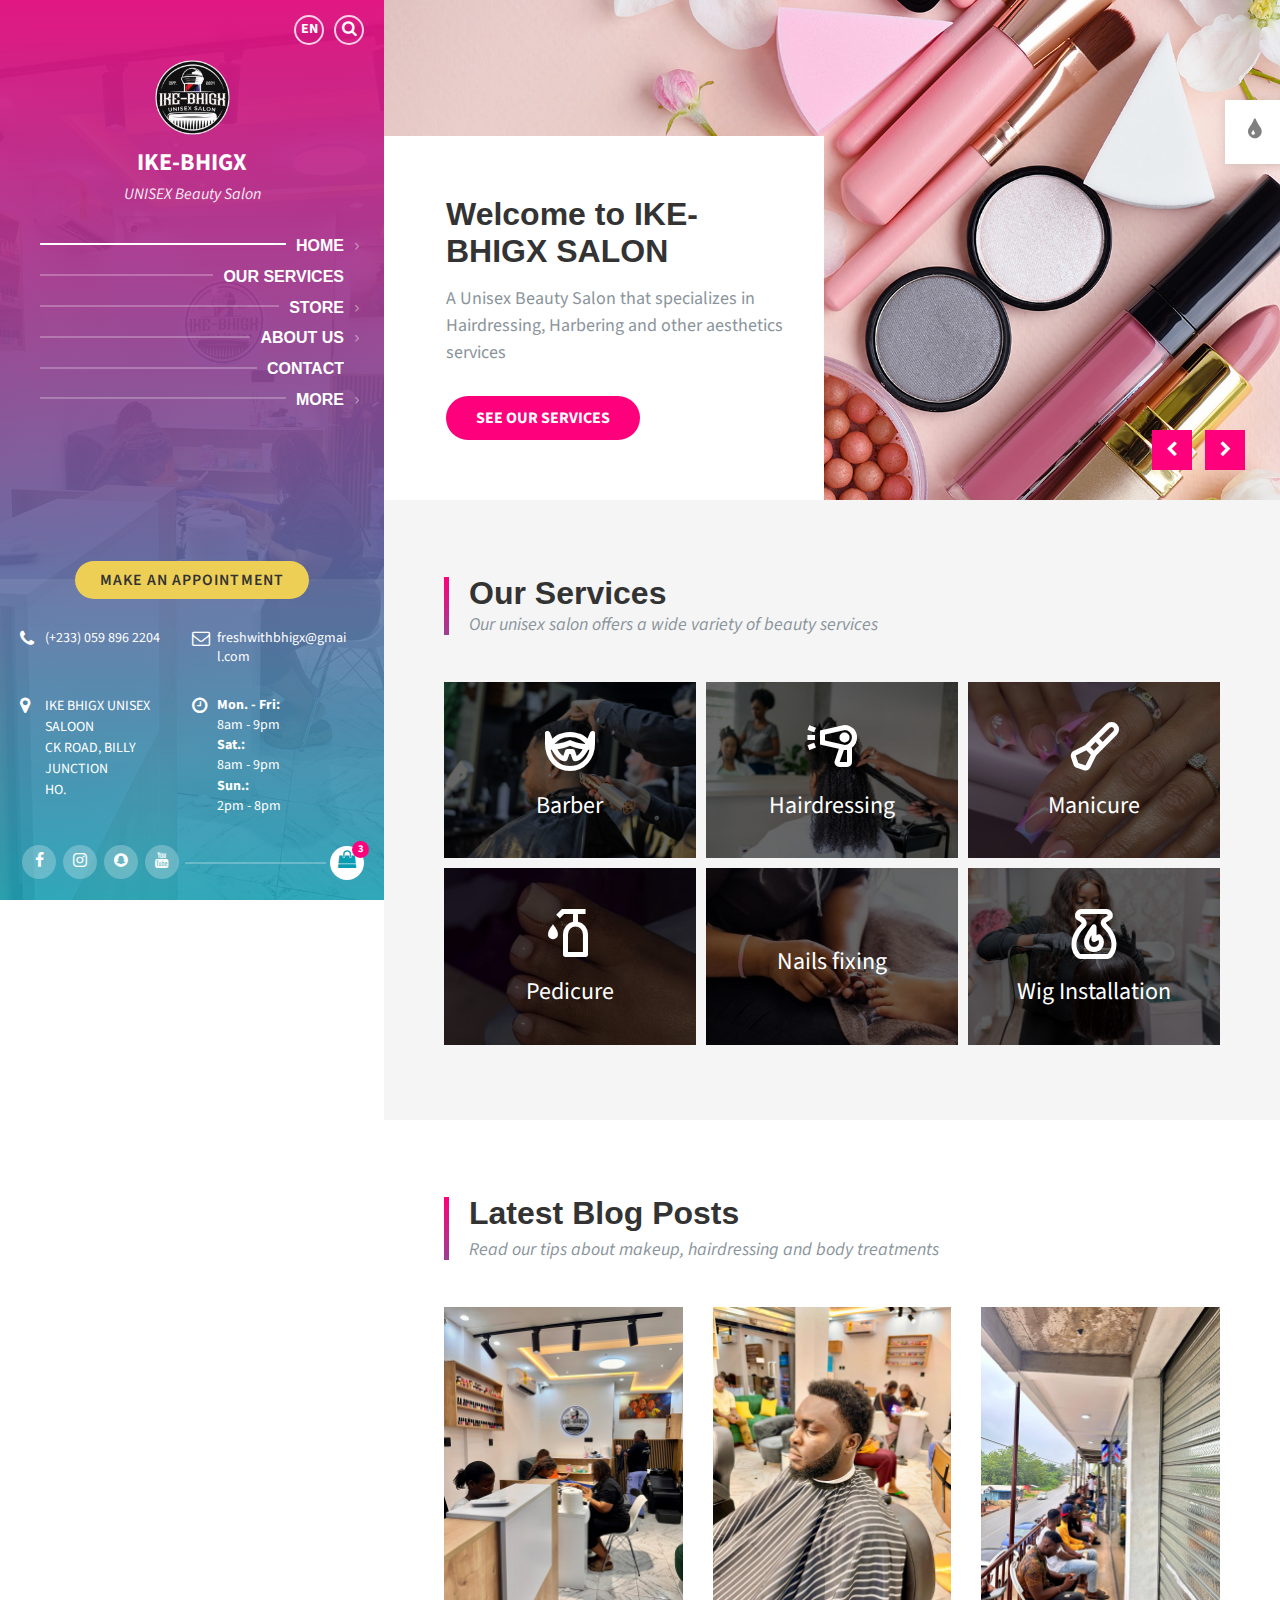
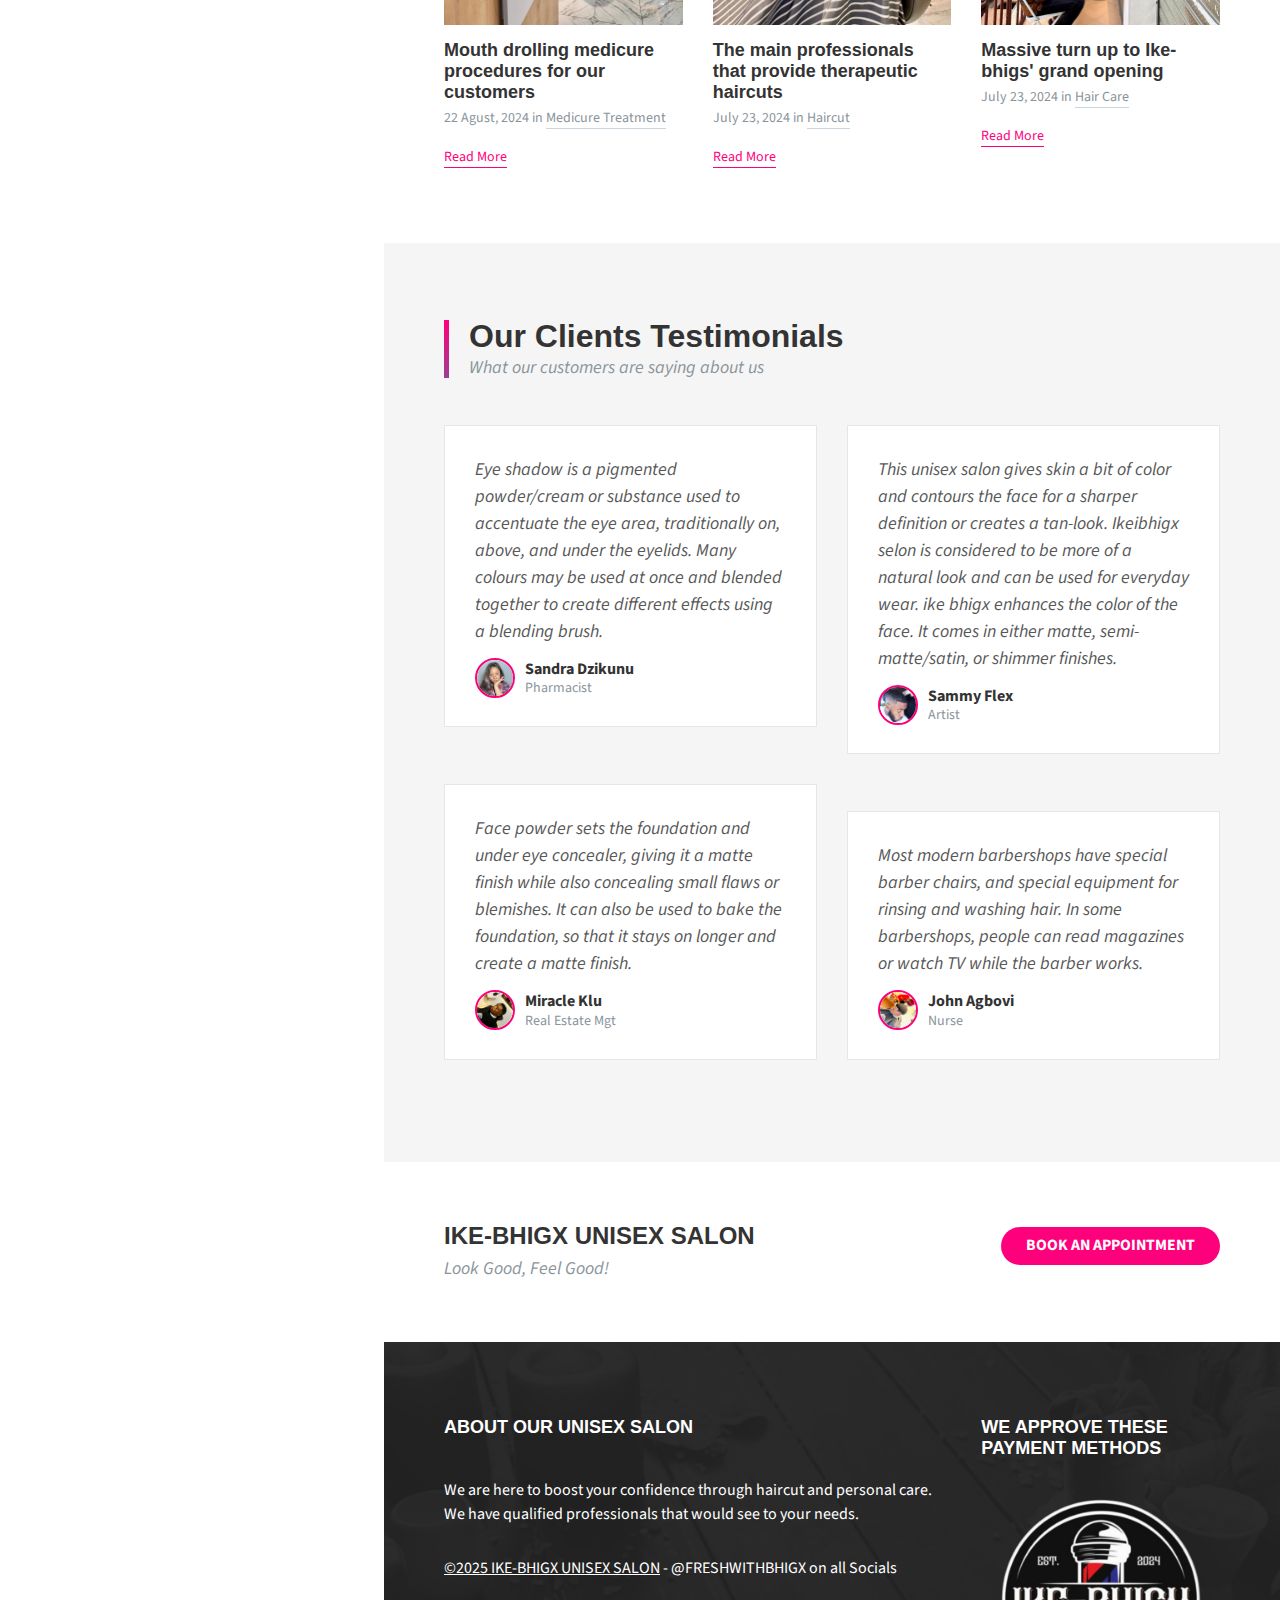
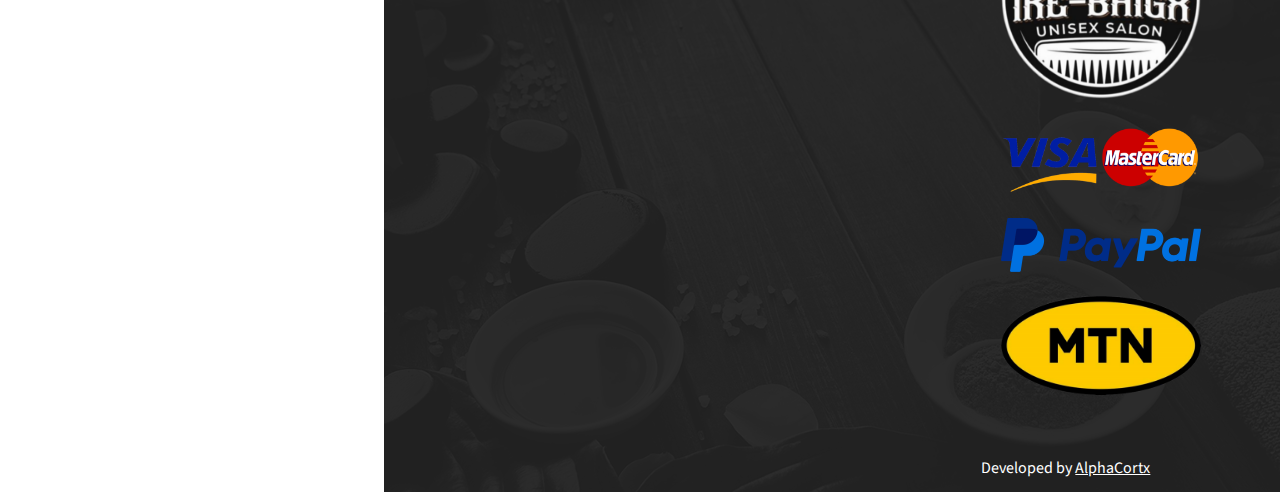
<file: index.html>
﻿<!DOCTYPE html>
<html lang="en-US">
	<head>

		<meta http-equiv="content-type" content="text/html; charset=utf-8">
        <meta name="viewport" content="width=device-width, initial-scale=1.0">
        <title>Home | IKE-BHIGX UNISEX Beauty Salon</title>
        <link rel="shortcut icon" href="images/icon.ico">

        <!-- STYLESHEETS : begin -->
		<link rel="stylesheet" type="text/css" href="assets/css/general.css">
        <link rel="stylesheet" type="text/css" href="assets/css/color-schemes/default.css">
		<link rel="stylesheet" type="text/css" href="style.css">
		<!-- STYLESHEETS : end -->

	</head>
	<body>
 
		<!-- WRAPPER : begin -->
		<div id="wrapper">

<!-- HEADER : begin -->
<header id="header" class="header--has-languages header--has-search header--has-cta header--has-contact header--has-social-links header--has-collision-detection header--has-expanded-panel"
	style="background-image: url( 'images/header_bg.jpg' )">
	<div class="header__inner">
	<div class="header__content">

	<!-- HEADER LANGUAGES : begin -->
	<div class="header-languages">

							<span class="screen-reader-text">Choose language</span>
							<ul class="header-languages__list">

								<li class="header-languages__item header-languages__item--active">
									<a href="#en" class="header-languages__item-link">EN</a>
								</li>

								<li class="header-languages__item">
									<a href="#de" class="header-languages__item-link">DE</a>
								</li>

								<li class="header-languages__item">
									<a href="#es" class="header-languages__item-link">ES</a>
								</li>

							</ul>

							<button type="button" class="header-languages__toggle" title="Choose language">
								<span class="header-languages__toggle-icon icon-close" aria-hidden="true"></span>
								<span class="header-languages__toggle-label">EN</span>
							</button>

						</div>
						<!-- HEADER LANGUAGES : end -->

						<!-- HEADER BRANDING : begin -->
						<div class="header-branding">
							<div class="header-branding__inner">

								<!-- HEADER LOGO : begin -->
								<div class="header-logo">
									<a href="index.html" class="header-logo__link">
										<img src="images/logo.png" class="header-logo__image" alt="Logo">
									</a>
								</div>
								<!-- HEADER LOGO : end -->

								<!-- HEADER TITLE TAGLINE : begin -->
								<div class="header-title-tagline">

									<div class="header-title">
										<a href="index.html" class="header-title__link">IKE-BHIGX</a>
									</div>

									<p class="header-tagline">
										UNISEX Beauty Salon
									</p>

								</div>
								<!-- HEADER TITLE TAGLINE : end -->

							</div>
						</div>
						<!-- HEADER BRANDING : end -->

						<!-- HEADER MENU : begin -->
						<nav class="header-menu" aria-label="Header menu">

							<ul class="header-menu__list" role="menu">

								<!-- MENU ITEM : begin -->
								<li class="header-menu__item header-menu__item--current header-menu__item--has-children">

									<span class="header-menu__item-link-wrapper">
										<a href="index.html" class="header-menu__item-link">Home</a>
									</span>


								</li>
								<!-- MENU ITEM : end -->

								<!-- MENU ITEM : begin -->
								<li class="header-menu__item">

									<span class="header-menu__item-link-wrapper">
										<a href="#services" class="header-menu__item-link">Our Services</a>
									</span>

								</li>
								<!-- MENU ITEM : end -->

								<!-- MENU ITEM : begin -->
								<li class="header-menu__item header-menu__item--has-children">

									<span class="header-menu__item-link-wrapper">
										<a href="product-archive.html" class="header-menu__item-link">Store</a>
									</span>

									<button type="button" class="header-menu__submenu-toggle" title="Expand submenu">
										<span class="header-menu__submenu-toggle-icon" aria-hidden="true"></span>
									</button>

									<ul class="header-menu__submenu">

										<li class="header-menu__item">
											<a href="product-archive.html" class="header-menu__item-link" role="menuitem">Products</a>
										</li>

										<li class="header-menu__item">
											<a href="product-cart.html" class="header-menu__item-link" role="menuitem">Cart</a>
										</li>

										<li class="header-menu__item">
											<a href="product-checkout.html" class="header-menu__item-link" role="menuitem">Checkout</a>
										</li>

									</ul>

								</li>
								<!-- MENU ITEM : end -->

								<!-- MENU ITEM : begin -->
								<li class="header-menu__item header-menu__item--has-children">

									<span class="header-menu__item-link-wrapper">
										<a href="blog-archive.html" class="header-menu__item-link">About Us</a>
									</span>

									<button type="button" class="header-menu__submenu-toggle" title="Expand submenu">
										<span class="header-menu__submenu-toggle-icon" aria-hidden="true"></span>
									</button>

									<ul class="header-menu__submenu">

										<li class="header-menu__item">
											<a href="blog-archive.html" class="header-menu__item-link" role="menuitem">Blog</a>
										</li>

										<li class="header-menu__item">
											<a href="gallery-archive.html" class="header-menu__item-link" role="menuitem">Galleries</a>
										</li>

										<li class="header-menu__item">
											<a href="person-archive.html" class="header-menu__item-link" role="menuitem">Our Team</a>
										</li>

										<li class="header-menu__item">
											<a href="testimonial-archive.html" class="header-menu__item-link" role="menuitem">Testimonials</a>
										</li>

										<li class="header-menu__item">
											<a href="faq-archive.html" class="header-menu__item-link" role="menuitem">FAQ</a>
										</li>

									</ul>

								</li>
								<!-- MENU ITEM : end -->

								<!-- MENU ITEM : begin -->
								<li class="header-menu__item">

									<span class="header-menu__item-link-wrapper">
										<a href="tel:233598962204" class="header-menu__item-link">Contact</a>
									</span>

								</li>
								<!-- MENU ITEM : end -->

								<!-- MENU ITEM : begin -->
								<li class="header-menu__item header-menu__item--has-children">

									<span class="header-menu__item-link-wrapper">
										<a href="typography.html" class="header-menu__item-link">More</a>
									</span>

									<button type="button" class="header-menu__submenu-toggle" title="Expand submenu">
										<span class="header-menu__submenu-toggle-icon" aria-hidden="true"></span>
									</button>

									<ul class="header-menu__submenu">

										<li class="header-menu__item">
											<a href="typography.html" class="header-menu__item-link" role="menuitem">Typography</a>
										</li>

										<li class="header-menu__item">
											<a href="elements.html" class="header-menu__item-link" role="menuitem">Elements</a>
										</li>

										<li class="header-menu__item">
											<a href="sidebar-left.html" class="header-menu__item-link" role="menuitem">Left Sidebar</a>
										</li>

										<li class="header-menu__item">
											<a href="sidebar-right.html" class="header-menu__item-link" role="menuitem">Right Sidebar</a>
										</li>

										<li class="header-menu__item">
											<a href="search-results.html" class="header-menu__item-link" role="menuitem">Search Results</a>
										</li>

										<li class="header-menu__item">
											<a href="404.html" class="header-menu__item-link" role="menuitem">Error 404 Page</a>
										</li>

									</ul>

								</li>
								<!-- MENU ITEM : end -->

							</ul>

						</nav>
						<!-- HEADER MENU : end -->

						<!-- HEADER SEARCH : begin -->
						<div class="header-search">
							<div class="header-search__form">

								<!-- SEARCH FORM : begin -->
								<form class="search-form" action="search-results.html" method="get" role="search">
									<div class="search-form__inner">
										<div class="search-form__input-holder">

											<input class="search-form__input" type="text" name="s" placeholder="Search..." value="">

											<button class="search-form__button" type="submit" title="Search">
												<span class="search-form__button-icon" aria-hidden="true"></span>
											</button>

										</div>
									</div>
								</form>
								<!-- SEARCH FORM : end -->

							</div>

							<button type="button" class="header-search__toggle"
								title="Search">
								<span class="header-search__toggle-icon" aria-hidden="true"></span>
							</button>

						</div>
						<!-- HEADER SEARCH : end -->

						<!-- HEADER PANEL : begin -->
						<div class="header-panel">
							<div class="header-panel__inner">

								<!-- HEADER PANEL TOP : begin -->
								<div class="header-panel__top">
									<div class="header-panel__top-inner">

										<!-- HEADER CTA : begin -->
										<div class="header-cta">
											<a href="tel:233598962204" class="header-cta__button">Make An Appointment</a>
										</div>
										<!-- HEADER CTA : end -->

										<!-- HEADER CONTACT : begin -->
										<div class="header-contact">
											<div class="header-contact__inner">

												<ul class="header-contact__list">

													<!-- CONTACT ITEM : begin -->
													<li class="header-contact__item header-contact__item--has-icon">
														<span class="header-contact__item-icon icon-phone" aria-hidden="true"></span>
														<a href="tel:+233598962204">(+233) 059 896 2204</a>
													</li>
													<!-- CONTACT ITEM : end -->

													<!-- CONTACT ITEM : begin -->
													<li class="header-contact__item header-contact__item--has-icon">
														<span class="header-contact__item-icon icon-envelope-o" aria-hidden="true"></span>
														<a href="mailto:freshwith@gmail.com">freshwithbhigx@gmail.com</a>
													</li>
													<!-- CONTACT ITEM : end -->

													<!-- CONTACT ITEM : begin -->
													<li class="header-contact__item header-contact__item--has-icon">
														<span class="header-contact__item-icon icon-map-marker" aria-hidden="true"></span>
														<p>
															IKE BHIGX UNISEX SALOON<br>
															CK ROAD, BILLY JUNCTION<br>
															HO.
														</p>
													</li>
													<!-- CONTACT ITEM : end -->

													<!-- CONTACT ITEM : begin -->
													<li class="header-contact__item header-contact__item--has-icon">
														<span class="header-contact__item-icon icon-clock-o" aria-hidden="true"></span>
														<dl>
															<dt>Mon. - Fri:</dt>
															<dd>8am - 9pm</dd>
															<dt>Sat.:</dt>
															<dd>8am - 9pm</dd>
															<dt>Sun.:</dt>
															<dd>2pm - 8pm</dd>
														</dl>
													</li>
													<!-- CONTACT ITEM : end -->

												</ul>

											</div>
										</div>
										<!-- HEADER CONTACT : end -->

									</div>
								</div>
								<!-- HEADER PANEL TOP : end -->

								<!-- HEADER PANEL BOTTOM : begin -->
								<div class="header-panel__bottom">
									<div class="header-panel__bottom-inner">

										<!-- HEADER SOCIAL : begin -->
										<div class="header-social">
											<ul class="header-social__list">

												<!-- SOCIAL ITEM : begin -->
												<li class="header-social__item header-social__item--facebook">
													<a class="header-social__item-link" href="https://www.tiktok.com/@freshwithbhigx?_t=ZM-8xES6H3F7Jt&_r=1" target="_blank" title="Facebook">
														<span class="header-social__icon icon-facebook" aria-hidden="true"></span>
													</a>
												</li>
												<!-- SOCIAL ITEM : end -->

												<!-- SOCIAL ITEM : begin -->
												<li class="header-social__item header-social__item--instagram">
													<a class="header-social__item-link" href="https://www.instagram.com/freshwithbhigx?igsh=ZzVrMXFwbDJ5ZXB1" target="_blank" title="Instagram">
														<span class="header-social__icon icon-instagram" aria-hidden="true"></span>
													</a>
												</li>
												<!-- SOCIAL ITEM : end -->

												<!-- SOCIAL ITEM : begin -->
												<li class="header-social__item header-social__item--snapchat">
													<a class="header-social__item-link" href="https://snapchat.com/t/fKKPh3Ul" target="_blank" title="Snapchat">
														<span class="header-social__icon icon-snapchat" aria-hidden="true"></span>
													</a>
												</li>
												<!-- SOCIAL ITEM : end -->

												<!-- SOCIAL ITEM : begin -->
												<li class="header-social__item header-social__item-youtube">
													<a class="header-social__item-link" href="https://www.tiktok.com/@freshwithbhigx?_t=ZM-8xES6H3F7Jt&_r=1" target="_blank" title="Tiktok">
														<span class="header-social__icon icon-youtube" aria-hidden="true"></span>
													</a>
												</li>
												<!-- SOCIAL ITEM : end -->

											</ul>
										</div>
										<!-- HEADER SOCIAL : end -->

										<span class="header-panel__bottom-decor" aria-hidden="true"></span>

										<!-- HEADER CART : begin -->
										<div class="header-cart">

											<a href="product-cart.html"
												class="header-cart__button">
												<span class="header-cart__button-icon" aria-hidden="true"></span>
												<span class="header-cart__button-info">3</span>
											</a>

										</div>
										<!-- HEADER CART : end -->

									</div>
								</div>
								<!-- HEADER PANEL BOTTOM : end -->

							</div>

							<button type="button" class="header-panel__toggle">
								<span class="header-panel__toggle-icon" aria-hidden="true"></span>
							</button>

						</div>
						<!-- HEADER PANEL : end -->

						<button type="button" class="header-mobile-toggle">
							<span class="header-mobile-toggle__icon" aria-hidden="true"></span>
						</button>

					</div>
				</div>
			</header>
			<!-- HEADER : end -->

			<!-- CORE : begin -->
			<div id="core" class="core--fullwidth">
				<div class="core__inner">

					<!-- CORE COLUMNS : begin -->
					<div class="core__columns">
						<div class="core__columns-inner">

							<!-- MAIN : begin -->
							<main id="main">
								<div class="main__inner">

									<!-- PAGE : begin -->
									<div class="page">
										<div class="page__content">

											<!-- LSVR SLIDE LIST : begin -->
											<section class="lsvr-slide-list"><!-- To enable autoplay add: data-autoplay="5" -->

											    <div class="lsvr-slide-list__bg">
											        <div class="lsvr-slide-list__inner">
											        	<div class="lsvr-slide-list__list">

											        		<!-- SLIDE : begin -->
											        		<div class="lsvr-slide-list__item">
						                            			<div class="lsvr-slide-list__item-bg" style="background-image: url( 'images/slide_01.jpg' );">
						                                			<div class="lsvr-slide-list__item-inner">
						                                				<div class="lsvr-slide-list__item-content-wrapper">
						                                					<div class="lsvr-slide-list__item-content">
						                                						<div class="lsvr-container">
						                               								<div class="lsvr-slide-list__item-content-inner">

						                                                            	<h2 class="lsvr-slide-list__item-title">Welcome to IKE-BHIGX SALON</h2>

						                                                            	<div class="lsvr-slide-list__item-text">
						                                                            		<p>
						                                                            			A Unisex Beauty Salon that specializes in Hairdressing, Harbering and other aesthetics services
						                                                            		</p>
						                                                            	</div>

							                                                            <p class="lsvr-slide-list__item-button">
							                                                                <a href="#services" class="lsvr-button lsvr-slide-list__item-button-link">See Our Services</a>
							                                                            </p>

						                                                    		</div>
						                                                		</div>
						                                            		</div>
						                                        		</div>
						                                			</div>
						                            			</div>
						                        			</div>
						                        			<!-- SLIDE : end -->

											        		<!-- SLIDE : begin -->
											        		<div class="lsvr-slide-list__item">
						                            			<div class="lsvr-slide-list__item-bg" style="background-image: url( 'images/slide_02.jpg' );">
						                                			<div class="lsvr-slide-list__item-inner">
						                                				<div class="lsvr-slide-list__item-content-wrapper">
						                                					<div class="lsvr-slide-list__item-content">
						                                						<div class="lsvr-container">
						                               								<div class="lsvr-slide-list__item-content-inner">

						                                                            	<h2 class="lsvr-slide-list__item-title">Experience the best of Services</h2>

						                                                            	<div class="lsvr-slide-list__item-text">
						                                                            		<p>
						                                                            			Get THE BEST of our beauty tips on cosmetics and aesthetics while making your hair and body care with us.
						                                                            		</p>
						                                                            	</div>

							                                                            <p class="lsvr-slide-list__item-button">
							                                                                <a href="#blog" class="lsvr-button lsvr-slide-list__item-button-link">See Our Blog</a>
							                                                            </p>

						                                                    		</div>
						                                                		</div>
						                                            		</div>
						                                        		</div>
						                                			</div>
						                            			</div>
						                        			</div>
						                        			<!-- SLIDE : end -->

											        		<!-- SLIDE : begin -->
											        		<div class="lsvr-slide-list__item">
						                            			<div class="lsvr-slide-list__item-bg" style="background-image: url( 'images/slide_03.jpg' );">
						                                			<div class="lsvr-slide-list__item-inner">
						                                				<div class="lsvr-slide-list__item-content-wrapper">
						                                					<div class="lsvr-slide-list__item-content">
						                                						<div class="lsvr-container">
						                               								<div class="lsvr-slide-list__item-content-inner">

						                                                            	<h2 class="lsvr-slide-list__item-title">Hundreds of Happy Clients</h2>

						                                                            	<div class="lsvr-slide-list__item-text">
						                                                            		<p>
						                                                            			We focus on making your experience better and have you become our favourite client.
						                                                            		</p>
						                                                            	</div>

							                                                            <p class="lsvr-slide-list__item-button">
							                                                                <a href="#testimony" class="lsvr-button lsvr-slide-list__item-button-link">See Our Testimonials</a>
							                                                            </p>

						                                                    		</div>
						                                                		</div>
						                                            		</div>
						                                        		</div>
						                                			</div>
						                            			</div>
						                        			</div>
						                        			<!-- SLIDE : end -->

						                    			</div>
										        	</div>
										    	</div>

										    	<!-- SLIDE LIST NAV : begin -->
										    	<div class="lsvr-slide-list__nav">
										    		<button type="button" class="lsvr-slide-list__nav-button lsvr-slide-list__nav-button--prev">
										    			<span class="lsvr-slide-list__nav-button-icon" aria-hidden="true"></span>
										    		</button>
										    		<button type="button" class="lsvr-slide-list__nav-button lsvr-slide-list__nav-button--next">
										    			<span class="lsvr-slide-list__nav-button-icon" aria-hidden="true"></span>
										    		</button>
										    	</div>
										    	<!-- SLIDE LIST NAV : end -->

											</section>
											<!-- LSVR SLIDE LIST : end -->

											<!-- LSVR SERVICES : begin -->
											<section class="lsvr-services lsvr-services--has-dark-background">
											    <div class="lsvr-services__inner">
											        <div class="lsvr-services__content">

														<!-- SERVICES HEADER : begin -->
											        	<div class="lsvr-services__header-wrapper">
						                    				<div class="lsvr-container">
						                    					<header class="lsvr-services__header">

						                    						<h2 class="lsvr-services__title">
						                    							<a href="service-archive.html" class="lsvr-services__title-link" id="services">Our Services</a>
						                    						</h2>

						                    						<h3 class="lsvr-services__subtitle">Our unisex salon offers a wide variety of beauty services</h3>

						                    					</header>
						                    				</div>
						                    			</div>
						                    			<!-- SERVICES HEADER : end -->

						                    			<!-- SERVICE LIST : begin -->
						                    			<div class="lsvr-services__list-wrapper">
						                    				<div class="lsvr-container">
						                    					<div class="lsvr-services__list lsvr-grid lsvr-grid--3-cols lsvr-grid--md-2-cols lsvr-grid--sm-1-cols">

						                							<!-- SERVICE ITEM : begin -->
						                    						<div class="lsvr-services__item lsvr-grid__col lsvr-services__item--has-thumbnail">
						                    							<article class="lsvr-beautyspot-services__post">
							                    							<div class="lsvr-services__post-bg" style="background-image: url( 'images/service_03.jpg' ); ">
							                                            		<div class="lsvr-services__post-inner">

							                                            			<!-- SERVICE ITEM HEADER : begin -->
							                                        				<header class="lsvr-services__post-header">
							                                                    		<div class="lsvr-services__post-header-inner">

							                                                    			<span class="lsvr-services__post-icon icon-beard" aria-hidden="true"></span>

							                                                    			<h3 class="lsvr-services__post-title">
							                                                    				<a href="images/service_03.jpg" class="lsvr-services__post-title-link">Barber</a>
							                                                				</h3>

								                                                    	</div>
							                                                		</header>
							                                                		<!-- SERVICE ITEM HEADER : end -->

							                                                		<!-- SERVICE ITEM DESCRIPTION : begin -->
							                                                		<div class="lsvr-services__post-description">
							                                                        	<div class="lsvr-services__post-description-inner">
							                                                            	<p>A barber is a person whose occupation is mainly to cut, dress, groom, style and shave hair or beards.</p>
							                                                        	</div>
							                                                    	</div>
							                                                    	<!-- SERVICE ITEM DESCRIPTION : end -->

									                                                <a href="images/service_03.jpg" class="lsvr-services__post-overlay-link">
									                                                    <span class="screen-reader-text">More Info</span>
									                                                </a>

							                                            		</div>
							                                        		</div>
							                                    		</article>
						                                			</div>
						                                			<!-- SERVICE ITEM : end -->

						                							<!-- SERVICE ITEM : begin -->
						                    						<div class="lsvr-services__item lsvr-grid__col lsvr-services__item--has-thumbnail">
						                    							<article class="lsvr-beautyspot-services__post">
							                    							<div class="lsvr-services__post-bg" style="background-image: url( 'images/service_02.jpg' ); ">
							                                            		<div class="lsvr-services__post-inner">

							                                            			<!-- SERVICE ITEM HEADER : begin -->
							                                        				<header class="lsvr-services__post-header">
							                                                    		<div class="lsvr-services__post-header-inner">

							                                                    			<span class="lsvr-services__post-icon icon-hair-dryer" aria-hidden="true"></span>

							                                                    			<h3 class="lsvr-services__post-title">
							                                                    				<a href="images/service_02.jpg" class="lsvr-services__post-title-link">Hairdressing</a>
							                                                				</h3>

								                                                    	</div>
							                                                		</header>
							                                                		<!-- SERVICE ITEM HEADER : end -->

							                                                		<!-- SERVICE ITEM DESCRIPTION : begin -->
							                                                		<div class="lsvr-services__post-description">
							                                                        	<div class="lsvr-services__post-description-inner">
							                                                            	<p>Hairdressing is the art of styling, cutting, coloring, and treating hair to create a desired look.</p>
							                                                        	</div>
							                                                    	</div>
							                                                    	<!-- SERVICE ITEM DESCRIPTION : end -->

									                                                <a href="images/service_02.jpg" class="lsvr-services__post-overlay-link">
									                                                    <span class="screen-reader-text">More Info</span>
									                                                </a>

							                                            		</div>
							                                        		</div>
							                                    		</article>
						                                			</div>
						                                			<!-- SERVICE ITEM : end -->

						                							<!-- SERVICE ITEM : begin -->
						                    						<div class="lsvr-services__item lsvr-grid__col lsvr-services__item--has-thumbnail">
						                    							<article class="lsvr-beautyspot-services__post">
							                    							<div class="lsvr-services__post-bg" style="background-image: url( 'images/service_01.jpg' ); ">
							                                            		<div class="lsvr-services__post-inner">

							                                            			<!-- SERVICE ITEM HEADER : begin -->
							                                        				<header class="lsvr-services__post-header">
							                                                    		<div class="lsvr-services__post-header-inner">

							                                                    			<span class="lsvr-services__post-icon icon-powder-brush" aria-hidden="true"></span>

							                                                    			<h3 class="lsvr-services__post-title">
							                                                    				<a href="images/service_01.jpg" class="lsvr-services__post-title-link">Manicure</a>
							                                                				</h3>

								                                                    	</div>
							                                                		</header>
							                                                		<!-- SERVICE ITEM HEADER : end -->

							                                                		<!-- SERVICE ITEM DESCRIPTION : begin -->
							                                                		<div class="lsvr-services__post-description">
							                                                        	<div class="lsvr-services__post-description-inner">
							                                                            	<p>A manicure involves trimming, shaping, and buffing fingernails; a pedicure typically involves exfoliating the skin on your feet before soaking them in warm water.</p>
							                                                        	</div>
							                                                    	</div>
							                                                    	<!-- SERVICE ITEM DESCRIPTION : end -->

									                                                <a href="images/service_01.jpg" class="lsvr-services__post-overlay-link">
									                                                    <span class="screen-reader-text">More Info</span>
									                                                </a>

							                                            		</div>
							                                        		</div>
							                                    		</article>
						                                			</div>
						                                			<!-- SERVICE ITEM : end -->

						                							<!-- SERVICE ITEM : begin -->
						                    						<div class="lsvr-services__item lsvr-grid__col lsvr-services__item--has-thumbnail">
						                    							<article class="lsvr-beautyspot-services__post">
							                    							<div class="lsvr-services__post-bg" style="background-image: url( 'images/service_04.jpg' ); ">
							                                            		<div class="lsvr-services__post-inner">

							                                            			<!-- SERVICE ITEM HEADER : begin -->
							                                        				<header class="lsvr-services__post-header">
							                                                    		<div class="lsvr-services__post-header-inner">

							                                                    			<span class="lsvr-services__post-icon icon-spa-lotion" aria-hidden="true"></span>

							                                                    			<h3 class="lsvr-services__post-title">
							                                                    				<a href="images/service_04.jpg" class="lsvr-services__post-title-link">Pedicure</a>
							                                                				</h3>

								                                                    	</div>
							                                                		</header>
							                                                		<!-- SERVICE ITEM HEADER : end -->

							                                                		<!-- SERVICE ITEM DESCRIPTION : begin -->
							                                                		<div class="lsvr-services__post-description">
							                                                        	<div class="lsvr-services__post-description-inner">
							                                                            	<p>professional care for the feet and toenails.</p>
							                                                        	</div>
							                                                    	</div>
							                                                    	<!-- SERVICE ITEM DESCRIPTION : end -->

									                                                <a href="images/service_04.jpg" class="lsvr-services__post-overlay-link">
									                                                    <span class="screen-reader-text">More Info</span>
									                                                </a>

							                                            		</div>
							                                        		</div>
							                                    		</article>
						                                			</div>
						                                			<!-- SERVICE ITEM : end -->

						                							<!-- SERVICE ITEM : begin -->
						                    						<div class="lsvr-services__item lsvr-grid__col lsvr-services__item--has-thumbnail">
						                    							<article class="lsvr-beautyspot-services__post">
							                    							<div class="lsvr-services__post-bg" style="background-image: url( 'images/service_05.jpg' ); ">
							                                            		<div class="lsvr-services__post-inner">

							                                            			<!-- SERVICE ITEM HEADER : begin -->
							                                        				<header class="lsvr-services__post-header">
							                                                    		<div class="lsvr-services__post-header-inner">

							                                                    			<span class="lsvr-services__post-icon icon-dress" aria-hidden="true"></span>

							                                                    			<h3 class="lsvr-services__post-title">
							                                                    				<a href="images/service_05.jpg" class="lsvr-services__post-title-link">Nails fixing</a>
							                                                				</h3>

								                                                    	</div>
							                                                		</header>
							                                                		<!-- SERVICE ITEM HEADER : end -->

							                                                		<!-- SERVICE ITEM DESCRIPTION : begin -->
							                                                		<div class="lsvr-services__post-description">
							                                                        	<div class="lsvr-services__post-description-inner">
							                                                            	<p>A manicure is a cosmetic beauty treatment for the fingernails and hands performed at home or in a nail salon.</p>
							                                                        	</div>
							                                                    	</div>
							                                                    	<!-- SERVICE ITEM DESCRIPTION : end -->

									                                                <a href="images/service_05.jpg" class="lsvr-services__post-overlay-link">
									                                                    <span class="screen-reader-text">More Info</span>
									                                                </a>

							                                            		</div>
							                                        		</div>
							                                    		</article>
						                                			</div>
						                                			<!-- SERVICE ITEM : end -->

						                							<!-- SERVICE ITEM : begin -->
						                    						<div class="lsvr-services__item lsvr-grid__col lsvr-services__item--has-thumbnail">
						                    							<article class="lsvr-beautyspot-services__post">
							                    							<div class="lsvr-services__post-bg" style="background-image: url( 'images/service_06.jpg' ); ">
							                                            		<div class="lsvr-services__post-inner">

							                                            			<!-- SERVICE ITEM HEADER : begin -->
							                                        				<header class="lsvr-services__post-header">
							                                                    		<div class="lsvr-services__post-header-inner">

							                                                    			<span class="lsvr-services__post-icon icon-essence-candle-1" aria-hidden="true"></span>

							                                                    			<h3 class="lsvr-services__post-title">
							                                                    				<a href="images/service_06.jpg" class="lsvr-services__post-title-link">Wig Installation</a>
							                                                				</h3>

								                                                    	</div>
							                                                		</header>
							                                                		<!-- SERVICE ITEM HEADER : end -->

							                                                		<!-- SERVICE ITEM DESCRIPTION : begin -->
							                                                		<div class="lsvr-services__post-description">
							                                                        	<div class="lsvr-services__post-description-inner">
							                                                            	<p>Professional wig installation with the experts.</p>
							                                                        	</div>
							                                                    	</div>
							                                                    	<!-- SERVICE ITEM DESCRIPTION : end -->

									                                                <a href="images/service_06.jpg" class="lsvr-services__post-overlay-link">
									                                                    <span class="screen-reader-text">More Info</span>
									                                                </a>

							                                            		</div>
							                                        		</div>
							                                    		</article>
						                                			</div>
						                                			<!-- SERVICE ITEM : end -->

						                        				</div>
						                    				</div>
						                				</div>
						                				<!-- SERVICE LIST : end -->

						        					</div>
						    					</div>
											</section>
											<!-- LSVR SERVICES : end -->

											<!-- LSVR POSTS : begin -->
											<section class="lsvr-posts">
											    <div class="lsvr-posts__inner">
										            <div class="lsvr-posts__content">

										            	<!-- POSTS HEADER : begin -->
										            	<div class="lsvr-posts__header-wrapper">
										            		<div class="lsvr-container">
										            			<header class="lsvr-posts__header">

										            				<h2 class="lsvr-posts__title" id="blog">
										            					<a href="" class="lsvr-posts__title-link">Latest Blog Posts</a>
										            				</h2>

										            				<h3 class="lsvr-posts__subtitle">Read our tips about makeup, hairdressing and body treatments</h3>

										            			</header>
									            			</div>
									            		</div>
									            		<!-- POSTS HEADER : end -->

														<!-- POST LIST : begin -->
														<div class="lsvr-posts__list-wrapper">
															<div class="lsvr-container">
						                    					<div class="lsvr-posts__list lsvr-grid lsvr-grid--masonry lsvr-grid--3-cols lsvr-grid--md-2-cols lsvr-grid--sm-1-cols">

						                    						<!-- POST ITEM : begin -->
						                    						<div class="lsvr-posts__item lsvr-grid__col">
						                    							<article class="lsvr-posts__post">
						                    								<div class="lsvr-posts__post-inner">

						                    									<!-- POST ITEM THUMB : begin -->
									                                            <p class="lsvr-posts__post-thumbnail">
									                                                <a href="#" class="lsvr-posts__post-thumbnail-link">
									                                                    <img src="images/blog_01.jpg" class="lsvr-posts__post-thumbnail-img" alt="A spa is a location where mineral-rich spring water">
									                                                </a>
									                                            </p>
									                                            <!-- POST ITEM THUMB : end -->

									                                            <!-- POST ITEM HEADER : begin -->
									                                            <header class="lsvr-posts__post-header">

										                                            <h3 class="lsvr-posts__post-title">
										                                                <a href="images/blog_01.jpg" class="lsvr-posts__post-title-link">Mouth drolling medicure procedures for our customers</a>
										                                            </h3>

										                                            <p class="lsvr-posts__post-meta">

								                                                        <span class="lsvr-posts__post-meta-date">
								                                                            22 Agust, 2024
								                                                        </span>

						                                                        		<span class="lsvr-posts__post-meta-categories">
						                                                            		in <a href="#" class="lsvr-posts__post-meta-link">Medicure Treatment</a>
						                                                        		</span>

						                                                			</p>

						                                        				</header>
						                                        				<!-- POST ITEM HEADER : end -->

						                                        				<!-- POST ITEM CONTENT : begin -->
						                                        				<!--div class="lsvr-posts__post-content">

						                                                			<p>The term is derived from the name of the town of Spa, Belgium, whose name is known back from Roman times, when the location was called Aquae Spadanae, sometimes incorrectly connected to the Latin word spargere meaning to scatter, sprinkle or moisten.</p>

						                                            			</div-->
						                                            			<!-- POST ITEM CONTENT : end -->

										                                        <p class="lsvr-posts__post-permalink">
										                                           <a href="#" class="lsvr-posts__post-permalink-link">Read More</a>
										                                        </p>

						                                    				</div>
						                                				</article>
						                            				</div>
						                            				<!-- POST ITEM : end -->

						                    						<!-- POST ITEM : begin -->
						                    						<div class="lsvr-posts__item lsvr-grid__col">
						                    							<article class="lsvr-posts__post">
						                    								<div class="lsvr-posts__post-inner">

						                    									<!-- POST ITEM THUMB : begin -->
									                                            <p class="lsvr-posts__post-thumbnail">
									                                                <a href="images/blog_02.jpg" class="lsvr-posts__post-thumbnail-link">
									                                                    <img src="images/blog_02.jpg" class="lsvr-posts__post-thumbnail-img" alt="The main professionals that provide therapeutic">
									                                                </a>
									                                            </p>
									                                            <!-- POST ITEM THUMB : end -->

									                                            <!-- POST ITEM HEADER : begin -->
									                                            <header class="lsvr-posts__post-header">

										                                            <h3 class="lsvr-posts__post-title">
										                                                <a href="#" class="lsvr-posts__post-title-link">The main professionals that provide therapeutic haircuts</a>
										                                            </h3>

										                                            <p class="lsvr-posts__post-meta">

								                                                        <span class="lsvr-posts__post-meta-date">
								                                                            July 23, 2024
								                                                        </span>

						                                                        		<span class="lsvr-posts__post-meta-categories">
						                                                            		in <a href="#" class="lsvr-posts__post-meta-link">Haircut</a>
						                                                        		</span>

						                                                			</p>

						                                        				</header>
						                                        				<!-- POST ITEM HEADER : end -->

										                                        <p class="lsvr-posts__post-permalink">
										                                           <a href="#" class="lsvr-posts__post-permalink-link">Read More</a>
										                                        </p>

						                                    				</div>
						                                				</article>
						                            				</div>
						                            				<!-- POST ITEM : end -->

						                    						<!-- POST ITEM : begin -->
						                    						<div class="lsvr-posts__item lsvr-grid__col">
						                    							<article class="lsvr-posts__post">
						                    								<div class="lsvr-posts__post-inner">

						                    									<!-- POST ITEM THUMB : begin -->
									                                            <p class="lsvr-posts__post-thumbnail">
									                                                <a href="images/blog_03.jpg" class="lsvr-posts__post-thumbnail-link">
									                                                    <img src="images/blog_03.jpg" class="lsvr-posts__post-thumbnail-img" alt="The dyeing of hair is an ancient art that involves">
									                                                </a>
									                                            </p>
									                                            <!-- POST ITEM THUMB : end -->

									                                            <!-- POST ITEM HEADER : begin -->
									                                            <header class="lsvr-posts__post-header">

										                                            <h3 class="lsvr-posts__post-title">
										                                                <a href="#" class="lsvr-posts__post-title-link">Massive turn up to Ike-bhigs' grand opening</a>
										                                            </h3>

										                                            <p class="lsvr-posts__post-meta">

								                                                        <span class="lsvr-posts__post-meta-date">
								                                                            July 23, 2024
								                                                        </span>

						                                                        		<span class="lsvr-posts__post-meta-categories">
						                                                            		in <a href="#" class="lsvr-posts__post-meta-link">Hair Care</a>
						                                                        		</span>

						                                                			</p>

						                                        				</header>
						                                        				<!-- POST ITEM HEADER : end -->

										                                        <p class="lsvr-posts__post-permalink">
										                                           <a href="#" class="lsvr-posts__post-permalink-link">Read More</a>
										                                        </p>

						                                    				</div>
						                                				</article>
						                            				</div>
						                            				<!-- POST ITEM : end -->

						                    					</div>
						                					</div>
						            					</div>
						            					<!-- POST LIST : end -->

						        					</div>
						    					</div>
											</section>
											<!-- LSVR POSTS : end -->

											<!-- LSVR TESTIMONIALS : begin -->
											<section class="lsvr-testimonials lsvr-testimonials--has-dark-background">
											    <div class="lsvr-testimonials__inner">
											    	<div class="lsvr-testimonials__content">

											    		<!-- TESTIMONIALS HEADER : begin -->
											    		<div class="lsvr-testimonials__header-wrapper">
											    			<div class="lsvr-container">
						                    					<header class="lsvr-testimonials__header">

										                            <h2 class="lsvr-testimonials__title">
										                                <a href="#" class="lsvr-testimonials__title-link">Our Clients Testimonials</a>
										                            </h2>

										                            <h3 class="lsvr-testimonials__subtitle">What our customers are saying about us</h3>

										                        </header>
										                    </div>
									                    </div>
									                    <!-- TESTIMONIALS HEADER : end -->

									                    <!-- TESTIMONIAL LIST : begin -->
									                    <div class="lsvr-testimonials__list-wrapper">
									                    	<div class="lsvr-container">
									                    		<div class="lsvr-testimonials__list lsvr-grid lsvr-grid--masonry lsvr-grid--2-cols lsvr-grid--sm-1-cols">

						                        					<!-- TESTIMONIAL ITEM : begin -->
						                            				<div class="lsvr-testimonials__item lsvr-grid__col" id="testimony">
						                            					<div class="lsvr-testimonials__post">
						                                    				<div class="lsvr-testimonials__post-inner">
						                                    					<div class="lsvr-testimonials__post-content-wrapper">

						                                    						<!-- TESTIMONIAL BLOCKQUOTE : begin -->
						                                    						<blockquote class="lsvr-testimonials__post-quote">

						                                    							<p>Eye shadow is a pigmented powder/cream or substance used to accentuate the eye area, traditionally on, above, and under the eyelids. Many colours may be used at once and blended together to create different effects using a blending brush.</p>

						                                    							<footer class="lsvr-testimonials__post-footer lsvr-testimonials__post-footer--has-thumbnail">

						                                    								<p class="lsvr-testimonials__post-thumbnail">
						                                    									<a href="#" class="lsvr-testimonials__post-thumbnail-link">
						                                                                			<img src="images/client_01.jpg" class="lsvr-testimonials__post-thumbnail-img" alt="Sandra Dzikunu">
						                                                                		</a>
						                                                                	</p>

						                                                                	<cite class="lsvr-testimonials__post-title">
						                                                                		<a href="#" class="lsvr-testimonials__post-title-link">Sandra Dzikunu</a>
						                                                                		<span class="lsvr-testimonials__post-title-description">Pharmacist</span>
						                                                                	</cite>

						                                                				</footer>

						                                            				</blockquote>
						                                            				<!-- TESTIMONIAL BLOCKQUOTE : end -->

						                                        				</div>
						                                   					 </div>
						                                				</div>
						                            				</div>
						                            				<!-- TESTIMONIAL ITEM : end -->

						                        					<!-- TESTIMONIAL ITEM : begin -->
						                            				<div class="lsvr-testimonials__item lsvr-grid__col">
						                            					<div class="lsvr-testimonials__post">
						                                    				<div class="lsvr-testimonials__post-inner">
						                                    					<div class="lsvr-testimonials__post-content-wrapper">

						                                    						<!-- TESTIMONIAL BLOCKQUOTE : begin -->
						                                    						<blockquote class="lsvr-testimonials__post-quote">

						                                    							<p>This unisex salon gives skin a bit of color and contours the face for a sharper definition or creates a tan-look. Ikeibhigx selon is considered to be more of a natural look and can be used for everyday wear. ike bhigx enhances the color of the face. It comes in either matte, semi-matte/satin, or shimmer finishes.</p>

						                                    							<footer class="lsvr-testimonials__post-footer lsvr-testimonials__post-footer--has-thumbnail">

						                                    								<p class="lsvr-testimonials__post-thumbnail">
						                                    									<a href="#" class="lsvr-testimonials__post-thumbnail-link">
						                                                                			<img src="images/client_02.jpg" class="lsvr-testimonials__post-thumbnail-img" alt="Sammy Flex">
						                                                                		</a>
						                                                                	</p>

						                                                                	<cite class="lsvr-testimonials__post-title">
						                                                                		<a href="#" class="lsvr-testimonials__post-title-link">Sammy Flex</a>
						                                                                		<span class="lsvr-testimonials__post-title-description">Artist</span>
						                                                                	</cite>

						                                                				</footer>

						                                            				</blockquote>
						                                            				<!-- TESTIMONIAL BLOCKQUOTE : end -->

						                                        				</div>
						                                   					 </div>
						                                				</div>
						                            				</div>
						                            				<!-- TESTIMONIAL ITEM : end -->

						                        					<!-- TESTIMONIAL ITEM : begin -->
						                            				<div class="lsvr-testimonials__item lsvr-grid__col">
						                            					<div class="lsvr-testimonials__post">
						                                    				<div class="lsvr-testimonials__post-inner">
						                                    					<div class="lsvr-testimonials__post-content-wrapper">

						                                    						<!-- TESTIMONIAL BLOCKQUOTE : begin -->
						                                    						<blockquote class="lsvr-testimonials__post-quote">

						                                    							<p>Face powder sets the foundation and under eye concealer, giving it a matte finish while also concealing small flaws or blemishes. It can also be used to bake the foundation, so that it stays on longer and create a matte finish.</p>

						                                    							<footer class="lsvr-testimonials__post-footer lsvr-testimonials__post-footer--has-thumbnail">

						                                    								<p class="lsvr-testimonials__post-thumbnail">
						                                    									<a href="#" class="lsvr-testimonials__post-thumbnail-link">
						                                                                			<img src="images/client_03.jpg" class="lsvr-testimonials__post-thumbnail-img" alt="Miracle Klu">
						                                                                		</a>
						                                                                	</p>

						                                                                	<cite class="lsvr-testimonials__post-title">
						                                                                		<a href="#" class="lsvr-testimonials__post-title-link">Miracle Klu</a>
						                                                                		<span class="lsvr-testimonials__post-title-description">Real Estate Mgt</span>
						                                                                	</cite>

						                                                				</footer>

						                                            				</blockquote>
						                                            				<!-- TESTIMONIAL BLOCKQUOTE : end -->

						                                        				</div>
						                                   					 </div>
						                                				</div>
						                            				</div>
						                            				<!-- TESTIMONIAL ITEM : end -->

						                        					<!-- TESTIMONIAL ITEM : begin -->
						                            				<div class="lsvr-testimonials__item lsvr-grid__col">
						                            					<div class="lsvr-testimonials__post">
						                                    				<div class="lsvr-testimonials__post-inner">
						                                    					<div class="lsvr-testimonials__post-content-wrapper">

						                                    						<!-- TESTIMONIAL BLOCKQUOTE : begin -->
						                                    						<blockquote class="lsvr-testimonials__post-quote">

						                                    							<p>Most modern barbershops have special barber chairs, and special equipment for rinsing and washing hair. In some barbershops, people can read magazines or watch TV while the barber works.</p>

						                                    							<footer class="lsvr-testimonials__post-footer lsvr-testimonials__post-footer--has-thumbnail">

						                                    								<p class="lsvr-testimonials__post-thumbnail">
						                                    									<a href="#" class="lsvr-testimonials__post-thumbnail-link">
						                                                                			<img src="images/client_04.jpg" class="lsvr-testimonials__post-thumbnail-img" alt="John Agbovi">
						                                                                		</a>
						                                                                	</p>

						                                                                	<cite class="lsvr-testimonials__post-title">
						                                                                		<a href="#" class="lsvr-testimonials__post-title-link">John Agbovi</a>
						                                                                		<span class="lsvr-testimonials__post-title-description">Nurse</span>
						                                                                	</cite>

						                                                				</footer>

						                                            				</blockquote>
						                                            				<!-- TESTIMONIAL BLOCKQUOTE : end -->

						                                        				</div>
						                                   					 </div>
						                                				</div>
						                            				</div>
						                            				<!-- TESTIMONIAL ITEM : end -->

						                    					</div>
						                					</div>
						            					</div>
						            					<!-- TESTIMONIAL LIST : end -->

						            				</div>
						        				</div>
											</section>
											<!-- LSVR TESTIMONIALS : end -->

											<!-- LSVR CTA : begin -->
											<section class="lsvr-cta lsvr-cta--has-button">
											    <div class="lsvr-cta__inner">
											        <div class="lsvr-container">
											            <div class="lsvr-cta__content">

											            	<h3 class="lsvr-cta__title">IKE-BHIGX UNISEX SALON</h3>

											            	<div class="lsvr-cta__text">
											            		<p>Look Good, Feel Good!</p>
						                    				</div>

						                    				<p class="lsvr-cta__button">
						                        				<a href="tel:+233598962204" class="lsvr-cta__button-link lsvr-button" target="_blank"> BOOK AN APPOINTMENT</a>
						                        			</p>

						            					</div>
						        					</div>
						    					</div>
											</section>
											<!-- LSVR CTA : end -->

										</div>
									</div>
									<!-- PAGE : end -->

								</div>
							</main>
							<!-- MAIN : end -->

						</div>
					</div>
					<!-- CORE COLUMNS : end -->

				</div>
			</div>
			<!-- CORE : end -->

			<!-- FOOTER : begin -->
			<footer id="footer">
				<div class="footer__inner">

					<!-- FOOTER WIDGETS : begin -->
					<div class="footer-widgets" style="background-image: url( 'images/footer_bg.jpg' )">
						<div class="footer-widgets__inner">
							<div class="lsvr-container">

								<!-- WIDGETS GRID : begin -->
								<div class="footer-widgets__grid lsvr-grid">

									<!-- GRID COLUMN : begin -->
									<div class="footer-widgets__grid-col lsvr-grid__col lsvr-grid__col--span-8 lsvr-grid__col--md-span-12">

										<!-- TEXT WIDGET : begin -->
										<div class="widget lsvr-text-widget">
											<div class="widget__inner">

												<h3 class="widget__title">About our Unisex Salon</h3>
												<div class="widget__content">

													<p>We are here to boost your confidence through haircut and personal care.
													We have qualified professionals that would see to your needs.</p>
													
												</div>

											</div>
											<p>
										<a href="tel:+233598962204" target="_blank"> ©2025 IKE-BHIGX UNISEX SALON</a> - @FRESHWITHBHIGX on all Socials
									</p>
										</div>
										<!-- TEXT WIDGET : end -->

									</div>
									<!-- GRID COLUMN : end -->

									<!-- GRID COLUMN : begin -->
									<div class="footer-widgets__grid-col lsvr-grid__col lsvr-grid__col--span-4 lsvr-grid__col--md-span-12">

										<!-- IMAGE GRID WIDGET : begin -->
<div class="widget lsvr-image-grid-widget">
	<div class="widget__inner">
		<h3 class="widget__title">We Approve These Payment Methods</h3>
		<div class="widget__content">
			<div class="brand-grid">
				<div><img src="images/brand_01.png" alt="Brand 1"></div>
				<div><img src="images/brand_02.png" alt="Brand 2"></div>
				<div><img src="images/brand_03.png" alt="Brand 3"></div>
				<div><img src="images/brand_04.png" alt="Brand 4"></div>
			</div>
		</div>
	</div>
</div>
<!-- IMAGE GRID WIDGET : end -->

<style>
	.brand-grid {
		display: flex;
		flex-wrap: wrap;
		justify-content: center;
		gap: 20px;
	}
	.brand-grid div {
		flex: 1 1 150px; 
		max-width: 200px;
		text-align: center;
	}
	.brand-grid img {
		max-width: 100%;
		height: auto;
		object-fit: contain;
	}
</style>

										<!-- IMAGE GRID WIDGET : end -->
<p6>Developed by
    <a href="tel:+233257788121" class="text-reset text-decoration-underline">
        AlphaCortx</p6>
									</div>
									<!-- GRID COLUMN : end -->

								</div>
								<!-- WIDGETS GRID : end -->

							</div>
						</div>
					</div>
					<!-- FOOTER WIDGETS : end -->

					
				</div>
			</footer>
			<!-- FOOTER : end -->

		</div>
		<!-- WRAPPER : end -->

		<!-- SCRIPTS : begin -->
		<script src="assets/js/jquery-3.5.1.min.js" type="text/javascript"></script>
		<script src="assets/js/third-party-scripts.min.js" type="text/javascript"></script>
		<script src="assets/js/scripts.js" type="text/javascript"></script>
		<!-- SCRIPTS : end -->

	</body>
</html>
</file>
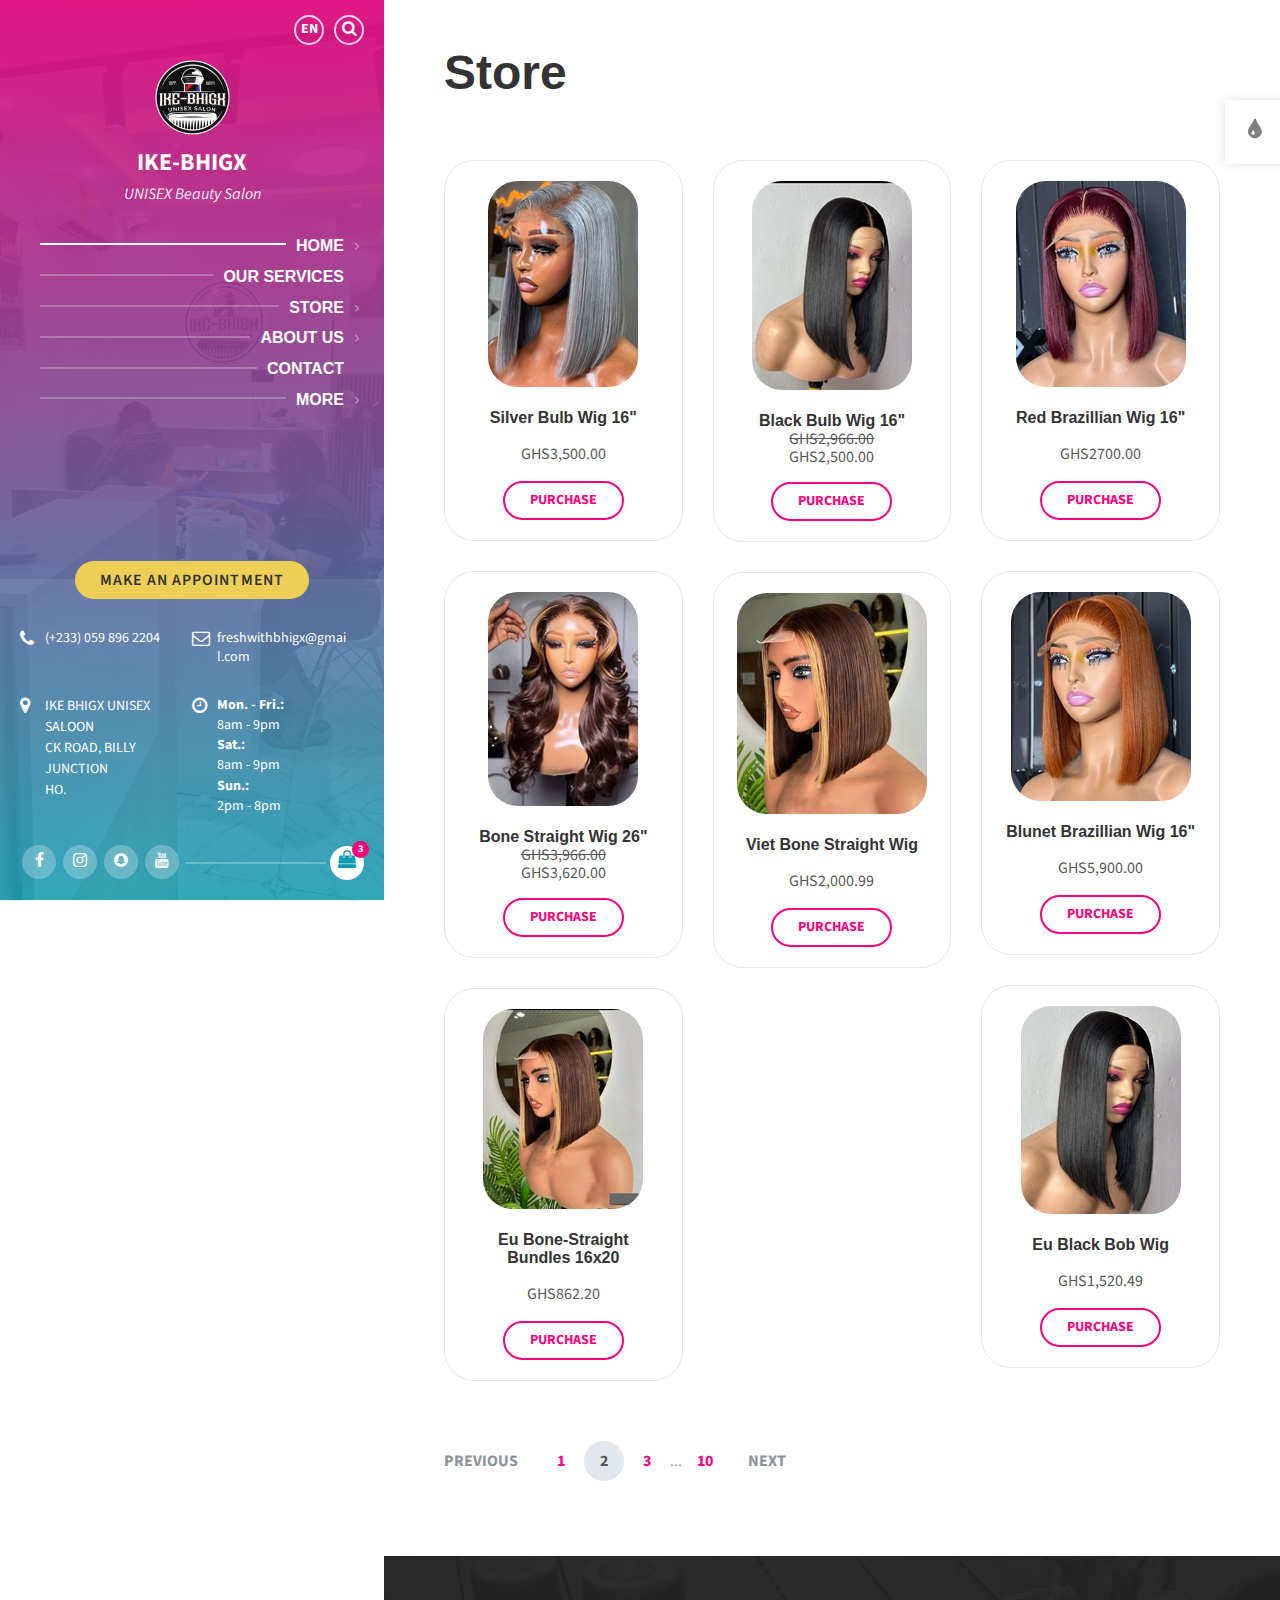
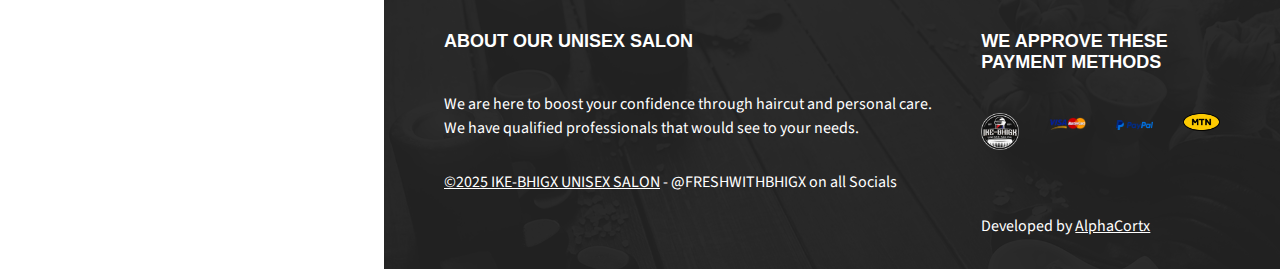
<file: product-archive.html>
<!DOCTYPE html>
<html lang="en-US">
	<head>

		<meta http-equiv="content-type" content="text/html; charset=utf-8">
        <meta name="viewport" content="width=device-width, initial-scale=1.0">
        <title>SHOP | IKE-BHIGX UNISEX Beauty Salon</title>
        <link rel="shortcut icon" href="images/icon.ico">

        <!-- STYLESHEETS : begin -->
		<link rel="stylesheet" type="text/css" href="assets/css/general.css">
        <link rel="stylesheet" type="text/css" href="assets/css/color-schemes/default.css">
		<link rel="stylesheet" type="text/css" href="style.css">
		<!-- STYLESHEETS : end -->

	</head>
	<body>
 
		<!-- WRAPPER : begin -->
		<div id="wrapper">

<!-- HEADER : begin -->
<header id="header" class="header--has-languages header--has-search header--has-cta header--has-contact header--has-social-links header--has-collision-detection header--has-expanded-panel"
	style="background-image: url( 'images/header_bg.jpg' )">
	<div class="header__inner">
	<div class="header__content">

	<!-- HEADER LANGUAGES : begin -->
	<div class="header-languages">

							<span class="screen-reader-text">Choose language</span>
							<ul class="header-languages__list">

								<li class="header-languages__item header-languages__item--active">
									<a href="#en" class="header-languages__item-link">EN</a>
								</li>

								<li class="header-languages__item">
									<a href="#de" class="header-languages__item-link">DE</a>
								</li>

								<li class="header-languages__item">
									<a href="#es" class="header-languages__item-link">ES</a>
								</li>

							</ul>

							<button type="button" class="header-languages__toggle" title="Choose language">
								<span class="header-languages__toggle-icon icon-close" aria-hidden="true"></span>
								<span class="header-languages__toggle-label">EN</span>
							</button>

						</div>
						<!-- HEADER LANGUAGES : end -->

						<!-- HEADER BRANDING : begin -->
						<div class="header-branding">
							<div class="header-branding__inner">

								<!-- HEADER LOGO : begin -->
								<div class="header-logo">
									<a href="index.html" class="header-logo__link">
										<img src="images/logo.png" class="header-logo__image" alt="Logo">
									</a>
								</div>
								<!-- HEADER LOGO : end -->

								<!-- HEADER TITLE TAGLINE : begin -->
								<div class="header-title-tagline">

									<div class="header-title">
										<a href="index.html" class="header-title__link">IKE-BHIGX</a>
									</div>

									<p class="header-tagline">
										UNISEX Beauty Salon
									</p>

								</div>
								<!-- HEADER TITLE TAGLINE : end -->

							</div>
						</div>
						<!-- HEADER BRANDING : end -->

						<!-- HEADER MENU : begin -->
						<nav class="header-menu" aria-label="Header menu">

							<ul class="header-menu__list" role="menu">

								<!-- MENU ITEM : begin -->
								<li class="header-menu__item header-menu__item--current header-menu__item--has-children">

									<span class="header-menu__item-link-wrapper">
										<a href="index.html" class="header-menu__item-link">Home</a>
									</span>

									<button type="button" class="header-menu__submenu-toggle" title="Expand submenu">
										<span class="header-menu__submenu-toggle-icon" aria-hidden="true"></span>
									</button>

									
								</li>
								<!-- MENU ITEM : end -->

								<!-- MENU ITEM : begin -->
								<li class="header-menu__item">

									<span class="header-menu__item-link-wrapper">
										<a href="#services" class="header-menu__item-link">Our Services</a>
									</span>

								</li>
								<!-- MENU ITEM : end -->

								<!-- MENU ITEM : begin -->
								<li class="header-menu__item header-menu__item--has-children">

									<span class="header-menu__item-link-wrapper">
										<a href="product-archive.html" class="header-menu__item-link">Store</a>
									</span>

									<button type="button" class="header-menu__submenu-toggle" title="Expand submenu">
										<span class="header-menu__submenu-toggle-icon" aria-hidden="true"></span>
									</button>

									<ul class="header-menu__submenu">

										<li class="header-menu__item">
											<a href="product-archive.html" class="header-menu__item-link" role="menuitem">Products</a>
										</li>

										<li class="header-menu__item">
											<a href="product-cart.html" class="header-menu__item-link" role="menuitem">Cart</a>
										</li>

										<li class="header-menu__item">
											<a href="product-checkout.html" class="header-menu__item-link" role="menuitem">Checkout</a>
										</li>

									</ul>

								</li>
								<!-- MENU ITEM : end -->

								<!-- MENU ITEM : begin -->
								<li class="header-menu__item header-menu__item--has-children">

									<span class="header-menu__item-link-wrapper">
										<a href="blog-archive.html" class="header-menu__item-link">About Us</a>
									</span>

									<button type="button" class="header-menu__submenu-toggle" title="Expand submenu">
										<span class="header-menu__submenu-toggle-icon" aria-hidden="true"></span>
									</button>

									<ul class="header-menu__submenu">

										<li class="header-menu__item">
											<a href="blog-archive.html" class="header-menu__item-link" role="menuitem">Blog</a>
										</li>

										<li class="header-menu__item">
											<a href="gallery-archive.html" class="header-menu__item-link" role="menuitem">Galleries</a>
										</li>

										<li class="header-menu__item">
											<a href="person-archive.html" class="header-menu__item-link" role="menuitem">Our Team</a>
										</li>

										<li class="header-menu__item">
											<a href="testimonial-archive.html" class="header-menu__item-link" role="menuitem">Testimonials</a>
										</li>

										<li class="header-menu__item">
											<a href="faq-archive.html" class="header-menu__item-link" role="menuitem">FAQ</a>
										</li>

									</ul>

								</li>
								<!-- MENU ITEM : end -->

								<!-- MENU ITEM : begin -->
								<li class="header-menu__item">

									<span class="header-menu__item-link-wrapper">
										<a href="tel:233598962204" class="header-menu__item-link">Contact</a>
									</span>

								</li>
								<!-- MENU ITEM : end -->

								<!-- MENU ITEM : begin -->
								<li class="header-menu__item header-menu__item--has-children">

									<span class="header-menu__item-link-wrapper">
										<a href="typography.html" class="header-menu__item-link">More</a>
									</span>

									<button type="button" class="header-menu__submenu-toggle" title="Expand submenu">
										<span class="header-menu__submenu-toggle-icon" aria-hidden="true"></span>
									</button>

									<ul class="header-menu__submenu">

										<li class="header-menu__item">
											<a href="typography.html" class="header-menu__item-link" role="menuitem">Typography</a>
										</li>

										<li class="header-menu__item">
											<a href="elements.html" class="header-menu__item-link" role="menuitem">Elements</a>
										</li>

										<li class="header-menu__item">
											<a href="sidebar-left.html" class="header-menu__item-link" role="menuitem">Left Sidebar</a>
										</li>

										<li class="header-menu__item">
											<a href="sidebar-right.html" class="header-menu__item-link" role="menuitem">Right Sidebar</a>
										</li>

										<li class="header-menu__item">
											<a href="search-results.html" class="header-menu__item-link" role="menuitem">Search Results</a>
										</li>

										<li class="header-menu__item">
											<a href="404.html" class="header-menu__item-link" role="menuitem">Error 404 Page</a>
										</li>

									</ul>

								</li>
								<!-- MENU ITEM : end -->

							</ul>

						</nav>
						<!-- HEADER MENU : end -->

						<!-- HEADER SEARCH : begin -->
						<div class="header-search">
							<div class="header-search__form">

								<!-- SEARCH FORM : begin -->
								<form class="search-form" action="search-results.html" method="get" role="search">
									<div class="search-form__inner">
										<div class="search-form__input-holder">

											<input class="search-form__input" type="text" name="s" placeholder="Search..." value="">

											<button class="search-form__button" type="submit" title="Search">
												<span class="search-form__button-icon" aria-hidden="true"></span>
											</button>

										</div>
									</div>
								</form>
								<!-- SEARCH FORM : end -->

							</div>

							<button type="button" class="header-search__toggle"
								title="Search">
								<span class="header-search__toggle-icon" aria-hidden="true"></span>
							</button>

						</div>
						<!-- HEADER SEARCH : end -->

						<!-- HEADER PANEL : begin -->
						<div class="header-panel">
							<div class="header-panel__inner">

								<!-- HEADER PANEL TOP : begin -->
								<div class="header-panel__top">
									<div class="header-panel__top-inner">

										<!-- HEADER CTA : begin -->
										<div class="header-cta">
											<a href="tel:233598962204" class="header-cta__button">Make An Appointment</a>
										</div>
										<!-- HEADER CTA : end -->

										<!-- HEADER CONTACT : begin -->
										<div class="header-contact">
											<div class="header-contact__inner">

												<ul class="header-contact__list">

													<!-- CONTACT ITEM : begin -->
													<li class="header-contact__item header-contact__item--has-icon">
														<span class="header-contact__item-icon icon-phone" aria-hidden="true"></span>
														<a href="tel:+233598962204">(+233) 059 896 2204</a>
													</li>
													<!-- CONTACT ITEM : end -->

													<!-- CONTACT ITEM : begin -->
													<li class="header-contact__item header-contact__item--has-icon">
														<span class="header-contact__item-icon icon-envelope-o" aria-hidden="true"></span>
														<a href="mailto:freshwith@gmail.com">freshwithbhigx@gmail.com</a>
													</li>
													<!-- CONTACT ITEM : end -->

													<!-- CONTACT ITEM : begin -->
													<li class="header-contact__item header-contact__item--has-icon">
														<span class="header-contact__item-icon icon-map-marker" aria-hidden="true"></span>
														<p>
															IKE BHIGX UNISEX SALOON<br>
															CK ROAD, BILLY JUNCTION<br>
															HO.
														</p>
													</li>
													<!-- CONTACT ITEM : end -->

													<!-- CONTACT ITEM : begin -->
													<li class="header-contact__item header-contact__item--has-icon">
														<span class="header-contact__item-icon icon-clock-o" aria-hidden="true"></span>
														<dl>
															<dt>Mon. - Fri.:</dt>
															<dd>8am - 9pm</dd>
															<dt>Sat.:</dt>
															<dd>8am - 9pm</dd>
															<dt>Sun.:</dt>
															<dd>2pm - 8pm</dd>
														</dl>
													</li>
													<!-- CONTACT ITEM : end -->

												</ul>

											</div>
										</div>
										<!-- HEADER CONTACT : end -->

									</div>
								</div>
								<!-- HEADER PANEL TOP : end -->

								<!-- HEADER PANEL BOTTOM : begin -->
								<div class="header-panel__bottom">
									<div class="header-panel__bottom-inner">

										<!-- HEADER SOCIAL : begin -->
										<div class="header-social">
											<ul class="header-social__list">

												<!-- SOCIAL ITEM : begin -->
												<li class="header-social__item header-social__item--facebook">
													<a class="header-social__item-link" href="www.facebook.com" target="_blank" title="Facebook">
														<span class="header-social__icon icon-facebook" aria-hidden="true"></span>
													</a>
												</li>
												<!-- SOCIAL ITEM : end -->

												<!-- SOCIAL ITEM : begin -->
												<li class="header-social__item header-social__item--instagram">
													<a class="header-social__item-link" href="https://www.instagram.com/freshwithbhigx?igsh=ZzVrMXFwbDJ5ZXB1" target="_blank" title="Instagram">
														<span class="header-social__icon icon-instagram" aria-hidden="true"></span>
													</a>
												</li>
												<!-- SOCIAL ITEM : end -->

												<!-- SOCIAL ITEM : begin -->
												<li class="header-social__item header-social__item--snapchat">
													<a class="header-social__item-link" href="https://snapchat.com/t/fKKPh3Ul" target="_blank" title="Snapchat">
														<span class="header-social__icon icon-snapchat" aria-hidden="true"></span>
													</a>
												</li>
												<!-- SOCIAL ITEM : end -->

												<!-- SOCIAL ITEM : begin -->
												<li class="header-social__item header-social__item--youtube">
													<a class="header-social__item-link" href="www.youtube.com" target="_blank" title="YouTube">
														<span class="header-social__icon icon-youtube" aria-hidden="true"></span>
													</a>
												</li>
												<!-- SOCIAL ITEM : end -->

											</ul>
										</div>
										<!-- HEADER SOCIAL : end -->

										<span class="header-panel__bottom-decor" aria-hidden="true"></span>

										<!-- HEADER CART : begin -->
										<div class="header-cart">

											<a href="product-cart.html"
												class="header-cart__button">
												<span class="header-cart__button-icon" aria-hidden="true"></span>
												<span class="header-cart__button-info">3</span>
											</a>

										</div>
										<!-- HEADER CART : end -->

									</div>
								</div>
								<!-- HEADER PANEL BOTTOM : end -->

							</div>

							<button type="button" class="header-panel__toggle">
								<span class="header-panel__toggle-icon" aria-hidden="true"></span>
							</button>

						</div>
						<!-- HEADER PANEL : end -->

						<button type="button" class="header-mobile-toggle">
							<span class="header-mobile-toggle__icon" aria-hidden="true"></span>
						</button>

					</div>
				</div>
			</header>

			<!-- CORE : begin -->
			<div id="core">
				<div class="core__inner">

					<!-- PAGE HEADER : begin -->
					<div class="page-header">
						<div class="page-header__inner">
							<div class="lsvr-container">
								<div class="page-header__content">

									<h1 class="page-header__title">Store</h1>

								</div>
							</div>
						</div>
					</div>
					<!-- PAGE HEADER : end -->

					<!-- CORE COLUMNS : begin -->
					<div class="core__columns">
						<div class="core__columns-inner">
							<div class="lsvr-container">

								<!-- MAIN : begin -->
								<main id="main">
									<div class="main__inner">

										<!-- PAGE : begin -->
										<div class="page product-post-page product-post-archive">
											<div class="page__content">

												<!-- POST ARCHIVE LIST : begin -->
												<div class="post-archive__list lsvr-grid lsvr-grid--masonry lsvr-grid--4-cols lsvr-grid--xl-3-cols lsvr-grid--md-2-cols lsvr-grid--sm-1-cols">

													<!-- POST COLUMN : begin -->
													<div class="lsvr-grid__col">

														<!-- POST : begin -->
														<article class="post product-post" style="border-radius: 30px;">
															<div class="post__inner">

																<!-- POST THUMB : begin -->
																<p class="post__thumbnail">
																	<a href="images/product_01_th.jpg" class="post__thumbnail-link">
																		<img src="images/product_01_th.jpg" class="post__thumbnail-img" alt="Silver Bulb Wig 16" style="border-radius: 30px;">
																	</a>
																</p>
																<!-- POST THUMB : end -->

																<!-- POST HEADER : begin -->
																<header class="post__header">

																	<h2 class="post__title">
																		<a href="images/product_01_th.jpg" class="post__title-link">Silver Bulb Wig 16"</a>
																	</h2>

																</header>
																<!-- POST HEADER : end -->

																<!-- POST PRICE : begin -->
																<p class="post__price">GHS3,500.00</p>
																<!-- POST PRICE : end -->

																<!-- POST BUY : begin -->
																<p class="post__buy">
																	<a href="tel:+233598962204" class="lsvr-button lsvr-button--type-2 post__buy-link">Purchase</a>
																</p>
																<!-- POST BUY : end -->

															</div>
														</article>
														<!-- POST : end -->

													</div>
													<!-- POST COLUMN : end -->

													<!-- POST COLUMN : begin -->
													<div class="lsvr-grid__col">

														<!-- POST : begin -->
														<article class="post product-post" style="border-radius: 30px;">
															<div class="post__inner">

																<!-- POST THUMB : begin -->
																<p class="post__thumbnail">
																	<a href="images/product_02_th.jpg" class="post__thumbnail-link">
																		<img src="images/product_02_th.jpg" class="post__thumbnail-img" alt="wig" style="border-radius: 30px;">
																	</a>
																</p>
																<!-- POST THUMB : end -->

																<!-- POST HEADER : begin -->
																<header class="post__header">

																	<h2 class="post__title">
																		<a href="images/product_02_th.jpg" class="post__title-link">Black Bulb Wig 16"</a>
																	</h2>

																</header>
																<!-- POST HEADER : end -->

																<!-- POST PRICE : begin -->
																<span class="post__price-old" title="Old price">GHS2,966.00</span><br>
																	GHS2,500.00
																<!-- POST PRICE : end -->

																<!-- POST BUY : begin -->
																<p class="post__buy">
																	<a href="tel:+233598962204" class="lsvr-button lsvr-button--type-2 post__buy-link">Purchase</a>
																</p>
																<!-- POST BUY : end -->

															</div>
														</article>
														<!-- POST : end -->

													</div>
													<!-- POST COLUMN : end -->

													<!-- POST COLUMN : begin -->
													<div class="lsvr-grid__col">

														<!-- POST : begin -->
														<article class="post product-post" style="border-radius: 30px;">
															<div class="post__inner">

																<!-- POST THUMB : begin -->
																<p class="post__thumbnail">
																	<a href="images/product_03_th.jpg" class="post__thumbnail-link">
																		<img src="images/product_03_th.jpg" class="post__thumbnail-img" alt="wig" style="border-radius: 30px;">
																	</a>
																</p>
																<!-- POST THUMB : end -->

																<!-- POST HEADER : begin -->
																<header class="post__header">

																	<h2 class="post__title">
																		<a href="images/product_03_th.jpg" class="post__title-link">Red Brazillian Wig 16"</a>
																	</h2>

																</header>
																<!-- POST HEADER : end -->

																<!-- POST PRICE : begin -->
																<p class="post__price">GHS2700.00</p>
																<!-- POST PRICE : end -->

																<!-- POST BUY : begin -->
																<p class="post__buy">
																	<a href="tel:+233598962204" class="lsvr-button lsvr-button--type-2 post__buy-link">Purchase</a>
																</p>
																<!-- POST BUY : end -->

															</div>
														</article>
														<!-- POST : end -->

													</div>
													<!-- POST COLUMN : end -->

													<!-- POST COLUMN : begin -->
													<div class="lsvr-grid__col">

														<!-- POST : begin -->
														<article class="post product-post" style="border-radius: 30px;">
															<div class="post__inner">

																<!-- POST THUMB : begin -->
																<p class="post__thumbnail">
																	<a href="images/product_04_th.jpg" class="post__thumbnail-link">
																		<img src="images/product_04_th.jpg" class="post__thumbnail-img" alt="wig" style="border-radius: 30px;">
																	</a>
																</p>
																<!-- POST THUMB : end -->

																<!-- POST HEADER : begin -->
																<header class="post__header">

																	<h2 class="post__title">
																		<a href="images/product_04_th.jpg" class="post__title-link">Bone Straight Wig 26"</a>
																	</h2>

																</header>
																<!-- POST HEADER : end -->

																<!-- POST PRICE : begin -->
																
																	<span class="post__price-old" title="Old price">GHS3,966.00</span><br>
																	GHS3,620.00
																
																<!-- POST PRICE : end -->

																<!-- POST BUY : begin -->
																<p class="post__buy">
																	<a href="tel:+233598962204" class="lsvr-button lsvr-button--type-2 post__buy-link">Purchase</a>
																</p>
																<!-- POST BUY : end -->

															</div>
														</article>
														<!-- POST : end -->

													</div>
													<!-- POST COLUMN : end -->

													<!-- POST COLUMN : begin -->
													<div class="lsvr-grid__col">

														<!-- POST : begin -->
														<article class="post product-post" style="border-radius: 30px;">
															<div class="post__inner">

																<!-- POST THUMB : begin -->
																<p class="post__thumbnail">
																	<a href="images/product_05_th.jpg" class="post__thumbnail-link">
																		<img src="images/product_05_th.jpg" class="post__thumbnail-img" alt="Silver Bulb Wig 16" style="border-radius: 30px;">
																	</a>
																</p>
																<!-- POST THUMB : end -->

																<!-- POST HEADER : begin -->
																<header class="post__header">

																	<h2 class="post__title">
																		<a href="images/product_05_th.jpg" class="post__title-link">Blunet Brazillian Wig 16"</a>
																	</h2>

																</header>
																<!-- POST HEADER : end -->

																<!-- POST PRICE : begin -->
																<p class="post__price">GHS5,900.00</p>
																<!-- POST PRICE : end -->

																<!-- POST BUY : begin -->
																<p class="post__buy">
																	<a href="tel:+233598962204" class="lsvr-button lsvr-button--type-2 post__buy-link">Purchase</a>
																</p>
																<!-- POST BUY : end -->

															</div>
														</article>
														<!-- POST : end -->

													</div>
													<!-- POST COLUMN : end -->

													<!-- POST COLUMN : begin -->
													<div class="lsvr-grid__col">

														<!-- POST : begin -->
														<article class="post product-post" style="border-radius: 30px;">
															<div class="post__inner" >

																<!-- POST THUMB : begin -->
																<p class="post__thumbnail" >
																	<a href="images/product_06_th.jpg" class="post__thumbnail-link">
																		<img src="images/product_06_th.jpg" class="post__thumbnail-img" alt="Bulb Wig 16" style="border-radius: 30px;">
																	</a>
																</p>
																<!-- POST THUMB : end -->

																<!-- POST HEADER : begin -->
																<header class="post__header">

																	<h2 class="post__title" >
																		<a href="images/product_06_th.jpg" class="post__title-link">Viet Bone Straight Wig</a>
																	</h2>

																</header>
																<!-- POST HEADER : end -->

																<!-- POST PRICE : begin -->
																<p class="post__price">GHS2,000.99</p>
																<!-- POST PRICE : end -->

																<!-- POST BUY : begin -->
																<p class="post__buy">
																	<a href="tel:+233598962204" class="lsvr-button lsvr-button--type-2 post__buy-link">Purchase</a>
																</p>
																<!-- POST BUY : end -->

															</div>
														</article>
														<!-- POST : end -->

													</div>
													<!-- POST COLUMN : end -->

													<!-- POST COLUMN : begin -->
													<div class="lsvr-grid__col">

														<!-- POST : begin -->
														<article class="post product-post"style="border-radius: 30px;">
															<div class="post__inner">

																<!-- POST THUMB : begin -->
																<p class="post__thumbnail">
																	<a href="images/product_07_th.jpg" class="post__thumbnail-link">
																		<img src="images/product_07_th.jpg" class="post__thumbnail-img" alt=" Bulb Wig 16" style="border-radius: 30px;">
																	</a>
																</p>
																<!-- POST THUMB : end -->

																<!-- POST HEADER : begin -->
																<header class="post__header">

																	<h2 class="post__title">
																		<a href="images/product_07_th.jpg" class="post__title-link"> Eu Black Bob Wig</a>
																	</h2>

																</header>
																<!-- POST HEADER : end -->

																<!-- POST PRICE : begin -->
																<p class="post__price">GHS1,520.49</p>
																<!-- POST PRICE : end -->

																<!-- POST BUY : begin -->
																<p class="post__buy">
																	<a href="tel:+233598962204" class="lsvr-button lsvr-button--type-2 post__buy-link">Purchase</a>
																</p>
																<!-- POST BUY : end -->

															</div>
														</article>
														<!-- POST : end -->

													</div>
													<!-- POST COLUMN : end -->

													<!-- POST COLUMN : begin -->
													<div class="lsvr-grid__col">

														<!-- POST : begin -->
														<article class="post product-post" style="border-radius: 30px;">
															<div class="post__inner">

																<!-- POST THUMB : begin -->
																<p class="post__thumbnail">
																	<a href="images/product_08_th.jpg" class="post__thumbnail-link">
																		<img src="images/product_08_th.jpg" class="post__thumbnail-img" alt="Precious Night Cream" style="border-radius: 30px;">
																	</a>
																</p>
																<!-- POST THUMB : end -->

																<!-- POST HEADER : begin -->
																<header class="post__header">

																	<h2 class="post__title">
																		<a href="images/product_08_th.jpg" class="post__title-link">Eu Bone-Straight Bundles 16x20</a>
																	</h2>

																</header>
																<!-- POST HEADER : end -->

																<!-- POST PRICE : begin -->
																<p class="post__price">GHS862.20</p>
																<!-- POST PRICE : end -->

																<!-- POST BUY : begin -->
																<p class="post__buy">
																	<a href="tel:+233598962204" class="lsvr-button lsvr-button--type-2 post__buy-link">Purchase</a>
																</p>
																<!-- POST BUY : end -->

															</div>
														</article>
														<!-- POST : end -->

													</div>
													<!-- POST COLUMN : end -->

												</div>
												<!-- POST ARCHIVE LIST : end -->

            									<!-- PAGINATION : begin -->
            									<nav class="pagination">
            										<h2 class="screen-reader-text">Pagination</h2>
            										<ul class="pagination__list">

            											<li class="pagination__item pagination__item--prev">
            												<a href="#" class="pagination__item-link">Previous</a>
            											</li>

            											<li class="pagination__item">
            												<a href="#" class="pagination__item-link">1</a>
            											</li>

            											<li class="pagination__item pagination__item--current">
            												<span class="pagination__item-link">2</span>
            											</li>

            											<li class="pagination__item">
            												<a href="#" class="pagination__item-link">3</a>
            											</li>

            											<li class="pagination__item pagination__item--dots" aria-hidden="true">...</li>

            											<li class="pagination__item">
            												<a href="#" class="pagination__item-link">10</a>
            											</li>

            											<li class="pagination__item pagination__item--next">
            												<a href="#" class="pagination__item-link">Next</a>
            											</li>

        											</ul>
        										</nav>
        										<!-- PAGINATION : end -->

											</div>
										</div>
										<!-- PAGE : end -->

									</div>
								</main>
								<!-- MAIN : end -->

							</div>
						</div>
					</div>
					<!-- CORE COLUMNS : end -->

				</div>
			</div>
			<!-- CORE : end -->

		<!-- FOOTER : begin -->
			<footer id="footer">
				<div class="footer__inner">

					<!-- FOOTER WIDGETS : begin -->
					<div class="footer-widgets" style="background-image: url( 'images/footer_bg.jpg' )">
						<div class="footer-widgets__inner">
							<div class="lsvr-container">

								<!-- WIDGETS GRID : begin -->
								<div class="footer-widgets__grid lsvr-grid">

									<!-- GRID COLUMN : begin -->
									<div class="footer-widgets__grid-col lsvr-grid__col lsvr-grid__col--span-8 lsvr-grid__col--md-span-12">

										<!-- TEXT WIDGET : begin -->
										<div class="widget lsvr-text-widget">
											<div class="widget__inner">

												<h3 class="widget__title">About our Unisex Salon</h3>
												<div class="widget__content">

													<p>We are here to boost your confidence through haircut and personal care.
													We have qualified professionals that would see to your needs.</p>
													
												</div>

											</div>
											<p>
										<a href="tel:+233598962204" target="_blank"> ©2025 IKE-BHIGX UNISEX SALON</a> - @FRESHWITHBHIGX on all Socials
									</p>
										</div>
										<!-- TEXT WIDGET : end -->

									</div>
									<!-- GRID COLUMN : end -->

									<!-- GRID COLUMN : begin -->
									<div class="footer-widgets__grid-col lsvr-grid__col lsvr-grid__col--span-4 lsvr-grid__col--md-span-12">

										<!-- IMAGE GRID WIDGET : begin -->
										<div class="widget lsvr-image-grid-widget">
											<div class="widget__inner">

												<h3 class="widget__title">We Approve These Payment Methods </h3>
												<div class="widget__content">

													<div class="lsvr-images-widget__grid lsvr-grid lsvr-grid--4-cols lsvr-grid--sm-2-cols">

														<div class="lsvr-grid__col">
															<p><img src="images/brand_01.png" alt="Brand 1"></p>
														</div>

														<div class="lsvr-grid__col">
															<p><img src="images/brand_02.png" alt="Brand 2"></p>
														</div>

														<div class="lsvr-grid__col">
															<p><img src="images/brand_03.png" alt="Brand 3"></p>
														</div>

														<div class="lsvr-grid__col">
															<p><img src="images/brand_04.png" alt="Brand 4"></p>
														</div>

													</div>

												</div>

											</div>
										</div>
										<!-- IMAGE GRID WIDGET : end -->
<p6>Developed by
    <a href="tel:+233257788121" class="text-reset text-decoration-underline">
        AlphaCortx</p6>
									</div>
									<!-- GRID COLUMN : end -->

								</div>
								<!-- WIDGETS GRID : end -->

							</div>
						</div>
					</div>
					<!-- FOOTER WIDGETS : end -->

					
				</div>
			</footer>
			<!-- FOOTER : end -->

		</div>
		<!-- WRAPPER : end -->

		<!-- SCRIPTS : begin -->
		<script src="assets/js/jquery-3.5.1.min.js" type="text/javascript"></script>
		<script src="assets/js/third-party-scripts.min.js" type="text/javascript"></script>
		<script src="assets/js/scripts.js" type="text/javascript"></script>
		<!-- SCRIPTS : end -->

	</body>
</html>
</file>
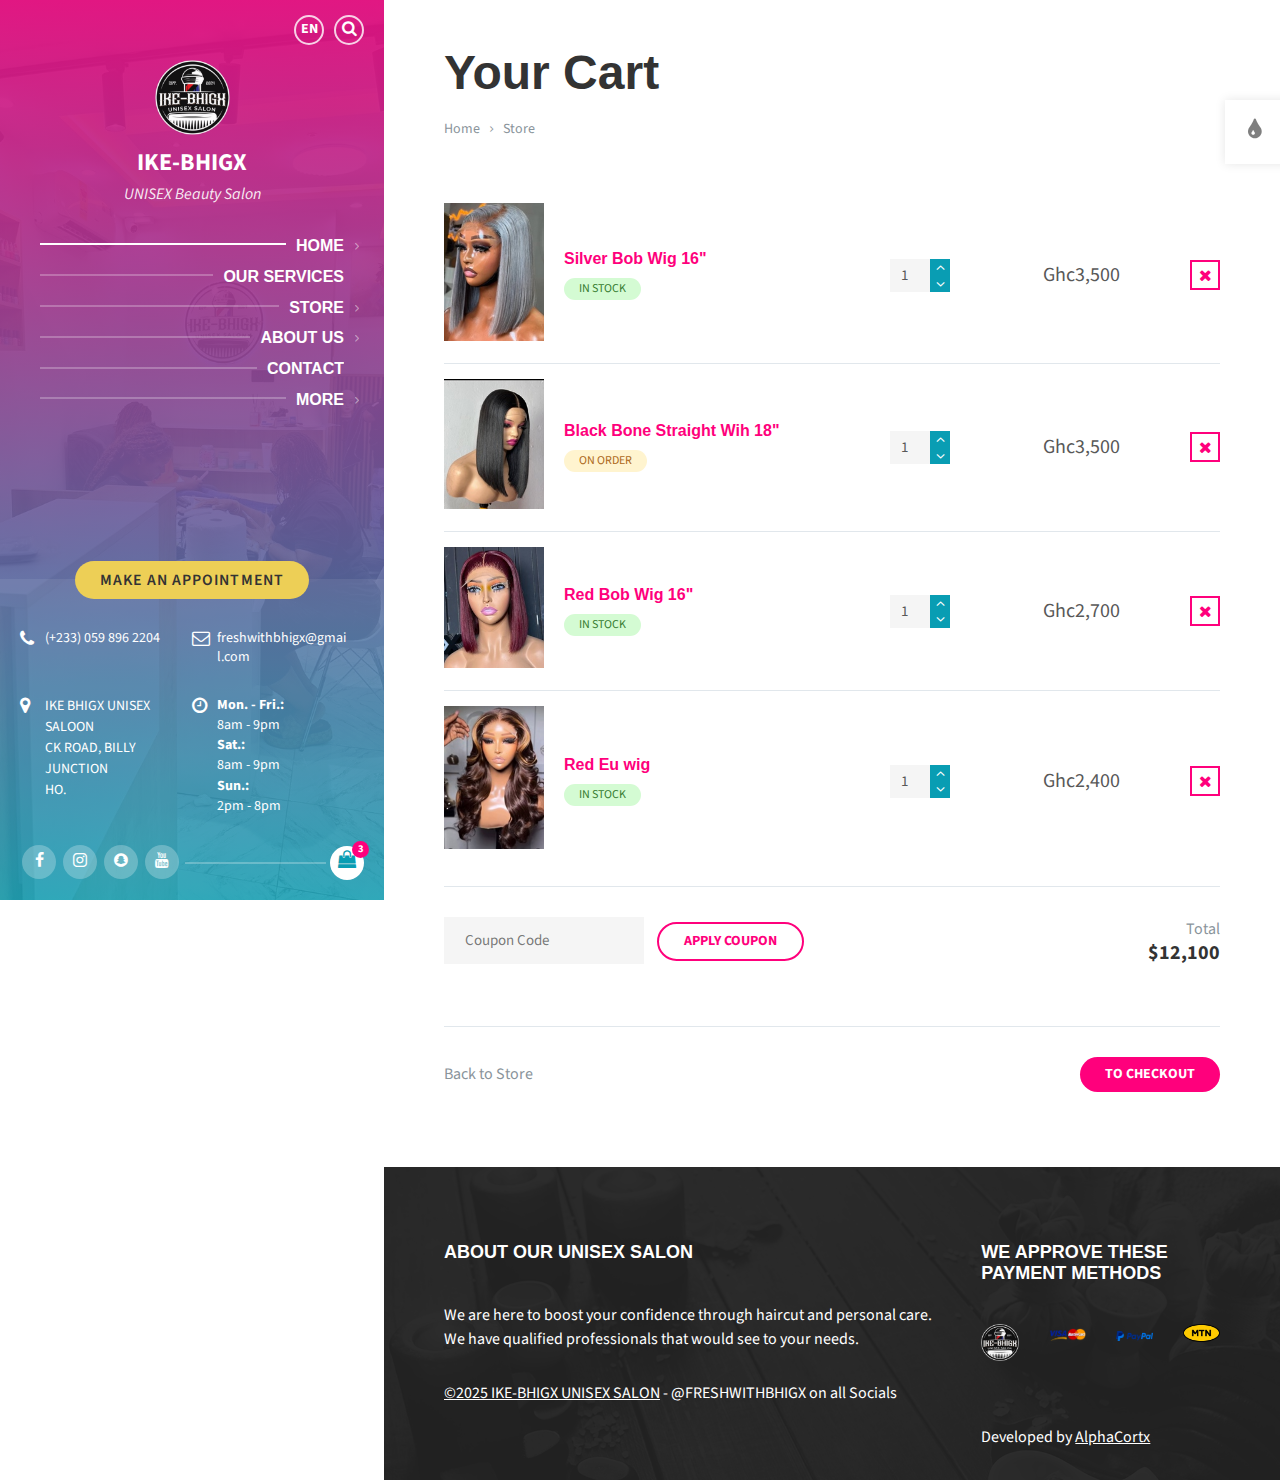
<file: product-cart.html>
<!DOCTYPE html>
<html lang="en-US">
	<head>

		<meta http-equiv="content-type" content="text/html; charset=utf-8">
        <meta name="viewport" content="width=device-width, initial-scale=1.0">
        <title>CART | IKE-BHIGX UNISEX Beauty Salon</title>
        <link rel="shortcut icon" href="images/icon.ico">

        <!-- STYLESHEETS : begin -->
		<link rel="stylesheet" type="text/css" href="assets/css/general.css">
        <link rel="stylesheet" type="text/css" href="assets/css/color-schemes/default.css">
		<link rel="stylesheet" type="text/css" href="style.css">
		<!-- STYLESHEETS : end -->

	</head>
	<body>
 
		<!-- WRAPPER : begin -->
		<div id="wrapper">

<!-- HEADER : begin -->
<header id="header" class="header--has-languages header--has-search header--has-cta header--has-contact header--has-social-links header--has-collision-detection header--has-expanded-panel"
	style="background-image: url( 'images/header_bg.jpg' )">
	<div class="header__inner">
	<div class="header__content">

	<!-- HEADER LANGUAGES : begin -->
	<div class="header-languages">

							<span class="screen-reader-text">Choose language</span>
							<ul class="header-languages__list">

								<li class="header-languages__item header-languages__item--active">
									<a href="#en" class="header-languages__item-link">EN</a>
								</li>

								<li class="header-languages__item">
									<a href="#de" class="header-languages__item-link">DE</a>
								</li>

								<li class="header-languages__item">
									<a href="#es" class="header-languages__item-link">ES</a>
								</li>

							</ul>

							<button type="button" class="header-languages__toggle" title="Choose language">
								<span class="header-languages__toggle-icon icon-close" aria-hidden="true"></span>
								<span class="header-languages__toggle-label">EN</span>
							</button>

						</div>
						<!-- HEADER LANGUAGES : end -->

						<!-- HEADER BRANDING : begin -->
						<div class="header-branding">
							<div class="header-branding__inner">

								<!-- HEADER LOGO : begin -->
								<div class="header-logo">
									<a href="index.html" class="header-logo__link">
										<img src="images/logo.png" class="header-logo__image" alt="Logo">
									</a>
								</div>
								<!-- HEADER LOGO : end -->

								<!-- HEADER TITLE TAGLINE : begin -->
								<div class="header-title-tagline">

									<div class="header-title">
										<a href="index.html" class="header-title__link">IKE-BHIGX</a>
									</div>

									<p class="header-tagline">
										UNISEX Beauty Salon
									</p>

								</div>
								<!-- HEADER TITLE TAGLINE : end -->

							</div>
						</div>
						<!-- HEADER BRANDING : end -->

						<!-- HEADER MENU : begin -->
						<nav class="header-menu" aria-label="Header menu">

							<ul class="header-menu__list" role="menu">

								<!-- MENU ITEM : begin -->
								<li class="header-menu__item header-menu__item--current header-menu__item--has-children">

									<span class="header-menu__item-link-wrapper">
										<a href="index.html" class="header-menu__item-link">Home</a>
									</span>

									<button type="button" class="header-menu__submenu-toggle" title="Expand submenu">
										<span class="header-menu__submenu-toggle-icon" aria-hidden="true"></span>
									</button>

							

								</li>
								<!-- MENU ITEM : end -->

								<!-- MENU ITEM : begin -->
								<li class="header-menu__item">

									<span class="header-menu__item-link-wrapper">
										<a href="#services" class="header-menu__item-link">Our Services</a>
									</span>

								</li>
								<!-- MENU ITEM : end -->

								<!-- MENU ITEM : begin -->
								<li class="header-menu__item header-menu__item--has-children">

									<span class="header-menu__item-link-wrapper">
										<a href="product-archive.html" class="header-menu__item-link">Store</a>
									</span>

									<button type="button" class="header-menu__submenu-toggle" title="Expand submenu">
										<span class="header-menu__submenu-toggle-icon" aria-hidden="true"></span>
									</button>

									<ul class="header-menu__submenu">

										<li class="header-menu__item">
											<a href="product-archive.html" class="header-menu__item-link" role="menuitem">Products</a>
										</li>

										<li class="header-menu__item">
											<a href="product-cart.html" class="header-menu__item-link" role="menuitem">Cart</a>
										</li>

										<li class="header-menu__item">
											<a href="product-checkout.html" class="header-menu__item-link" role="menuitem">Checkout</a>
										</li>

									</ul>

								</li>
								<!-- MENU ITEM : end -->

								<!-- MENU ITEM : begin -->
								<li class="header-menu__item header-menu__item--has-children">

									<span class="header-menu__item-link-wrapper">
										<a href="blog-archive.html" class="header-menu__item-link">About Us</a>
									</span>

									<button type="button" class="header-menu__submenu-toggle" title="Expand submenu">
										<span class="header-menu__submenu-toggle-icon" aria-hidden="true"></span>
									</button>

									<ul class="header-menu__submenu">

										<li class="header-menu__item">
											<a href="blog-archive.html" class="header-menu__item-link" role="menuitem">Blog</a>
										</li>

										<li class="header-menu__item">
											<a href="gallery-archive.html" class="header-menu__item-link" role="menuitem">Galleries</a>
										</li>

										<li class="header-menu__item">
											<a href="person-archive.html" class="header-menu__item-link" role="menuitem">Our Team</a>
										</li>

										<li class="header-menu__item">
											<a href="testimonial-archive.html" class="header-menu__item-link" role="menuitem">Testimonials</a>
										</li>

										<li class="header-menu__item">
											<a href="faq-archive.html" class="header-menu__item-link" role="menuitem">FAQ</a>
										</li>

									</ul>

								</li>
								<!-- MENU ITEM : end -->

								<!-- MENU ITEM : begin -->
								<li class="header-menu__item">

									<span class="header-menu__item-link-wrapper">
										<a href="tel:233598962204" class="header-menu__item-link">Contact</a>
									</span>

								</li>
								<!-- MENU ITEM : end -->

								<!-- MENU ITEM : begin -->
								<li class="header-menu__item header-menu__item--has-children">

									<span class="header-menu__item-link-wrapper">
										<a href="typography.html" class="header-menu__item-link">More</a>
									</span>

									<button type="button" class="header-menu__submenu-toggle" title="Expand submenu">
										<span class="header-menu__submenu-toggle-icon" aria-hidden="true"></span>
									</button>

									<ul class="header-menu__submenu">

										<li class="header-menu__item">
											<a href="typography.html" class="header-menu__item-link" role="menuitem">Typography</a>
										</li>

										<li class="header-menu__item">
											<a href="elements.html" class="header-menu__item-link" role="menuitem">Elements</a>
										</li>

										<li class="header-menu__item">
											<a href="sidebar-left.html" class="header-menu__item-link" role="menuitem">Left Sidebar</a>
										</li>

										<li class="header-menu__item">
											<a href="sidebar-right.html" class="header-menu__item-link" role="menuitem">Right Sidebar</a>
										</li>

										<li class="header-menu__item">
											<a href="search-results.html" class="header-menu__item-link" role="menuitem">Search Results</a>
										</li>

										<li class="header-menu__item">
											<a href="404.html" class="header-menu__item-link" role="menuitem">Error 404 Page</a>
										</li>

									</ul>

								</li>
								<!-- MENU ITEM : end -->

							</ul>

						</nav>
						<!-- HEADER MENU : end -->

						<!-- HEADER SEARCH : begin -->
						<div class="header-search">
							<div class="header-search__form">

								<!-- SEARCH FORM : begin -->
								<form class="search-form" action="search-results.html" method="get" role="search">
									<div class="search-form__inner">
										<div class="search-form__input-holder">

											<input class="search-form__input" type="text" name="s" placeholder="Search..." value="">

											<button class="search-form__button" type="submit" title="Search">
												<span class="search-form__button-icon" aria-hidden="true"></span>
											</button>

										</div>
									</div>
								</form>
								<!-- SEARCH FORM : end -->

							</div>

							<button type="button" class="header-search__toggle"
								title="Search">
								<span class="header-search__toggle-icon" aria-hidden="true"></span>
							</button>

						</div>
						<!-- HEADER SEARCH : end -->

						<!-- HEADER PANEL : begin -->
						<div class="header-panel">
							<div class="header-panel__inner">

								<!-- HEADER PANEL TOP : begin -->
								<div class="header-panel__top">
									<div class="header-panel__top-inner">

										<!-- HEADER CTA : begin -->
										<div class="header-cta">
											<a href="tel:233598962204" class="header-cta__button">Make An Appointment</a>
										</div>
										<!-- HEADER CTA : end -->

										<!-- HEADER CONTACT : begin -->
										<div class="header-contact">
											<div class="header-contact__inner">

												<ul class="header-contact__list">

													<!-- CONTACT ITEM : begin -->
													<li class="header-contact__item header-contact__item--has-icon">
														<span class="header-contact__item-icon icon-phone" aria-hidden="true"></span>
														<a href="tel:+233598962204">(+233) 059 896 2204</a>
													</li>
													<!-- CONTACT ITEM : end -->

													<!-- CONTACT ITEM : begin -->
													<li class="header-contact__item header-contact__item--has-icon">
														<span class="header-contact__item-icon icon-envelope-o" aria-hidden="true"></span>
														<a href="mailto:freshwith@gmail.com">freshwithbhigx@gmail.com</a>
													</li>
													<!-- CONTACT ITEM : end -->

													<!-- CONTACT ITEM : begin -->
													<li class="header-contact__item header-contact__item--has-icon">
														<span class="header-contact__item-icon icon-map-marker" aria-hidden="true"></span>
														<p>
															IKE BHIGX UNISEX SALOON<br>
															CK ROAD, BILLY JUNCTION<br>
															HO.
														</p>
													</li>
													<!-- CONTACT ITEM : end -->

													<!-- CONTACT ITEM : begin -->
													<li class="header-contact__item header-contact__item--has-icon">
														<span class="header-contact__item-icon icon-clock-o" aria-hidden="true"></span>
														<dl>
															<dt>Mon. - Fri.:</dt>
															<dd>8am - 9pm</dd>
															<dt>Sat.:</dt>
															<dd>8am - 9pm</dd>
															<dt>Sun.:</dt>
															<dd>2pm - 8pm</dd>
														</dl>
													</li>
													<!-- CONTACT ITEM : end -->

												</ul>

											</div>
										</div>
										<!-- HEADER CONTACT : end -->

									</div>
								</div>
								<!-- HEADER PANEL TOP : end -->

								<!-- HEADER PANEL BOTTOM : begin -->
								<div class="header-panel__bottom">
									<div class="header-panel__bottom-inner">

										<!-- HEADER SOCIAL : begin -->
										<div class="header-social">
											<ul class="header-social__list">

												<!-- SOCIAL ITEM : begin -->
												<li class="header-social__item header-social__item--facebook">
													<a class="header-social__item-link" href="www.facebook.com" target="_blank" title="Facebook">
														<span class="header-social__icon icon-facebook" aria-hidden="true"></span>
													</a>
												</li>
												<!-- SOCIAL ITEM : end -->

												<!-- SOCIAL ITEM : begin -->
												<li class="header-social__item header-social__item--instagram">
													<a class="header-social__item-link" href="https://www.instagram.com/freshwithbhigx?igsh=ZzVrMXFwbDJ5ZXB1" target="_blank" title="Instagram">
														<span class="header-social__icon icon-instagram" aria-hidden="true"></span>
													</a>
												</li>
												<!-- SOCIAL ITEM : end -->

												<!-- SOCIAL ITEM : begin -->
												<li class="header-social__item header-social__item--snapchat">
													<a class="header-social__item-link" href="https://snapchat.com/t/fKKPh3Ul" target="_blank" title="Snapchat">
														<span class="header-social__icon icon-snapchat" aria-hidden="true"></span>
													</a>
												</li>
												<!-- SOCIAL ITEM : end -->

												<!-- SOCIAL ITEM : begin -->
												<li class="header-social__item header-social__item--youtube">
													<a class="header-social__item-link" href="www.youtube.com" target="_blank" title="YouTube">
														<span class="header-social__icon icon-youtube" aria-hidden="true"></span>
													</a>
												</li>
												<!-- SOCIAL ITEM : end -->

											</ul>
										</div>
										<!-- HEADER SOCIAL : end -->

										<span class="header-panel__bottom-decor" aria-hidden="true"></span>

										<!-- HEADER CART : begin -->
										<div class="header-cart">

											<a href="product-cart.html"
												class="header-cart__button">
												<span class="header-cart__button-icon" aria-hidden="true"></span>
												<span class="header-cart__button-info">3</span>
											</a>

										</div>
										<!-- HEADER CART : end -->

									</div>
								</div>
								<!-- HEADER PANEL BOTTOM : end -->

							</div>

							<button type="button" class="header-panel__toggle">
								<span class="header-panel__toggle-icon" aria-hidden="true"></span>
							</button>

						</div>
						<!-- HEADER PANEL : end -->

						<button type="button" class="header-mobile-toggle">
							<span class="header-mobile-toggle__icon" aria-hidden="true"></span>
						</button>

					</div>
				</div>
			</header>

			<!-- HEADER : end -->

			<!-- CORE : begin -->
			<div id="core" class="core--narrow">
				<div class="core__inner">

					<!-- PAGE HEADER : begin -->
					<div class="page-header">
						<div class="page-header__inner">
							<div class="lsvr-container">
								<div class="page-header__content">

									<h1 class="page-header__title">Your Cart</h1>

									<!-- BREADCRUMBS : begin -->
									<div class="breadcrumbs">
										<div class="breadcrumbs__inner">
											<ul class="breadcrumbs__list">

												<li class="breadcrumbs__item">
													<a href="index.html" class="breadcrumbs__link">Home</a>
												</li>

												<li class="breadcrumbs__item">
													<a href="product-archive.html" class="breadcrumbs__link">Store</a>
												</li>

											</ul>

										</div>
									</div>
									<!-- BREADCRUMBS : end -->

								</div>
							</div>
						</div>
					</div>
					<!-- PAGE HEADER : end -->

					<!-- CORE COLUMNS : begin -->
					<div class="core__columns">
						<div class="core__columns-inner">
							<div class="lsvr-container">

								<!-- MAIN : begin -->
								<main id="main">
									<div class="main__inner">

										<!-- PAGE : begin -->
										<div class="page product-post-page product-post-order product-post-order--cart">
											<div class="page__content">

												<!-- PRODUCT CART : begin -->
												<form class="product-cart" method="post" action="product-checkout.html">

													<!-- CART LIST : begin -->
													<ul class="product-cart__list">

														<!-- CART ITEM : begin -->
														<li class="product-cart__item">

															<!-- ITEM ITEM COL : begin -->
															<div class="product-cart__item-col product-cart__item-col--thumb">

																<!-- ITEM THUMB : begin -->
																<p class="product-cart__item-thumb">
																	<a href="product-single.html" class="product-cart__item-thumb-link">
																		<img src="images/product_01_th.jpg" class="product-cart__item-thumb-img" alt="Almond Supple Skin Oil">
																	</a>
																</p>
																<!-- ITEM THUMB : end -->

															</div>
															<!-- ITEM ITEM COL : end -->

															<!-- ITEM ITEM COL : begin -->
															<div class="product-cart__item-col product-cart__item-col--title">

																<!-- ITEM TITLE : begin -->
																<h4 class="product-cart__item-title">
																	<a href="product-single.html" class="product-cart__item-title-link">Silver Bob Wig 16"</a>
																</h4>
																<!-- ITEM TITLE : end -->

																<!-- ITEM STATUS : begin -->
																<p class="product-cart__item-status product-cart__item-status--in-stock"><!-- You can use "in-stock", "on-order" and "unavailable" modifiers -->
																	In Stock
																</p>
																<!-- ITEM STATUS : end -->

															</div>
															<!-- ITEM ITEM COL : end -->

															<!-- ITEM ITEM COL : begin -->
															<div class="product-cart__item-col product-cart__item-col--quantity">

																<!-- ITEM QUANTITY : begin -->
																<p class="product-cart__item-quantity quantity-field">

																	<input type="text" class="quantity-field__input" value="1">

																	<button type="button" class="quantity-field__btn quantity-field__btn--add" title="Add one">
																		<span class="quantity-field__btn-icon" aria-hidden="true"></span>
																	</button>

																	<button type="button" class="quantity-field__btn quantity-field__btn--remove" title="Remove one">
																		<span class="quantity-field__btn-icon" aria-hidden="true"></span>
																	</button>

																</p>
																<!-- ITEM QUANTITY : end -->

															</div>
															<!-- ITEM ITEM COL : end -->

															<!-- ITEM ITEM COL : begin -->
															<div class="product-cart__item-col product-cart__item-col--price">

																<!-- ITEM PRICE : begin -->
																<p class="product-cart__item-price">
																	Ghc3,500
																</p>
																<!-- ITEM PRICE : end -->

															</div>
															<!-- ITEM ITEM COL : end -->

															<!-- ITEM ITEM COL : begin -->
															<div class="product-cart__item-col product-cart__item-col--remove">

																<!-- ITEM REMOVE : begin -->
																<p class="product-cart__item-remove">
																	<button type="button" class="product-cart__item-remove-btn">
																		<span class="product-cart__item-remove-btn-icon" aria-hidden="true"></span>
																	</button>
																</p>
																<!-- ITEM REMOVE : end -->

															</div>
															<!-- ITEM ITEM COL : end -->

														</li>
														<!-- CART ITEM : end -->

														<!-- CART ITEM : begin -->
														<li class="product-cart__item">

															<!-- ITEM ITEM COL : begin -->
															<div class="product-cart__item-col product-cart__item-col--thumb">

																<!-- ITEM THUMB : begin -->
																<p class="product-cart__item-thumb">
																	<a href="product-single.html" class="product-cart__item-thumb-link">
																		<img src="images/product_02_th.jpg" class="product-cart__item-thumb-img" alt="Almond Tonic Body Oil">
																	</a>
																</p>
																<!-- ITEM THUMB : end -->

															</div>
															<!-- ITEM ITEM COL : end -->

															<!-- ITEM ITEM COL : begin -->
															<div class="product-cart__item-col product-cart__item-col--title">

																<!-- ITEM TITLE : begin -->
																<h4 class="product-cart__item-title">
																	<a href="product-single.html" class="product-cart__item-title-link">Black Bone Straight Wih 18"</a>
																</h4>
																<!-- ITEM TITLE : end -->

																<!-- ITEM STATUS : begin -->
																<p class="product-cart__item-status product-cart__item-status--on-order">
																	On Order
																</p>
																<!-- ITEM STATUS : end -->

															</div>
															<!-- ITEM ITEM COL : end -->

															<!-- ITEM ITEM COL : begin -->
															<div class="product-cart__item-col product-cart__item-col--quantity">

																<!-- ITEM QUANTITY : begin -->
																<p class="product-cart__item-quantity quantity-field">

																	<input type="text" class="quantity-field__input" value="1">

																	<button type="button" class="quantity-field__btn quantity-field__btn--add" title="Add one">
																		<span class="quantity-field__btn-icon" aria-hidden="true"></span>
																	</button>

																	<button type="button" class="quantity-field__btn quantity-field__btn--remove" title="Remove one">
																		<span class="quantity-field__btn-icon" aria-hidden="true"></span>
																	</button>

																</p>
																<!-- ITEM QUANTITY : end -->

															</div>
															<!-- ITEM ITEM COL : end -->

															<!-- ITEM ITEM COL : begin -->
															<div class="product-cart__item-col product-cart__item-col--price">

																<!-- ITEM PRICE : begin -->
																<p class="product-cart__item-price">
																	Ghc3,500
																</p>
																<!-- ITEM PRICE : end -->

															</div>
															<!-- ITEM ITEM COL : end -->

															<!-- ITEM ITEM COL : begin -->
															<div class="product-cart__item-col product-cart__item-col--remove">

																<!-- ITEM REMOVE : begin -->
																<p class="product-cart__item-remove">
																	<button type="button" class="product-cart__item-remove-btn">
																		<span class="product-cart__item-remove-btn-icon" aria-hidden="true"></span>
																	</button>
																</p>
																<!-- ITEM REMOVE : end -->

															</div>
															<!-- ITEM ITEM COL : end -->

														</li>
														<!-- CART ITEM : end -->

														<!-- CART ITEM : begin -->
														<li class="product-cart__item">

															<!-- ITEM ITEM COL : begin -->
															<div class="product-cart__item-col product-cart__item-col--thumb">

																<!-- ITEM THUMB : begin -->
																<p class="product-cart__item-thumb">
																	<a href="product-single.html" class="product-cart__item-thumb-link">
																		<img src="images/product_03_th.jpg" class="product-cart__item-thumb-img" alt="wig">
																	</a>
																</p>
																<!-- ITEM THUMB : end -->

															</div>
															<!-- ITEM ITEM COL : end -->

															<!-- ITEM ITEM COL : begin -->
															<div class="product-cart__item-col product-cart__item-col--title">

																<!-- ITEM TITLE : begin -->
																<h4 class="product-cart__item-title">
																	<a href="product-single.html" class="product-cart__item-title-link">Red Bob Wig 16"</a>
																</h4>
																<!-- ITEM TITLE : end -->

																<!-- ITEM STATUS : begin -->
																<p class="product-cart__item-status product-cart__item-status--in-stock">
																	In Stock
																</p>
																<!-- ITEM STATUS : end -->

															</div>
															<!-- ITEM ITEM COL : end -->

															<!-- ITEM ITEM COL : begin -->
															<div class="product-cart__item-col product-cart__item-col--quantity">

																<!-- ITEM QUANTITY : begin -->
																<p class="product-cart__item-quantity quantity-field">

																	<input type="text" class="quantity-field__input" value="1">

																	<button type="button" class="quantity-field__btn quantity-field__btn--add" title="Add one">
																		<span class="quantity-field__btn-icon" aria-hidden="true"></span>
																	</button>

																	<button type="button" class="quantity-field__btn quantity-field__btn--remove" title="Remove one">
																		<span class="quantity-field__btn-icon" aria-hidden="true"></span>
																	</button>

																</p>
																<!-- ITEM QUANTITY : end -->

															</div>
															<!-- ITEM ITEM COL : end -->

															<!-- ITEM ITEM COL : begin -->
															<div class="product-cart__item-col product-cart__item-col--price">

																<!-- ITEM PRICE : begin -->
																<p class="product-cart__item-price">
																	Ghc2,700
																</p>
																<!-- ITEM PRICE : end -->

															</div>
															<!-- ITEM ITEM COL : end -->

															<!-- ITEM ITEM COL : begin -->
															<div class="product-cart__item-col product-cart__item-col--remove">

																<!-- ITEM REMOVE : begin -->
																<p class="product-cart__item-remove">
																	<button type="button" class="product-cart__item-remove-btn">
																		<span class="product-cart__item-remove-btn-icon" aria-hidden="true"></span>
																	</button>
																</p>
																<!-- ITEM REMOVE : end -->

															</div>
															<!-- ITEM ITEM COL : end -->

														</li>
														<!-- CART ITEM : end -->

														<!-- CART ITEM : begin -->
														<li class="product-cart__item">

															<!-- ITEM ITEM COL : begin -->
															<div class="product-cart__item-col product-cart__item-col--thumb">

																<!-- ITEM THUMB : begin -->
																<p class="product-cart__item-thumb">
																	<a href="product-single.html" class="product-cart__item-thumb-link">
																		<img src="images/product_04_th.jpg" class="product-cart__item-thumb-img" alt="wig">
																	</a>
																</p>
																<!-- ITEM THUMB : end -->

															</div>
															<!-- ITEM ITEM COL : end -->

															<!-- ITEM ITEM COL : begin -->
															<div class="product-cart__item-col product-cart__item-col--title">

																<!-- ITEM TITLE : begin -->
																<h4 class="product-cart__item-title">
																	<a href="product-single.html" class="product-cart__item-title-link">Red Eu wig</a>
																</h4>
																<!-- ITEM TITLE : end -->

																<!-- ITEM STATUS : begin -->
																<p class="product-cart__item-status product-cart__item-status--in-stock">
																	In Stock
																</p>
																<!-- ITEM STATUS : end -->

															</div>
															<!-- ITEM ITEM COL : end -->

															<!-- ITEM ITEM COL : begin -->
															<div class="product-cart__item-col product-cart__item-col--quantity">

																<!-- ITEM QUANTITY : begin -->
																<p class="product-cart__item-quantity quantity-field">

																	<input type="text" class="quantity-field__input" value="1">

																	<button type="button" class="quantity-field__btn quantity-field__btn--add" title="Add one">
																		<span class="quantity-field__btn-icon" aria-hidden="true"></span>
																	</button>

																	<button type="button" class="quantity-field__btn quantity-field__btn--remove" title="Remove one">
																		<span class="quantity-field__btn-icon" aria-hidden="true"></span>
																	</button>

																</p>
																<!-- ITEM QUANTITY : end -->

															</div>
															<!-- ITEM ITEM COL : end -->

															<!-- ITEM ITEM COL : begin -->
															<div class="product-cart__item-col product-cart__item-col--price">

																<!-- ITEM PRICE : begin -->
																<p class="product-cart__item-price">
																	Ghc2,400
																</p>
																<!-- ITEM PRICE : end -->

															</div>
															<!-- ITEM ITEM COL : end -->

															<!-- ITEM ITEM COL : begin -->
															<div class="product-cart__item-col product-cart__item-col--remove">

																<!-- ITEM REMOVE : begin -->
																<p class="product-cart__item-remove">
																	<button type="button" class="product-cart__item-remove-btn">
																		<span class="product-cart__item-remove-btn-icon" aria-hidden="true"></span>
																	</button>
																</p>
																<!-- ITEM REMOVE : end -->

															</div>
															<!-- ITEM ITEM COL : end -->

														</li>
														<!-- CART ITEM : end -->

													</ul>
													<!-- CART LIST : end -->

													<!-- CART SUMMARY : begin -->
													<div class="product-cart__summary">

														<!-- CART COUPON : begin -->
														<p class="product-cart__coupon">
															<input type="text" class="product-cart__coupon-input" placeholder="Coupon Code">
															<button type="button" class="product-cart__coupon-btn lsvr-button lsvr-button--type-2">Apply Coupon</button>
														</p>
														<!-- CART COUPON : end -->

														<!-- CART TOTAL : begin -->
														<p class="product-cart__total">
															<span class="product-cart__total-label">Total</span>
															<strong class="product-cart__total-price">$12,100</strong>
														</p>
														<!-- CART TOTAL : end -->

													</div>
													<!-- CART SUMMARY : end -->

													<!-- ORDER FOOTER : begin -->
													<div class="product-order__footer">

														<!-- FOOTER BACK : begin -->
														<p class="product-order__footer-back">
															<a href="product-archive.html" class="product-order__footer-back-link">Back to Store</a>
														</p>
														<!-- FOOTER BACK : end -->

														<!-- FOOTER CHECKOUT : begin -->
														<p class="product-order__footer-checkout">
															<button type="submit" class="product-order__footer-checkout-btn lsvr-button">To Checkout</button>
														</p>
														<!-- FOOTER CHECKOUT : end -->

													</div>
													<!-- ORDER FOOTER : end -->

												</form>
												<!-- PRODUCT CART : end -->

											</div>
										</div>
										<!-- PAGE : end -->

									</div>
								</main>
								<!-- MAIN : end -->

							</div>
						</div>
					</div>
					<!-- CORE COLUMNS : end -->

				</div>
			</div>
			<!-- CORE : end -->

			<!-- FOOTER : begin -->
			<footer id="footer">
				<div class="footer__inner">

					<!-- FOOTER WIDGETS : begin -->
					<div class="footer-widgets" style="background-image: url( 'images/footer_bg.jpg' )">
						<div class="footer-widgets__inner">
							<div class="lsvr-container">

								<!-- WIDGETS GRID : begin -->
								<div class="footer-widgets__grid lsvr-grid">

									<!-- GRID COLUMN : begin -->
									<div class="footer-widgets__grid-col lsvr-grid__col lsvr-grid__col--span-8 lsvr-grid__col--md-span-12">

										<!-- TEXT WIDGET : begin -->
										<div class="widget lsvr-text-widget">
											<div class="widget__inner">

												<h3 class="widget__title">About our Unisex Salon</h3>
												<div class="widget__content">

													<p>We are here to boost your confidence through haircut and personal care.
													We have qualified professionals that would see to your needs.</p>
													
												</div>

											</div>
											<p>
										<a href="tel: +233598962204" target="_blank"> ©2025 IKE-BHIGX UNISEX SALON</a> - @FRESHWITHBHIGX on all Socials
									</p>
										</div>
										<!-- TEXT WIDGET : end -->

									</div>
									<!-- GRID COLUMN : end -->

									<!-- GRID COLUMN : begin -->
									<div class="footer-widgets__grid-col lsvr-grid__col lsvr-grid__col--span-4 lsvr-grid__col--md-span-12">

										<!-- IMAGE GRID WIDGET : begin -->
										<div class="widget lsvr-image-grid-widget">
											<div class="widget__inner">

												<h3 class="widget__title">We Approve These Payment Methods </h3>
												<div class="widget__content">

													<div class="lsvr-images-widget__grid lsvr-grid lsvr-grid--4-cols lsvr-grid--sm-2-cols">

														<div class="lsvr-grid__col">
															<p><img src="images/brand_01.png" alt="Brand 1"></p>
														</div>

														<div class="lsvr-grid__col">
															<p><img src="images/brand_02.png" alt="Brand 2"></p>
														</div>

														<div class="lsvr-grid__col">
															<p><img src="images/brand_03.png" alt="Brand 3"></p>
														</div>

														<div class="lsvr-grid__col">
															<p><img src="images/brand_04.png" alt="Brand 4"></p>
														</div>

													</div>

												</div>

											</div>
										</div>
										<!-- IMAGE GRID WIDGET : end -->
<p6>Developed by
    <a href="tel:+233257788121" class="text-reset text-decoration-underline">
        AlphaCortx</p6>
									</div>
									<!-- GRID COLUMN : end -->

								</div>
								<!-- WIDGETS GRID : end -->

							</div>
						</div>
					</div>
					<!-- FOOTER WIDGETS : end -->

					
				</div>
			</footer>
			<!-- FOOTER : end -->

		</div>
		<!-- WRAPPER : end -->

		<!-- SCRIPTS : begin -->
		<script src="assets/js/jquery-3.5.1.min.js" type="text/javascript"></script>
		<script src="assets/js/third-party-scripts.min.js" type="text/javascript"></script>
		<script src="assets/js/scripts.js" type="text/javascript"></script>
		<!-- SCRIPTS : end -->

	</body>
</html>
</file>
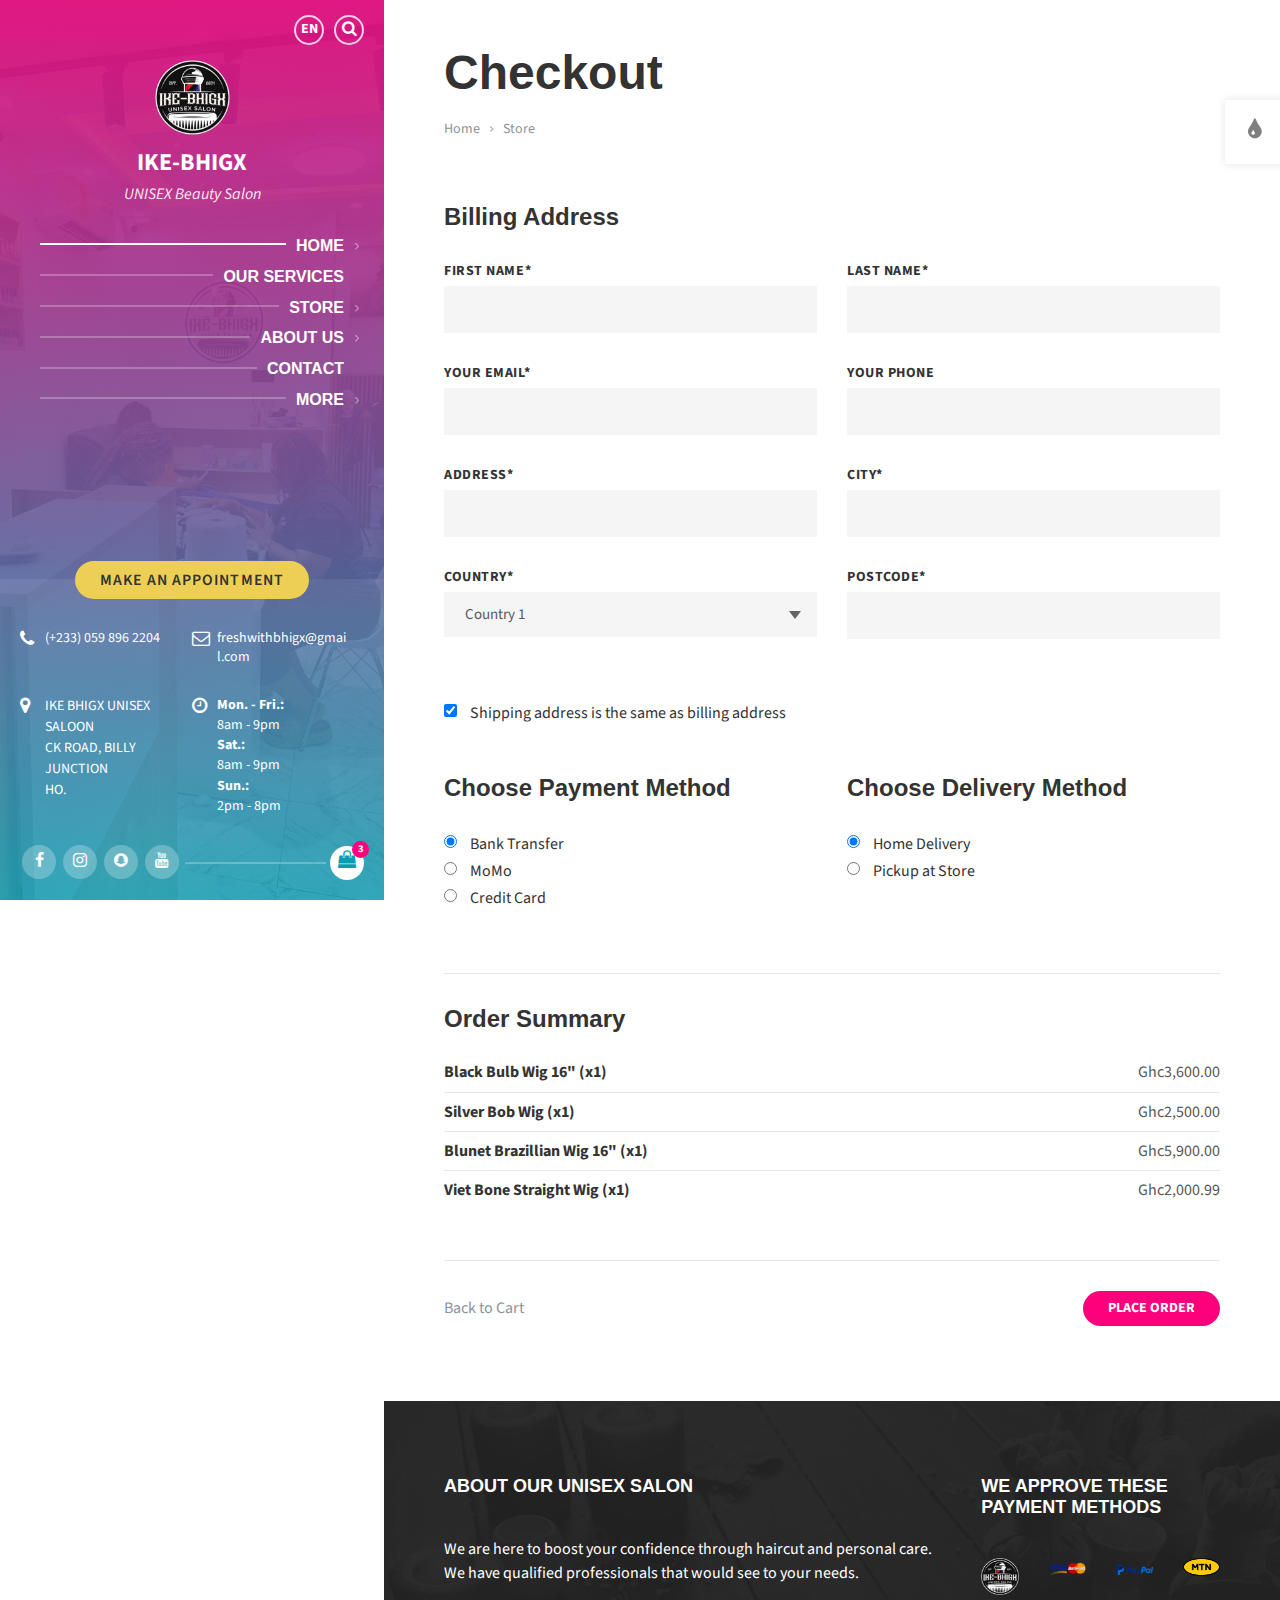
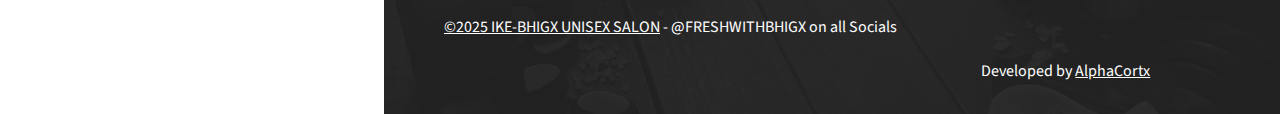
<file: product-checkout.html>
<!DOCTYPE html>
<html lang="en-US">
	<head>

		<meta http-equiv="content-type" content="text/html; charset=utf-8">
        <meta name="viewport" content="width=device-width, initial-scale=1.0">
        <title>ORDER | IKE-BHIGX UNISEX Beauty Salon</title>
        <link rel="shortcut icon" href="images/icon.ico">

        <!-- STYLESHEETS : begin -->
		<link rel="stylesheet" type="text/css" href="assets/css/general.css">
        <link rel="stylesheet" type="text/css" href="assets/css/color-schemes/default.css">
		<link rel="stylesheet" type="text/css" href="style.css">
		<!-- STYLESHEETS : end -->

	</head>
	<body>
 
		<!-- WRAPPER : begin -->
		<div id="wrapper">

<!-- HEADER : begin -->
<header id="header" class="header--has-languages header--has-search header--has-cta header--has-contact header--has-social-links header--has-collision-detection header--has-expanded-panel"
	style="background-image: url( 'images/header_bg.jpg' )">
	<div class="header__inner">
	<div class="header__content">

	<!-- HEADER LANGUAGES : begin -->
	<div class="header-languages">

							<span class="screen-reader-text">Choose language</span>
							<ul class="header-languages__list">

								<li class="header-languages__item header-languages__item--active">
									<a href="#en" class="header-languages__item-link">EN</a>
								</li>

								<li class="header-languages__item">
									<a href="#de" class="header-languages__item-link">DE</a>
								</li>

								<li class="header-languages__item">
									<a href="#es" class="header-languages__item-link">ES</a>
								</li>

							</ul>

							<button type="button" class="header-languages__toggle" title="Choose language">
								<span class="header-languages__toggle-icon icon-close" aria-hidden="true"></span>
								<span class="header-languages__toggle-label">EN</span>
							</button>

						</div>
						<!-- HEADER LANGUAGES : end -->

						<!-- HEADER BRANDING : begin -->
						<div class="header-branding">
							<div class="header-branding__inner">

								<!-- HEADER LOGO : begin -->
								<div class="header-logo">
									<a href="index.html" class="header-logo__link">
										<img src="images/logo.png" class="header-logo__image" alt="Logo">
									</a>
								</div>
								<!-- HEADER LOGO : end -->

								<!-- HEADER TITLE TAGLINE : begin -->
								<div class="header-title-tagline">

									<div class="header-title">
										<a href="index.html" class="header-title__link">IKE-BHIGX</a>
									</div>

									<p class="header-tagline">
										UNISEX Beauty Salon
									</p>

								</div>
								<!-- HEADER TITLE TAGLINE : end -->

							</div>
						</div>
						<!-- HEADER BRANDING : end -->

						<!-- HEADER MENU : begin -->
						<nav class="header-menu" aria-label="Header menu">

							<ul class="header-menu__list" role="menu">

								<!-- MENU ITEM : begin -->
								<li class="header-menu__item header-menu__item--current header-menu__item--has-children">

									<span class="header-menu__item-link-wrapper">
										<a href="index.html" class="header-menu__item-link">Home</a>
									</span>

									<button type="button" class="header-menu__submenu-toggle" title="Expand submenu">
										<span class="header-menu__submenu-toggle-icon" aria-hidden="true"></span>
									</button>

									

								</li>
								<!-- MENU ITEM : end -->

								<!-- MENU ITEM : begin -->
								<li class="header-menu__item">

									<span class="header-menu__item-link-wrapper">
										<a href="#services" class="header-menu__item-link">Our Services</a>
									</span>

								</li>
								<!-- MENU ITEM : end -->

								<!-- MENU ITEM : begin -->
								<li class="header-menu__item header-menu__item--has-children">

									<span class="header-menu__item-link-wrapper">
										<a href="product-archive.html" class="header-menu__item-link">Store</a>
									</span>

									<button type="button" class="header-menu__submenu-toggle" title="Expand submenu">
										<span class="header-menu__submenu-toggle-icon" aria-hidden="true"></span>
									</button>

									<ul class="header-menu__submenu">

										<li class="header-menu__item">
											<a href="product-archive.html" class="header-menu__item-link" role="menuitem">Products</a>
										</li>

										<li class="header-menu__item">
											<a href="product-cart.html" class="header-menu__item-link" role="menuitem">Cart</a>
										</li>

										<li class="header-menu__item">
											<a href="product-checkout.html" class="header-menu__item-link" role="menuitem">Checkout</a>
										</li>

									</ul>

								</li>
								<!-- MENU ITEM : end -->

								<!-- MENU ITEM : begin -->
								<li class="header-menu__item header-menu__item--has-children">

									<span class="header-menu__item-link-wrapper">
										<a href="blog-archive.html" class="header-menu__item-link">About Us</a>
									</span>

									<button type="button" class="header-menu__submenu-toggle" title="Expand submenu">
										<span class="header-menu__submenu-toggle-icon" aria-hidden="true"></span>
									</button>

									<ul class="header-menu__submenu">

										<li class="header-menu__item">
											<a href="blog-archive.html" class="header-menu__item-link" role="menuitem">Blog</a>
										</li>

										<li class="header-menu__item">
											<a href="gallery-archive.html" class="header-menu__item-link" role="menuitem">Galleries</a>
										</li>

										<li class="header-menu__item">
											<a href="person-archive.html" class="header-menu__item-link" role="menuitem">Our Team</a>
										</li>

										<li class="header-menu__item">
											<a href="testimonial-archive.html" class="header-menu__item-link" role="menuitem">Testimonials</a>
										</li>

										<li class="header-menu__item">
											<a href="faq-archive.html" class="header-menu__item-link" role="menuitem">FAQ</a>
										</li>

									</ul>

								</li>
								<!-- MENU ITEM : end -->

								<!-- MENU ITEM : begin -->
								<li class="header-menu__item">

									<span class="header-menu__item-link-wrapper">
										<a href="tel:233598962204" class="header-menu__item-link">Contact</a>
									</span>

								</li>
								<!-- MENU ITEM : end -->

								<!-- MENU ITEM : begin -->
								<li class="header-menu__item header-menu__item--has-children">

									<span class="header-menu__item-link-wrapper">
										<a href="typography.html" class="header-menu__item-link">More</a>
									</span>

									<button type="button" class="header-menu__submenu-toggle" title="Expand submenu">
										<span class="header-menu__submenu-toggle-icon" aria-hidden="true"></span>
									</button>

									<ul class="header-menu__submenu">

										<li class="header-menu__item">
											<a href="typography.html" class="header-menu__item-link" role="menuitem">Typography</a>
										</li>

										<li class="header-menu__item">
											<a href="elements.html" class="header-menu__item-link" role="menuitem">Elements</a>
										</li>

										<li class="header-menu__item">
											<a href="sidebar-left.html" class="header-menu__item-link" role="menuitem">Left Sidebar</a>
										</li>

										<li class="header-menu__item">
											<a href="sidebar-right.html" class="header-menu__item-link" role="menuitem">Right Sidebar</a>
										</li>

										<li class="header-menu__item">
											<a href="search-results.html" class="header-menu__item-link" role="menuitem">Search Results</a>
										</li>

										<li class="header-menu__item">
											<a href="404.html" class="header-menu__item-link" role="menuitem">Error 404 Page</a>
										</li>

									</ul>

								</li>
								<!-- MENU ITEM : end -->

							</ul>

						</nav>
						<!-- HEADER MENU : end -->

						<!-- HEADER SEARCH : begin -->
						<div class="header-search">
							<div class="header-search__form">

								<!-- SEARCH FORM : begin -->
								<form class="search-form" action="search-results.html" method="get" role="search">
									<div class="search-form__inner">
										<div class="search-form__input-holder">

											<input class="search-form__input" type="text" name="s" placeholder="Search..." value="">

											<button class="search-form__button" type="submit" title="Search">
												<span class="search-form__button-icon" aria-hidden="true"></span>
											</button>

										</div>
									</div>
								</form>
								<!-- SEARCH FORM : end -->

							</div>

							<button type="button" class="header-search__toggle"
								title="Search">
								<span class="header-search__toggle-icon" aria-hidden="true"></span>
							</button>

						</div>
						<!-- HEADER SEARCH : end -->

						<!-- HEADER PANEL : begin -->
						<div class="header-panel">
							<div class="header-panel__inner">

								<!-- HEADER PANEL TOP : begin -->
								<div class="header-panel__top">
									<div class="header-panel__top-inner">

										<!-- HEADER CTA : begin -->
										<div class="header-cta">
											<a href="tel:233598962204" class="header-cta__button">Make An Appointment</a>
										</div>
										<!-- HEADER CTA : end -->

										<!-- HEADER CONTACT : begin -->
										<div class="header-contact">
											<div class="header-contact__inner">

												<ul class="header-contact__list">

													<!-- CONTACT ITEM : begin -->
													<li class="header-contact__item header-contact__item--has-icon">
														<span class="header-contact__item-icon icon-phone" aria-hidden="true"></span>
														<a href="tel:+233598962204">(+233) 059 896 2204</a>
													</li>
													<!-- CONTACT ITEM : end -->

													<!-- CONTACT ITEM : begin -->
													<li class="header-contact__item header-contact__item--has-icon">
														<span class="header-contact__item-icon icon-envelope-o" aria-hidden="true"></span>
														<a href="mailto:freshwith@gmail.com">freshwithbhigx@gmail.com</a>
													</li>
													<!-- CONTACT ITEM : end -->

													<!-- CONTACT ITEM : begin -->
													<li class="header-contact__item header-contact__item--has-icon">
														<span class="header-contact__item-icon icon-map-marker" aria-hidden="true"></span>
														<p>
															IKE BHIGX UNISEX SALOON<br>
															CK ROAD, BILLY JUNCTION<br>
															HO.
														</p>
													</li>
													<!-- CONTACT ITEM : end -->

													<!-- CONTACT ITEM : begin -->
													<li class="header-contact__item header-contact__item--has-icon">
														<span class="header-contact__item-icon icon-clock-o" aria-hidden="true"></span>
														<dl>
															<dt>Mon. - Fri.:</dt>
															<dd>8am - 9pm</dd>
															<dt>Sat.:</dt>
															<dd>8am - 9pm</dd>
															<dt>Sun.:</dt>
															<dd>2pm - 8pm</dd>
														</dl>
													</li>
													<!-- CONTACT ITEM : end -->

												</ul>

											</div>
										</div>
										<!-- HEADER CONTACT : end -->

									</div>
								</div>
								<!-- HEADER PANEL TOP : end -->

								<!-- HEADER PANEL BOTTOM : begin -->
								<div class="header-panel__bottom">
									<div class="header-panel__bottom-inner">

										<!-- HEADER SOCIAL : begin -->
										<div class="header-social">
											<ul class="header-social__list">

												<!-- SOCIAL ITEM : begin -->
												<li class="header-social__item header-social__item--facebook">
													<a class="header-social__item-link" href="www.facebook.com" target="_blank" title="Facebook">
														<span class="header-social__icon icon-facebook" aria-hidden="true"></span>
													</a>
												</li>
												<!-- SOCIAL ITEM : end -->

												<!-- SOCIAL ITEM : begin -->
												<li class="header-social__item header-social__item--instagram">
													<a class="header-social__item-link" href="https://www.instagram.com/freshwithbhigx?igsh=ZzVrMXFwbDJ5ZXB1" target="_blank" title="Instagram">
														<span class="header-social__icon icon-instagram" aria-hidden="true"></span>
													</a>
												</li>
												<!-- SOCIAL ITEM : end -->

												<!-- SOCIAL ITEM : begin -->
												<li class="header-social__item header-social__item--snapchat">
													<a class="header-social__item-link" href="https://snapchat.com/t/fKKPh3Ul" target="_blank" title="Snapchat">
														<span class="header-social__icon icon-snapchat" aria-hidden="true"></span>
													</a>
												</li>
												<!-- SOCIAL ITEM : end -->

												<!-- SOCIAL ITEM : begin -->
												<li class="header-social__item header-social__item--youtube">
													<a class="header-social__item-link" href="www.youtube.com" target="_blank" title="YouTube">
														<span class="header-social__icon icon-youtube" aria-hidden="true"></span>
													</a>
												</li>
												<!-- SOCIAL ITEM : end -->

											</ul>
										</div>
										<!-- HEADER SOCIAL : end -->

										<span class="header-panel__bottom-decor" aria-hidden="true"></span>

										<!-- HEADER CART : begin -->
										<div class="header-cart">

											<a href="product-cart.html"
												class="header-cart__button">
												<span class="header-cart__button-icon" aria-hidden="true"></span>
												<span class="header-cart__button-info">3</span>
											</a>

										</div>
										<!-- HEADER CART : end -->

									</div>
								</div>
								<!-- HEADER PANEL BOTTOM : end -->

							</div>

							<button type="button" class="header-panel__toggle">
								<span class="header-panel__toggle-icon" aria-hidden="true"></span>
							</button>

						</div>
						<!-- HEADER PANEL : end -->

						<button type="button" class="header-mobile-toggle">
							<span class="header-mobile-toggle__icon" aria-hidden="true"></span>
						</button>

					</div>
				</div>
			</header>

			<!-- HEADER : end -->

			<!-- CORE : begin -->
			<div id="core" class="core--narrow">
				<div class="core__inner">

					<!-- PAGE HEADER : begin -->
					<div class="page-header">
						<div class="page-header__inner">
							<div class="lsvr-container">
								<div class="page-header__content">

									<h1 class="page-header__title">Checkout</h1>

									<!-- BREADCRUMBS : begin -->
									<div class="breadcrumbs">
										<div class="breadcrumbs__inner">
											<ul class="breadcrumbs__list">

												<li class="breadcrumbs__item">
													<a href="index.html" class="breadcrumbs__link">Home</a>
												</li>

												<li class="breadcrumbs__item">
													<a href="product-archive.html" class="breadcrumbs__link">Store</a>
												</li>

											</ul>

										</div>
									</div>
									<!-- BREADCRUMBS : end -->

								</div>
							</div>
						</div>
					</div>
					<!-- PAGE HEADER : end -->

					<!-- CORE COLUMNS : begin -->
					<div class="core__columns">
						<div class="core__columns-inner">
							<div class="lsvr-container">

								<!-- MAIN : begin -->
								<main id="main">
									<div class="main__inner">

										<!-- PAGE : begin -->
										<div class="page product-post-page product-post-order product-post-order--checkout">
											<div class="page__content">

												<!-- PRODUCT CHECKOUT : begin -->
												<form class="product-checkout lsvr-form" method="post" action="product-order-sent.html">

													<!-- VALIDATION ERROR MESSAGE : begin -->
													<div class="lsvr-form__message lsvr-form__message--validation-error lsvr-alert-message lsvr-alert-message--warning">
														<span class="lsvr-alert-message__icon" aria-hidden="true"></span>
														<p>Please make sure all required fields are filled out correctly.</p>
													</div>
													<!-- VALIDATION ERROR MESSAGE : begin -->

													<h3>Billing Address</h3>

													<!-- GRID : begin -->
													<div class="lsvr-grid lsvr-grid--2-cols lsvr-grid--sm-1-cols">

														<!-- GRID COL : begin -->
														<div class="lsvr-grid__col">

												            <p class="lsvr-form__field">
												                <label class="lsvr-form__field-label" for="order-billing-first-name">First Name*</label>
												                <input class="lsvr-form__field-input lsvr-form__field-input--text lsvr-form__field-input--required"
												                	type="text" name="order-billing-first-name" id="order-billing-first-name">
												            </p>

												        </div>
												        <!-- GRID COL : end -->

														<!-- GRID COL : begin -->
														<div class="lsvr-grid__col">

												            <p class="lsvr-form__field">
												                <label class="lsvr-form__field-label" for="order-billing-last-name">Last Name*</label>
												                <input class="lsvr-form__field-input lsvr-form__field-input--text lsvr-form__field-input--required"
												                	type="text" name="order-billing-last-name" id="order-billing-last-name">
												            </p>

												        </div>
												        <!-- GRID COL : end -->

											        </div>
											        <!-- GRID : end -->

													<!-- GRID : begin -->
													<div class="lsvr-grid lsvr-grid--2-cols lsvr-grid--sm-1-cols">

														<!-- GRID COL : begin -->
														<div class="lsvr-grid__col">

												            <p class="lsvr-form__field">
												                <label class="lsvr-form__field-label" for="order-billing-email">Your Email*</label>
												                <input class="lsvr-form__field-input lsvr-form__field-input--text lsvr-form__field-input--email lsvr-form__field-input--required"
												                	type="text" name="order-billing-email" id="order-billing-email">
												            </p>

												        </div>
												        <!-- GRID COL : end -->

														<!-- GRID COL : begin -->
														<div class="lsvr-grid__col">

												            <p class="lsvr-form__field">
												                <label class="lsvr-form__field-label" for="order-billing-phone">Your Phone</label>
												                <input class="lsvr-form__field-input lsvr-form__field-input--text"
												                	type="text" name="order-billing-phone" id="order-billing-phone">
												            </p>

												        </div>
												        <!-- GRID COL : end -->

											        </div>
											        <!-- GRID : end -->

													<!-- GRID : begin -->
													<div class="lsvr-grid lsvr-grid--2-cols lsvr-grid--sm-1-cols">

														<!-- GRID COL : begin -->
														<div class="lsvr-grid__col">

												            <p class="lsvr-form__field">
												                <label class="lsvr-form__field-label" for="order-billing-address">Address*</label>
												                <input class="lsvr-form__field-input lsvr-form__field-input--text lsvr-form__field-input--required"
												                	type="text" name="order-billing-address" id="order-billing-address">
												            </p>

												        </div>
												        <!-- GRID COL : end -->

														<!-- GRID COL : begin -->
														<div class="lsvr-grid__col">

												            <p class="lsvr-form__field">
												                <label class="lsvr-form__field-label" for="order-billing-city">City*</label>
												                <input class="lsvr-form__field-input lsvr-form__field-input--text lsvr-form__field-input--required"
												                	type="text" name="order-billing-city" id="order-billing-city">
												            </p>

												        </div>
												        <!-- GRID COL : end -->

											        </div>
											        <!-- GRID : end -->

													<!-- GRID : begin -->
													<div class="lsvr-grid lsvr-grid--2-cols lsvr-grid--sm-1-cols">

														<!-- GRID COL : begin -->
														<div class="lsvr-grid__col">

												            <p class="lsvr-form__field">
												                <label class="lsvr-form__field-label" for="order-billing-country">Country*</label>
												                <select class="lsvr-form__field-input lsvr-form__field-input--select lsvr-form__field-input--required"
												                	name="order-billing-country" id="order-billing-country">
												                	<option value="country1">Country 1</option>
												                	<option value="country2">Country 2</option>
												                	<option value="country3">Country 3</option>
												                	<option value="country4">Country 4</option>
												                	<option value="country5">Country 5</option>
												                	<option value="country6">Country 6</option>
											                	</select>

												            </p>

												        </div>
												        <!-- GRID COL : end -->

														<!-- GRID COL : begin -->
														<div class="lsvr-grid__col">

												            <p class="lsvr-form__field">
												                <label class="lsvr-form__field-label" for="order-billing-postcode">Postcode*</label>
												                <input class="lsvr-form__field-input lsvr-form__field-input--text lsvr-form__field-input--required"
												                	type="text" name="order-billing-postcode" id="order-billing-postcode">
												            </p>

												        </div>
												        <!-- GRID COL : end -->

											        </div>
											        <!-- GRID : end -->

											        <!-- SPACER : begin -->
											        <hr class="lsvr-spacer lsvr-spacer--small">
											        <!-- SPACER : end -->

											        <!-- SHIPPING CHECKBOX : begin -->
											        <p class="lsvr-form__field">
											        	<label for="order-shipping-checkbox" class="lsvr-form__field-label lsvr-form__field-label--checkbox">
											        		<input type="checkbox" value="true" class="lsvr-form__field-input lsvr-form__field-input--checkbox"
											        			name="order-shipping-checkbox" id="order-shipping-checkbox"
											        			checked="checked"
											        			data-toggle-element="order-form-shipping-fields">
											        		<span>Shipping address is the same as billing address</span>
											        	</label>
										        	</p>
									        		<!-- SHIPPING CHECKBOX : end -->

									        		<!-- SHIPPING FIELDS : begin -->
									        		<div id="order-form-shipping-fields" style="display: none;">

												        <!-- SPACER : begin -->
												        <hr class="lsvr-spacer lsvr-spacer--small">
												        <!-- SPACER : end -->

														<h3>Shipping Address</h3>

														<!-- GRID : begin -->
														<div class="lsvr-grid lsvr-grid--2-cols lsvr-grid--sm-1-cols">

															<!-- GRID COL : begin -->
															<div class="lsvr-grid__col">

													            <p class="lsvr-form__field">
													                <label class="lsvr-form__field-label" for="order-shipping-first-name">First Name*</label>
													                <input class="lsvr-form__field-input lsvr-form__field-input--text lsvr-form__field-input--required"
													                	type="text" name="order-shipping-first-name" id="order-shipping-first-name"
													                	disabled="disabled">
													            </p>

													        </div>
													        <!-- GRID COL : end -->

															<!-- GRID COL : begin -->
															<div class="lsvr-grid__col">

													            <p class="lsvr-form__field">
													                <label class="lsvr-form__field-label" for="order-shipping-last-name">Last Name*</label>
													                <input class="lsvr-form__field-input lsvr-form__field-input--text lsvr-form__field-input--required"
													                	type="text" name="order-shipping-last-name" id="order-shipping-last-name"
													                	disabled="disabled">
													            </p>

													        </div>
													        <!-- GRID COL : end -->

												        </div>
												        <!-- GRID : end -->

														<!-- GRID : begin -->
														<div class="lsvr-grid lsvr-grid--2-cols lsvr-grid--sm-1-cols">

															<!-- GRID COL : begin -->
															<div class="lsvr-grid__col">

													            <p class="lsvr-form__field">
													                <label class="lsvr-form__field-label" for="order-shipping-email">Your Email*</label>
													                <input class="lsvr-form__field-input lsvr-form__field-input--text lsvr-form__field-input--email lsvr-form__field-input--required"
													                	type="text" name="order-shipping-email" id="order-shipping-email"
													                	disabled="disabled">
													            </p>

													        </div>
													        <!-- GRID COL : end -->

															<!-- GRID COL : begin -->
															<div class="lsvr-grid__col">

													            <p class="lsvr-form__field">
													                <label class="lsvr-form__field-label" for="order-shipping-phone">Your Phone</label>
													                <input class="lsvr-form__field-input lsvr-form__field-input--text"
													                	type="text" name="order-shipping-phone" id="order-shipping-phone"
													                	disabled="disabled">
													            </p>

													        </div>
													        <!-- GRID COL : end -->

												        </div>
												        <!-- GRID : end -->

														<!-- GRID : begin -->
														<div class="lsvr-grid lsvr-grid--2-cols lsvr-grid--sm-1-cols">

															<!-- GRID COL : begin -->
															<div class="lsvr-grid__col">

													            <p class="lsvr-form__field">
													                <label class="lsvr-form__field-label" for="order-shipping-address">Address*</label>
													                <input class="lsvr-form__field-input lsvr-form__field-input--text lsvr-form__field-input--required"
													                	type="text" name="order-shipping-address" id="order-shipping-address"
													                	disabled="disabled">
													            </p>

													        </div>
													        <!-- GRID COL : end -->

															<!-- GRID COL : begin -->
															<div class="lsvr-grid__col">

													            <p class="lsvr-form__field">
													                <label class="lsvr-form__field-label" for="order-shipping-city">Landmark*</label>
													                <input class="lsvr-form__field-input lsvr-form__field-input--text lsvr-form__field-input--required"
													                	type="text" name="order-shipping-city" id="order-shipping-city"
													                	disabled="disabled">
													            </p>

													        </div>
													        <!-- GRID COL : end -->

												        </div>
												        <!-- GRID : end -->

														<!-- GRID : begin -->
														<div class="lsvr-grid lsvr-grid--2-cols lsvr-grid--sm-1-cols">

															<!-- GRID COL : begin -->
															<div class="lsvr-grid__col">

													            <p class="lsvr-form__field">
													                <label class="lsvr-form__field-label" for="order-shipping-country">City</label>
													                <select class="lsvr-form__field-input lsvr-form__field-input--select lsvr-form__field-input--required"
													                	name="order-shipping-country" id="order-shipping-country"
													                	disabled="disabled">
													                	<option value="country1">Ho</option>
													                	<option value="country2">Accra</option>
													                	<option value="country3">Kumasi</option>
													                	<option value="country4">Afloa</option>
													                	<option value="country5">CapeCoast</option>
													                	<option value="country6">Wa</option>
												                	</select>

													            </p>

													        </div>
													        <!-- GRID COL : end -->

															<!-- GRID COL : begin -->
															<div class="lsvr-grid__col">

													            <p class="lsvr-form__field">
													                <label class="lsvr-form__field-label" for="order-shipping-postcode">Postcode*</label>
													                <input class="lsvr-form__field-input lsvr-form__field-input--text lsvr-form__field-input--required"
													                	type="text" name="order-shipping-postcode" id="order-shipping-postcode"
													                	disabled="disabled">
													            </p>

													        </div>
													        <!-- GRID COL : end -->

												        </div>
												        <!-- GRID : end -->

									        		</div>
									        		<!-- SHIPPING FIELDS : end -->

											        <!-- SPACER : begin -->
											        <hr class="lsvr-spacer lsvr-spacer--small">
											        <!-- SPACER : end -->

													<!-- GRID : begin -->
													<div class="lsvr-grid lsvr-grid--2-cols lsvr-grid--sm-1-cols">

														<!-- GRID COL : begin -->
														<div class="lsvr-grid__col">

															<h3>Choose Payment Method</h3>

												            <ul class="lsvr-form__field lsvr-form__field--list">

												            	<li class="lsvr-form__field-list-item">
													                <label for="order-payment-method-1" class="lsvr-form__field-label lsvr-form__field-label--radio">
													                	<input class="lsvr-form__field-input lsvr-form__field-input--radio"
													                		type="radio" value="bank-transfer"
													                		name="order-payment-method" id="order-payment-method-1"
													                		checked="checked">
												                		<span>Bank Transfer</span>
													                </label>
												            	</li>

																<li class="lsvr-form__field-list-item">
													                <label for="order-payment-method-2" class="lsvr-form__field-label lsvr-form__field-label--radio">
													                	<input class="lsvr-form__field-input lsvr-form__field-input--radio"
													                		type="radio" value="credit-card"
													                		name="order-payment-method" id="order-payment-method-2">
												                		<span>MoMo</span>
													                </label>
												            	</li>


												            	<li class="lsvr-form__field-list-item">
													                <label for="order-payment-method-2" class="lsvr-form__field-label lsvr-form__field-label--radio">
													                	<input class="lsvr-form__field-input lsvr-form__field-input--radio"
													                		type="radio" value="credit-card"
													                		name="order-payment-method" id="order-payment-method-2">
												                		<span>Credit Card</span>
													                </label>
												            	</li>

												            </ul>

												        </div>
												        <!-- GRID COL : end -->

														<!-- GRID COL : begin -->
														<div class="lsvr-grid__col">

															<h3>Choose Delivery Method</h3>

												            <ul class="lsvr-form__field lsvr-form__field--list">

												            	<li class="lsvr-form__field-list-item">
													                <label for="order-delivery-method-1" class="lsvr-form__field-label lsvr-form__field-label--radio">
													                	<input class="lsvr-form__field-input lsvr-form__field-input--radio"
													                		type="radio" value="bank-transfer"
													                		name="order-delivery-method" id="order-delivery-method-1"
													                		checked="checked">
												                		<span>Home Delivery</span>
													                </label>
												            	</li>

												            	<li class="lsvr-form__field-list-item">
													                <label for="order-delivery-method-2" class="lsvr-form__field-label lsvr-form__field-label--radio">
													                	<input class="lsvr-form__field-input lsvr-form__field-input--radio"
													                		type="radio" value="credit-card"
													                		name="order-delivery-method" id="order-delivery-method-2">
												                		<span>Pickup at Store</span>
													                </label>
												            	</li>

												            </ul>

												        </div>
												        <!-- GRID COL : end -->

											        </div>
											        <!-- GRID : end -->

											        <!-- SEPARATOR : begin -->
											        <hr class="lsvr-separator">
											        <!-- SEPARATOR : end -->

											        <h3>Order Summary</h3>

								        			<!-- DEFINITION LIST : begin -->
													<dl class="lsvr-definition-list__list">

														<!-- ITEM : begin -->
													    <dt class="lsvr-definition-list__item-title">
													    	Black Bulb Wig 16" (x1)
													    </dt>
													    <dd class="lsvr-definition-list__item-text">Ghc3,600.00</dd>
													    <!-- ITEM : end -->

														<!-- ITEM : begin -->
													    <dt class="lsvr-definition-list__item-title">
													    	Silver Bob Wig (x1)
													    </dt>
													    <dd class="lsvr-definition-list__item-text">Ghc2,500.00</dd>
													    <!-- ITEM : end -->

														<!-- ITEM : begin -->
													    <dt class="lsvr-definition-list__item-title">
													    	Blunet Brazillian Wig 16" (x1)
													    </dt>
													    <dd class="lsvr-definition-list__item-text">Ghc5,900.00</dd>
													    <!-- ITEM : end -->

														<!-- ITEM : begin -->
													    <dt class="lsvr-definition-list__item-title">
													    	Viet Bone Straight Wig (x1)
													    </dt>
													    <dd class="lsvr-definition-list__item-text">Ghc2,000.99</dd>
													    <!-- ITEM : end -->

													</dl>
													<!-- DEFINITION LIST : end -->

													<!-- ORDER FOOTER : begin -->
													<div class="product-order__footer">

														<!-- FOOTER BACK : begin -->
														<p class="product-order__footer-back">
															<a href="product-cart.html" class="product-order__footer-back-link">Back to Cart</a>
														</p>
														<!-- FOOTER BACK : end -->

														<!-- FOOTER CHECKOUT : begin -->
														<p class="product-order__footer-checkout">
															<button type="submit" class="product-order__footer-checkout-btn lsvr-button">Place Order</button>
														</p>
														<!-- FOOTER CHECKOUT : end -->

													</div>
													<!-- ORDER FOOTER : end -->

												</form>
												<!-- PRODUCT CHECKOUT : end -->

											</div>
										</div>
										<!-- PAGE : end -->

									</div>
								</main>
								<!-- MAIN : end -->

							</div>
						</div>
					</div>
					<!-- CORE COLUMNS : end -->

				</div>
			</div>
			<!-- CORE : end -->

<!-- FOOTER : begin -->
			<footer id="footer">
				<div class="footer__inner">

					<!-- FOOTER WIDGETS : begin -->
					<div class="footer-widgets" style="background-image: url( 'images/footer_bg.jpg' )">
						<div class="footer-widgets__inner">
							<div class="lsvr-container">

								<!-- WIDGETS GRID : begin -->
								<div class="footer-widgets__grid lsvr-grid">

									<!-- GRID COLUMN : begin -->
									<div class="footer-widgets__grid-col lsvr-grid__col lsvr-grid__col--span-8 lsvr-grid__col--md-span-12">

										<!-- TEXT WIDGET : begin -->
										<div class="widget lsvr-text-widget">
											<div class="widget__inner">

												<h3 class="widget__title">About our Unisex Salon</h3>
												<div class="widget__content">

													<p>We are here to boost your confidence through haircut and personal care.
													We have qualified professionals that would see to your needs.</p>
													
												</div>

											</div>
											<p>
										<a href="tel:+233598962204" target="_blank"> ©2025 IKE-BHIGX UNISEX SALON</a> - @FRESHWITHBHIGX on all Socials
									</p>
										</div>
										<!-- TEXT WIDGET : end -->

									</div>
									<!-- GRID COLUMN : end -->

									<!-- GRID COLUMN : begin -->
									<div class="footer-widgets__grid-col lsvr-grid__col lsvr-grid__col--span-4 lsvr-grid__col--md-span-12">

										<!-- IMAGE GRID WIDGET : begin -->
										<div class="widget lsvr-image-grid-widget">
											<div class="widget__inner">

												<h3 class="widget__title">We Approve These Payment Methods </h3>
												<div class="widget__content">

													<div class="lsvr-images-widget__grid lsvr-grid lsvr-grid--4-cols lsvr-grid--sm-2-cols">

														<div class="lsvr-grid__col">
															<p><img src="images/brand_01.png" alt="Brand 1"></p>
														</div>

														<div class="lsvr-grid__col">
															<p><img src="images/brand_02.png" alt="Brand 2"></p>
														</div>

														<div class="lsvr-grid__col">
															<p><img src="images/brand_03.png" alt="Brand 3"></p>
														</div>

														<div class="lsvr-grid__col">
															<p><img src="images/brand_04.png" alt="Brand 4"></p>
														</div>

													</div>

												</div>

											</div>
										</div>
										<!-- IMAGE GRID WIDGET : end -->
<p6>Developed by
    <a href="tel:+233257788121" class="text-reset text-decoration-underline">
        AlphaCortx</p6>
									</div>
									<!-- GRID COLUMN : end -->

								</div>
								<!-- WIDGETS GRID : end -->

							</div>
						</div>
					</div>
					<!-- FOOTER WIDGETS : end -->

					
				</div>
			</footer>
			<!-- FOOTER : end -->

		</div>
		<!-- WRAPPER : end -->

		<!-- SCRIPTS : begin -->
		<script src="assets/js/jquery-3.5.1.min.js" type="text/javascript"></script>
		<script src="assets/js/third-party-scripts.min.js" type="text/javascript"></script>
		<script src="assets/js/scripts.js" type="text/javascript"></script>
		<!-- SCRIPTS : end -->

	</body>
</html>
</file>
<file: assets/css/color-schemes/default.css>
body {
  color: #585858;
  background-color: #fff;
}
a {
  color: #ff007c;
}
a:hover {
  border-color: #ff007c;
}
abbr {
  border-color: #585858;
}
button {
  color: #585858;
}
code {
  border-color: #e1e7ec;
}
pre {
  border-color: #e1e7ec;
}
h1,
h2,
h3,
h4,
h5,
h6 {
  color: #333;
}
dt {
  color: #333;
}
table thead th {
  color: #585858;
  background-color: #ccd5db;
}
table tbody > tr:nth-child(even) {
  background-color: #f5f5f5;
}
label {
  color: #333;
}
input,
select,
textarea {
  color: #585858;
  background-color: #f5f5f5;
}
input::-webkit-input-placeholder,
select::-webkit-input-placeholder,
textarea::-webkit-input-placeholder {
  color: rgba(88, 88, 88, 0.8);
}
input:-moz-placeholder,
select:-moz-placeholder,
textarea:-moz-placeholder {
  color: rgba(88, 88, 88, 0.8);
}
input::-moz-placeholder,
select::-moz-placeholder,
textarea::-moz-placeholder {
  color: rgba(88, 88, 88, 0.8);
}
input:-ms-input-placeholder,
select:-ms-input-placeholder,
textarea:-ms-input-placeholder {
  color: rgba(88, 88, 88, 0.8);
}
.quantity-field__btn {
  color: #fff;
  background-color: #099db3;
}
.search-form__button {
  color: #ff007c;
}
#header {
  background-color: #099db3;
}
.header__inner {
  background-color: rgba(9, 157, 179, 0.7);
  background-image: linear-gradient(
    to bottom,
    rgba(255, 0, 124, 0.85),
    rgba(9, 157, 179, 0.6)
  );
}
.header-branding {
  color: #fff;
}
.header-title__link {
  box-shadow: 0 0 0 0 #fff;
  color: #fff;
}
.header-title__link:hover {
  box-shadow: 0 2px 0 0 #fff;
}
.header-title__link:active {
  box-shadow: 0 0 0 0 #fff;
}
.header-tagline {
  color: rgba(255, 255, 255, 0.9);
}
.header-languages__toggle {
  color: #fff;
  border-color: rgba(255, 255, 255, 0.8);
}
.header-languages__toggle:hover {
  box-shadow: 0 0 0 1px rgba(255, 255, 255, 0.8);
}
.header-languages__toggle:active {
  box-shadow: none;
}
.header-languages__list {
  box-shadow: 5px 5px 5px 0 rgba(0, 0, 0, 0.1);
  background-color: #fff;
}
.header-languages__list:before {
  border-bottom-color: #fff;
}
.header-languages__item-link {
  color: #585858;
}
.header-languages__item-link:hover {
  color: #ff007c;
}
.header-languages__item-link:active {
  color: #585858;
}
@media (min-width: 1200px) {
  .header-menu__list > .header-menu__item--has-children:before {
    color: #fff;
  }
  .header-menu__list
    > .header-menu__item
    > .header-menu__item-link-wrapper
    > .header-menu__item-link {
    color: #fff;
  }
  .header-menu__list
    > .header-menu__item
    > .header-menu__item-link-wrapper
    > .header-menu__item-link:before {
    background-color: rgba(255, 255, 255, 0.25);
  }
  .header-menu__list
    > .header-menu__item--hover
    > .header-menu__item-link-wrapper
    > .header-menu__item-link:before,
  .header-menu__list
    > .header-menu__item
    > .header-menu__item-link-wrapper
    > .header-menu__item-link:hover:before {
    background-color: #fff;
  }
  .header-menu__list
    > .header-menu__item
    > .header-menu__item-link-wrapper
    > .header-menu__item-link:active:before {
    background-color: rgba(255, 255, 255, 0.5);
  }
  .header-menu__list
    > .header-menu__item--current
    > .header-menu__item-link-wrapper
    > .header-menu__item-link:before {
    background-color: #fff;
  }
  .header-menu__list > .header-menu__item > .header-menu__submenu {
    box-shadow: 0 2px 2px rgba(0, 0, 0, 0.15);
    background-color: #fff;
  }
  .header-menu__list > .header-menu__item > .header-menu__submenu:before {
    border-right-color: #fff;
    border-left-color: #fff;
  }
  .header-menu__submenu .header-menu__item-link {
    box-shadow: 0 0 0 0 #333;
    color: #333;
  }
  .header-menu__submenu .header-menu__item-link:hover {
    box-shadow: 0 2px 0 0 #333;
  }
  .header-menu__submenu .header-menu__item-link:active {
    box-shadow: 0 0 0 0 #333;
  }
}
.header-search__toggle {
  color: #fff;
  border-color: rgba(255, 255, 255, 0.8);
}
.header-search__toggle:hover {
  box-shadow: 0 0 0 1px rgba(255, 255, 255, 0.8);
}
.header-search__toggle:active {
  box-shadow: none;
}
.header-search__form:before {
  border-bottom-color: #fff;
}
.header-search .search-form__input {
  box-shadow: 5px 5px 5px 0 rgba(0, 0, 0, 0.1);
  background-color: #fff;
}
.header-panel {
  color: #fff;
  background-color: rgba(255, 255, 255, 0.08);
}
.header-panel__toggle {
  color: #fff;
  background-color: #ff007c;
}
.header-panel__toggle:hover {
  box-shadow: 0 0 0 1px #ff007c;
}
.header-panel__toggle:active {
  box-shadow: none;
}
.header-cta__button {
  color: #333;
  background-color: #edcf56;
}
.header-cta__button:hover {
  box-shadow: 0 0 0 1px #edcf56;
}
.header-cta__button:active {
  box-shadow: none;
}
.header-contact a {
  box-shadow: 0 0 0 0 #fff;
  color: #fff;
}
.header-contact a:hover {
  box-shadow: 0 1px 0 0 #fff;
}
.header-contact a:active {
  box-shadow: 0 0 0 0 #fff;
}
.header-contact dt {
  color: #fff;
}
.header-social__item-link {
  color: #fff;
  background-color: rgba(255, 255, 255, 0.25);
}
.header-social__item-link:hover {
  box-shadow: 0 0 0 1px rgba(255, 255, 255, 0.25);
}
.header-social__item-link:active {
  box-shadow: none;
}
.header-panel__bottom-decor:after {
  background-color: rgba(255, 255, 255, 0.25);
}
.header-cart__button {
  color: #099db3;
  background-color: #fff;
}
.header-cart__button:hover {
  box-shadow: 0 0 0 1px #fff;
}
.header-cart__button:active {
  box-shadow: none;
}
.header-cart__button-info {
  color: #fff;
  background-color: #ff007c;
}
.page-header__subtitle {
  color: #8a949b;
}
.page-header__portrait-inner {
  background-color: #ff007c;
  background-image: linear-gradient(
    to bottom,
    rgba(9, 157, 179, 0.7),
    transparent
  );
}
.breadcrumbs__link {
  box-shadow: 0 0 0 0 #8a949b;
  color: #8a949b;
}
.breadcrumbs__link:hover {
  box-shadow: 0 1px 0 0 #8a949b;
}
.breadcrumbs__link:active {
  box-shadow: 0 0 0 0 #8a949b;
}
.breadcrumbs__item:before {
  color: #8a949b;
}
.pagination__item--current {
  color: #585858;
  background-color: #e1e7ec;
}
.pagination__item--dots {
  color: #8a949b;
}
.pagination__item--prev .pagination__item-link,
.pagination__item--next .pagination__item-link {
  color: #8a949b;
}
.post-archive-categories {
  color: #333;
  border-color: #e1e7ec;
}
.post-archive-categories__item-link {
  color: #8a949b;
  box-shadow: 0 0 0 0 #ff007c;
}
.post-archive-categories__item-link:hover {
  box-shadow: 0 2px 0 0 #ff007c;
}
.post-archive-categories__item-link:active {
  box-shadow: 0 0 0 0 #ff007c;
}
.post-navigation {
  border-color: #e1e7ec;
}
.post-navigation__title-link {
  color: #8a949b;
  box-shadow: 0 0 0 0 #ccd5db;
}
.post-navigation__title-link:hover {
  box-shadow: 0 2px 0 0 #ccd5db;
}
.post-navigation__title-link:active {
  box-shadow: 0 0 0 0 #ccd5db;
}
.post-navigation__link {
  box-shadow: 0 0 0 0 #ff007c;
}
.post-navigation__link:hover {
  box-shadow: 0 2px 0 0 #ff007c;
}
.post-navigation__link:active {
  box-shadow: 0 0 0 0 #ff007c;
}
.blog-post-archive .sticky,
.blog-post-single .sticky {
  border-color: #edcf56;
}
.blog-post-archive .post__title-link,
.blog-post-single .post__title-link {
  box-shadow: 0 0 0 0 #ff007c;
  color: #333;
}
.blog-post-archive .post__title-link:hover,
.blog-post-single .post__title-link:hover {
  box-shadow: 0 2px 0 0 #ff007c;
}
.blog-post-archive .post__title-link:active,
.blog-post-single .post__title-link:active {
  box-shadow: 0 0 0 0 #ff007c;
}
.blog-post-archive .post__meta,
.blog-post-single .post__meta {
  color: #8a949b;
}
.blog-post-archive .post__meta-author-link,
.blog-post-archive .post__meta .post__meta-link,
.blog-post-single .post__meta-author-link,
.blog-post-single .post__meta .post__meta-link {
  color: #8a949b;
  box-shadow: 0 1px 0 0 #ccd5db;
}
.blog-post-archive .post__meta-author-link:hover,
.blog-post-archive .post__meta .post__meta-link:hover,
.blog-post-single .post__meta-author-link:hover,
.blog-post-single .post__meta .post__meta-link:hover {
  box-shadow: 0 2px 0 0 #ccd5db;
}
.blog-post-archive .post__meta-author-link:active,
.blog-post-archive .post__meta .post__meta-link:active,
.blog-post-single .post__meta-author-link:active,
.blog-post-single .post__meta .post__meta-link:active {
  box-shadow: 0 1px 0 0 #ccd5db;
}
.blog-post-archive .post__permalink-link,
.blog-post-single .post__permalink-link {
  box-shadow: 0 1px 0 0 #ff007c;
}
.blog-post-archive .post__permalink-link:hover,
.blog-post-single .post__permalink-link:hover {
  box-shadow: 0 2px 0 0 #ff007c;
}
.blog-post-archive .post__permalink-link:active,
.blog-post-single .post__permalink-link:active {
  box-shadow: 0 1px 0 0 #ff007c;
}
.blog-post-archive .post {
  background-color: #fff;
  border-color: #e1e7ec;
}
.gallery-post-archive .post {
  background-color: #333;
}
.gallery-post-archive .post__inner {
  background-image: linear-gradient(
    to bottom,
    transparent,
    rgba(0, 0, 0, 0.85)
  );
}
.gallery-post-archive .post:hover .post__bg {
  background-color: rgba(0, 0, 0, 0.4);
}
.gallery-post-archive .post:active .post__bg {
  background-color: rgba(0, 0, 0, 0.3);
}
.gallery-post-archive .post__title-link {
  color: #fff;
}
.gallery-post-archive .post:hover .post__title-link,
.gallery-post-archive .post__title-link:hover {
  box-shadow: 0 2px 0 0 #ff007c;
}
.gallery-post-archive .post .post__title-link:active {
  box-shadow: 0 0 0 0 #ff007c;
}
.gallery-post-archive .post__meta {
  color: #ccd5db;
  border-color: rgba(255, 255, 255, 0.1);
}
.gallery-post-archive .post__term-link {
  color: #ccd5db;
  box-shadow: 0 1px 0 0 #ccd5db;
}
.gallery-post-archive .post__term-link:hover {
  box-shadow: 0 2px 0 0 #ccd5db;
}
.gallery-post-archive .post__term-link:active {
  box-shadow: 0 1px 0 0 #ccd5db;
}
.gallery-post-archive .post__meta-images {
  color: #8a949b;
}
.person-post-page .post__contact-item-icon {
  color: #ff007c;
}
.person-post-page .post__contact-item > a {
  box-shadow: 0 0 0 0 #ff007c;
}
.person-post-page .post__contact-item > a:hover {
  box-shadow: 0 2px 0 0 #ff007c;
}
.person-post-page .post__contact-item > a:active {
  box-shadow: 0 0 0 0 #ff007c;
}
.person-post-page .post__social-link {
  color: #fff;
  background-color: #ccd5db;
}
.person-post-page .post__social-link:hover {
  background-color: #ff007c;
}
.person-post-page .post__social-link:active {
  background-color: rgba(255, 0, 124, 0.8);
}
.person-post-archive .post {
  background-color: #fff;
  border-color: #e1e7ec;
}
.person-post-archive .post__thumbnail-link {
  background-color: #ff007c;
  background-image: linear-gradient(
    to bottom,
    rgba(9, 157, 179, 0.7),
    transparent
  );
}
.person-post-archive .post__title-link {
  color: #333;
  box-shadow: 0 0 0 0 #ff007c;
}
.person-post-archive .post__title-link:hover {
  box-shadow: 0 2px 0 0 #ff007c;
}
.person-post-archive .post__title-link:active {
  box-shadow: 0 0 0 0 #ff007c;
}
.person-post-archive .post__subtitle {
  color: #8a949b;
}
.person-post-single .post__thumbnail {
  border-color: #ff007c;
}
.person-post-single .post__contact {
  border-color: #e1e7ec;
}
.product-post-archive .post {
  background-color: #fff;
  border-color: #e1e7ec;
}
.product-post-archive .post__title-link {
  box-shadow: 0 0 0 0 #ff007c;
  color: #333;
}
.product-post-archive .post__title-link:hover {
  box-shadow: 0 2px 0 0 #ff007c;
}
.product-post-archive .post__title-link:active {
  box-shadow: 0 0 0 0 #ff007c;
}
.product-post-single .post__form {
  border-color: #e1e7ec;
}
.product-post-single .post__stock--in-stock {
  color: #367b30;
  background-color: #d4fbd3;
}
.product-post-single .post__stock--on-order {
  color: #ac6819;
  background-color: #fff4cf;
}
.product-post-single .post__stock--unavailable {
  color: #d40041;
  background-color: #ffdfe0;
}
.product-post-single .post__price-current {
  color: #ff007c;
}
.product-post-single .post__content {
  border-color: #e1e7ec;
}
.product-post-order .product-cart__item {
  border-color: #e1e7ec;
}
.product-post-order .product-cart__item-title-link {
  box-shadow: 0 0 0 0 #ff007c;
}
.product-post-order .product-cart__item-title-link:hover {
  box-shadow: 0 2px 0 0 #ff007c;
}
.product-post-order .product-cart__item-title-link:active {
  box-shadow: 0 0 0 0 #ff007c;
}
.product-post-order .product-cart__item-status--in-stock {
  color: #367b30;
  background-color: #d4fbd3;
}
.product-post-order .product-cart__item-status--on-order {
  color: #ac6819;
  background-color: #fff4cf;
}
.product-post-order .product-cart__item-status--unavailable {
  color: #d40041;
  background-color: #ffdfe0;
}
.product-post-order .product-cart__item-remove-btn {
  color: #ff007c;
  border-color: #ff007c;
}
.product-post-order .product-cart__summary {
  border-color: #e1e7ec;
}
.product-post-order .product-cart__total-label {
  color: #8a949b;
}
.product-post-order .product-cart__total-price {
  color: #333;
}
.product-post-order .product-order__footer {
  border-color: #e1e7ec;
}
.product-post-order .product-order__footer-back-link {
  box-shadow: 0 0 0 0 #ff007c;
  color: #8a949b;
}
.product-post-order .product-order__footer-back-link:hover {
  box-shadow: 0 2px 0 0 #ff007c;
}
.product-post-order .product-order__footer-back-link:active {
  box-shadow: 0 0 0 0 #ff007c;
}
.service-post-archive .post {
  background-color: #fff;
  border-color: #e1e7ec;
}
.service-post-archive .post__icon {
  color: #fff;
  background-color: #ff007c;
}
.service-post-archive .post__title-link {
  color: #333;
  box-shadow: 0 0 0 0 #ff007c;
}
.service-post-archive .post__title-link:hover {
  box-shadow: 0 2px 0 0 #ff007c;
}
.service-post-archive .post__title-link:active {
  box-shadow: 0 0 0 0 #ff007c;
}
.service-post-archive .post__meta {
  color: #8a949b;
}
.service-post-archive .post__meta .post__term-link {
  color: #8a949b;
  box-shadow: 0 1px 0 0 #ccd5db;
}
.service-post-archive .post__meta .post__term-link:hover {
  box-shadow: 0 2px 0 0 #ccd5db;
}
.service-post-archive .post__meta .post__term-link:active {
  box-shadow: 0 1px 0 0 #ccd5db;
}
.service-post-archive .post__permalink-link {
  box-shadow: 0 1px 0 0 #ff007c;
}
.service-post-archive .post__permalink-link:hover {
  box-shadow: 0 2px 0 0 #ff007c;
}
.service-post-archive .post__permalink-link:active {
  box-shadow: 0 1px 0 0 #ff007c;
}
.testimonial-post-page .post__quote {
  color: #585858;
}
.testimonial-post-page .post__thumbnail-link {
  border-color: #ff007c;
}
.testimonial-post-page .post__thumbnail-link:hover {
  box-shadow: 0 0 0 1px #ff007c;
}
.testimonial-post-page .post__thumbnail-link:active {
  box-shadow: none;
}
.testimonial-post-page .post__title,
.testimonial-post-page .post__title-link {
  color: #333;
}
.testimonial-post-page .post__title-link {
  box-shadow: 0 0 0 0 #ff007c;
}
.testimonial-post-page .post__title-link:hover {
  box-shadow: 0 2px 0 0 #ff007c;
}
.testimonial-post-page .post__title-link:active {
  box-shadow: 0 0 0 0 #ff007c;
}
.testimonial-post-page .post__title-description {
  color: #8a949b;
}
.testimonial-post-archive .post {
  background-color: #fff;
  border-color: #e1e7ec;
}
.testimonial-post-single .post__thumbnail > img {
  border-color: #ff007c;
}
.search-results-page__item {
  border-color: #e1e7ec;
}
.search-results-page__item-type {
  color: #8a949b;
}
.search-results-page__item-title-link {
  box-shadow: 0 0 0 0 #ff007c;
}
.search-results-page__item-title-link:hover {
  box-shadow: 0 2px 0 0 #ff007c;
}
.search-results-page__item-title-link:active {
  box-shadow: 0 0 0 0 #ff007c;
}
.error-404-page__title {
  color: #e1edf9;
}
.error-404-page__button-link {
  color: #333;
  box-shadow: 0 1px 0 0 #ff007c;
}
.error-404-page__button-link:hover {
  box-shadow: 0 2px 0 0 #ff007c;
}
.error-404-page__button-link:active {
  box-shadow: 0 1px 0 0 #ff007c;
}
.widget__title {
  color: #8a949b;
  border-color: #e1e7ec;
}
.widget__more {
  border-color: #f5f5f5;
}
.widget__more-link {
  color: #8a949b;
  box-shadow: unset;
  box-shadow: 0 0 0 0 #8a949b;
}
.widget__more-link:hover {
  box-shadow: 0 1px 0 0 #8a949b;
}
.widget__more-link:active {
  box-shadow: 0 0 0 0 #8a949b;
}
.lsvr-post-featured-widget .widget__content {
  border-color: #e1e7ec;
  background-color: #fff;
}
.lsvr-post-featured-widget__content-inner {
  border-color: #e1e7ec;
}
.lsvr-post-featured-widget__title-link {
  color: #333;
  box-shadow: 0 0 0 0 #ff007c;
}
.lsvr-post-featured-widget__title-link:hover {
  box-shadow: 0 2px 0 0 #ff007c;
}
.lsvr-post-featured-widget__title-link:active {
  box-shadow: 0 0 0 0 #ff007c;
}
.lsvr-post-featured-widget__date,
.lsvr-post-featured-widget__category {
  color: #8a949b;
}
.lsvr-post-featured-widget__category-link {
  color: #8a949b;
  box-shadow: 0 1px 0 0 #ccd5db;
}
.lsvr-post-featured-widget__category-link:hover {
  box-shadow: 0 2px 0 0 #ccd5db;
}
.lsvr-post-featured-widget__category-link:active {
  box-shadow: 0 1px 0 0 #ccd5db;
}
.lsvr-product-featured-widget .widget__content {
  border-color: #e1e7ec;
  background-color: #fff;
}
.lsvr-product-featured-widget__title-link {
  color: #333;
  box-shadow: 0 0 0 0 #ff007c;
}
.lsvr-product-featured-widget__title-link:hover {
  box-shadow: 0 2px 0 0 #ff007c;
}
.lsvr-product-featured-widget__title-link:active {
  box-shadow: 0 0 0 0 #ff007c;
}
.lsvr-testimonial-featured-widget__content {
  border-color: #e1e7ec;
}
.lsvr-testimonial-featured-widget__thumb-link {
  border-color: #ff007c;
}
.lsvr-testimonial-featured-widget__thumb-link:hover {
  box-shadow: 0 0 0 1px #ff007c;
}
.lsvr-testimonial-featured-widget__thumb-link:active {
  box-shadow: none;
}
.lsvr-testimonial-featured-widget__author-link {
  color: #585858;
  box-shadow: 0 0 0 0 #ff007c;
}
.lsvr-testimonial-featured-widget__author-link:hover {
  box-shadow: 0 2px 0 0 #ff007c;
}
.lsvr-testimonial-featured-widget__author-link:active {
  box-shadow: 0 0 0 0 #ff007c;
}
.lsvr-testimonial-featured-widget__author-description {
  color: #8a949b;
}
.lsvr-gallery-list-widget__item {
  border-color: #f5f5f5;
}
.lsvr-gallery-list-widget__item-title-link {
  color: #333;
  box-shadow: 0 0 0 0 #ff007c;
}
.lsvr-gallery-list-widget__item-title-link:hover {
  box-shadow: 0 2px 0 0 #ff007c;
}
.lsvr-gallery-list-widget__item-title-link:active {
  box-shadow: 0 0 0 0 #ff007c;
}
.lsvr-gallery-list-widget__item-date,
.lsvr-gallery-list-widget__item-count {
  color: #8a949b;
}
.lsvr-person-list-widget__item {
  border-color: #f5f5f5;
}
.lsvr-person-list-widget__item-thumb-link {
  background-color: #ff007c;
  background-image: linear-gradient(
    to bottom,
    rgba(9, 157, 179, 0.7),
    transparent
  );
}
.lsvr-person-list-widget__item-title-link {
  color: #333;
  box-shadow: 0 0 0 0 #ff007c;
}
.lsvr-person-list-widget__item-title-link:hover {
  box-shadow: 0 2px 0 0 #ff007c;
}
.lsvr-person-list-widget__item-title-link:active {
  box-shadow: 0 0 0 0 #ff007c;
}
.lsvr-person-list-widget__item-subtitle {
  color: #8a949b;
}
.lsvr-person-list-widget__item-social-link {
  color: #fff;
  background-color: #ccd5db;
}
.lsvr-person-list-widget__item-social-link:hover {
  background-color: #ff007c;
}
.lsvr-person-list-widget__item-social-link:active {
  background-color: rgba(255, 0, 124, 0.8);
}
.lsvr-post-list-widget__item {
  border-color: #f5f5f5;
}
.lsvr-post-list-widget__item-title-link {
  color: #333;
  box-shadow: 0 0 0 0 #ff007c;
}
.lsvr-post-list-widget__item-title-link:hover {
  box-shadow: 0 2px 0 0 #ff007c;
}
.lsvr-post-list-widget__item-title-link:active {
  box-shadow: 0 0 0 0 #ff007c;
}
.lsvr-post-list-widget__item-date,
.lsvr-post-list-widget__item-category {
  color: #8a949b;
}
.lsvr-post-list-widget__item-category-link {
  color: #8a949b;
  box-shadow: 0 1px 0 0 #ccd5db;
}
.lsvr-post-list-widget__item-category-link:hover {
  box-shadow: 0 2px 0 0 #ccd5db;
}
.lsvr-post-list-widget__item-category-link:active {
  box-shadow: 0 1px 0 0 #ccd5db;
}
.lsvr-product-list-widget__item {
  border-color: #f5f5f5;
}
.lsvr-product-list-widget__item-title-link {
  box-shadow: 0 0 0 0 #ff007c;
  color: #333;
}
.lsvr-product-list-widget__item-title-link:hover {
  box-shadow: 0 2px 0 0 #ff007c;
}
.lsvr-product-list-widget__item-title-link:active {
  box-shadow: 0 0 0 0 #ff007c;
}
.lsvr-product-list-widget__total {
  border-color: #f5f5f5;
}
.lsvr-service-list-widget__item-icon {
  color: #ff007c;
}
.lsvr-service-list-widget__item-link {
  color: #333;
  box-shadow: 0 0 0 0 #ff007c;
}
.lsvr-service-list-widget__item-link:hover {
  box-shadow: 0 2px 0 0 #ff007c;
}
.lsvr-service-list-widget__item-link:active {
  box-shadow: 0 0 0 0 #ff007c;
}
.lsvr-service-list-widget__item--current {
  background-color: #ff007c;
}
.lsvr-service-list-widget__item--current .lsvr-service-list-widget__item-icon,
.lsvr-service-list-widget__item--current .lsvr-service-list-widget__item-link {
  color: #fff;
  box-shadow: 0 0 0 0 #fff;
}
.lsvr-service-list-widget__item--current
  .lsvr-service-list-widget__item-icon:hover,
.lsvr-service-list-widget__item--current
  .lsvr-service-list-widget__item-link:hover {
  box-shadow: 0 2px 0 0 #fff;
}
.lsvr-service-list-widget__item--current
  .lsvr-service-list-widget__item-icon:active,
.lsvr-service-list-widget__item--current
  .lsvr-service-list-widget__item-link:active {
  box-shadow: 0 0 0 0 #fff;
}
.footer-widgets {
  color: #fff;
  background-color: #222;
}
.footer-widgets a {
  color: #fff;
}
.footer-widgets__inner {
  background-color: rgba(34, 34, 34, 0.95);
}
.footer-widgets .widget__title {
  color: #fff;
}
.footer-bottom__inner {
  border-color: #e1e7ec;
}
.footer-bottom a {
  box-shadow: 0 0 0 0 #ff007c;
}
.footer-bottom a:hover {
  box-shadow: 0 2px 0 0 #ff007c;
}
.footer-bottom a:active {
  box-shadow: 0 0 0 0 #ff007c;
}
.lsvr-accordion__item {
  border-color: #e1e7ec;
  background-color: #fff;
}
.lsvr-accordion__item-header:before {
  color: #ff007c;
}
.lsvr-accordion__item--expanded .lsvr-accordion__item-header {
  background-color: #f5f5f5;
}
.lsvr-accordion__item-content-wrapper {
  border-color: #e1e7ec;
}
.lsvr-accordion__item-footer-permalink-link {
  color: #8a949b;
  box-shadow: 0 1px 0 0 #ccd5db;
}
.lsvr-accordion__item-footer-permalink-link:hover {
  box-shadow: 0 2px 0 0 #ccd5db;
}
.lsvr-accordion__item-footer-permalink-link:active {
  box-shadow: 0 1px 0 0 #ccd5db;
}
.lsvr-alert-message {
  color: #265e88;
  background-color: #e1edf9;
}
.lsvr-alert-message--warning {
  color: #d40041;
  background-color: #ffdfe0;
}
.lsvr-alert-message--success {
  color: #367b30;
  background-color: #d4fbd3;
}
.lsvr-alert-message--notification {
  color: #ac6819;
  background-color: #fff4cf;
}
.lsvr-button {
  color: #fff;
  background-color: #ff007c;
}
.lsvr-button:hover {
  box-shadow: 0 0 0 1px #ff007c;
}
.lsvr-button:active {
  box-shadow: none;
}
.lsvr-button--type-2 {
  color: #ff007c;
  background-color: transparent;
  border-color: #ff007c;
}
.lsvr-button--type-2:hover {
  box-shadow: inset 0 0 0 1px #ff007c;
}
.lsvr-button--type-2:active {
  box-shadow: none;
}
.lsvr-counter__number {
  color: #ff007c;
}
.lsvr-cta__text {
  color: #8a949b;
}
.lsvr-cta--has-dark-background .lsvr-cta__inner {
  background-color: #f5f5f5;
}
.lsvr-definition-list__item-title,
.lsvr-definition-list__item-text {
  border-color: #e1e7ec;
}
.lsvr-definition-list__item-title-link,
.lsvr-definition-list__item-text-link {
  box-shadow: 0 1px 0 0 #ff007c;
}
.lsvr-definition-list__item-title-link:hover,
.lsvr-definition-list__item-text-link:hover {
  box-shadow: 0 2px 0 0 #ff007c;
}
.lsvr-definition-list__item-title-link:active,
.lsvr-definition-list__item-text-link:active {
  box-shadow: 0 1px 0 0 #ff007c;
}
.lsvr-faq__header:before {
  background-color: #ff007c;
  background-image: linear-gradient(
    to bottom,
    transparent,
    rgba(9, 157, 179, 0.4)
  );
}
.lsvr-faq__title-link {
  box-shadow: 0 0 0 0 #ff007c;
  color: #333;
}
.lsvr-faq__title-link:hover {
  box-shadow: 0 2px 0 0 #ff007c;
}
.lsvr-faq__title-link:active {
  box-shadow: 0 0 0 0 #ff007c;
}
.lsvr-faq__subtitle {
  color: #8a949b;
}
.lsvr-faq__subtitle a {
  box-shadow: 0 0 0 0 #ff007c;
}
.lsvr-faq__subtitle a:hover {
  box-shadow: 0 2px 0 0 #ff007c;
}
.lsvr-faq__subtitle a:active {
  box-shadow: 0 0 0 0 #ff007c;
}
.lsvr-faq--has-dark-background .lsvr-faq__inner {
  background-color: #f5f5f5;
}
.lsvr-feature__icon {
  color: #ff007c;
}
.lsvr-feature__title-link {
  color: #333;
  box-shadow: 0 0 0 0 #ff007c;
}
.lsvr-feature__title-link:hover {
  box-shadow: 0 2px 0 0 #ff007c;
}
.lsvr-feature__title-link:active {
  box-shadow: 0 0 0 0 #ff007c;
}
.lsvr-feature__more-link {
  box-shadow: 0 1px 0 0 #ff007c;
}
.lsvr-feature__more-link:hover {
  box-shadow: 0 2px 0 0 #ff007c;
}
.lsvr-feature__more-link:active {
  box-shadow: 0 1px 0 0 #ff007c;
}
.lsvr-form__field-input--error {
  border-color: #d40041;
}
.lsvr-intro__subtitle {
  color: #8a949b;
}
.lsvr-intro__subtitle a {
  box-shadow: 0 0 0 0 #ff007c;
}
.lsvr-intro__subtitle a:hover {
  box-shadow: 0 2px 0 0 #ff007c;
}
.lsvr-intro__subtitle a:active {
  box-shadow: 0 0 0 0 #ff007c;
}
.lsvr-posts__header:before {
  background-color: #ff007c;
  background-image: linear-gradient(
    to bottom,
    transparent,
    rgba(9, 157, 179, 0.4)
  );
}
.lsvr-posts__title-link {
  box-shadow: 0 0 0 0 #ff007c;
  color: #333;
}
.lsvr-posts__title-link:hover {
  box-shadow: 0 2px 0 0 #ff007c;
}
.lsvr-posts__title-link:active {
  box-shadow: 0 0 0 0 #ff007c;
}
.lsvr-posts__subtitle {
  color: #8a949b;
}
.lsvr-posts__subtitle a {
  box-shadow: 0 0 0 0 #ff007c;
}
.lsvr-posts__subtitle a:hover {
  box-shadow: 0 2px 0 0 #ff007c;
}
.lsvr-posts__subtitle a:active {
  box-shadow: 0 0 0 0 #ff007c;
}
.lsvr-posts__post-title-link {
  box-shadow: 0 0 0 0 #ff007c;
  color: #333;
}
.lsvr-posts__post-title-link:hover {
  box-shadow: 0 2px 0 0 #ff007c;
}
.lsvr-posts__post-title-link:active {
  box-shadow: 0 0 0 0 #ff007c;
}
.lsvr-posts__post-meta {
  color: #8a949b;
}
.lsvr-posts__post-meta a {
  color: #8a949b;
  box-shadow: 0 1px 0 0 #ccd5db;
}
.lsvr-posts__post-meta a:hover {
  box-shadow: 0 2px 0 0 #ccd5db;
}
.lsvr-posts__post-meta a:active {
  box-shadow: 0 1px 0 0 #ccd5db;
}
.lsvr-posts__post-permalink-link {
  box-shadow: 0 1px 0 0 #ff007c;
}
.lsvr-posts__post-permalink-link:hover {
  box-shadow: 0 2px 0 0 #ff007c;
}
.lsvr-posts__post-permalink-link:active {
  box-shadow: 0 1px 0 0 #ff007c;
}
.lsvr-posts--has-dark-background .lsvr-posts__inner {
  background-color: #f5f5f5;
}
.lsvr-pricing-table {
  border-color: #e1e7ec;
}
.lsvr-pricing-table__title {
  color: #fff;
  background-color: #099db3;
}
.lsvr-pricing-table__price-value {
  color: #ff007c;
}
.lsvr-pricing-table__price-description {
  color: #8a949b;
}
.lsvr-pricing-table__text {
  border-color: #e1e7ec;
}
.lsvr-progress-bar__bar {
  background-color: #e1e7ec;
}
.lsvr-progress-bar__bar-inner {
  background-color: #ff007c;
  background-image: linear-gradient(
    to right,
    rgba(9, 157, 179, 0.6),
    transparent
  );
}
.lsvr-services__header:before {
  background-color: #ff007c;
  background-image: linear-gradient(
    to bottom,
    transparent,
    rgba(9, 157, 179, 0.4)
  );
}
.lsvr-services__title-link {
  box-shadow: 0 0 0 0 #ff007c;
  color: #333;
}
.lsvr-services__title-link:hover {
  box-shadow: 0 2px 0 0 #ff007c;
}
.lsvr-services__title-link:active {
  box-shadow: 0 0 0 0 #ff007c;
}
.lsvr-services__subtitle {
  color: #8a949b;
}
.lsvr-services__subtitle a {
  box-shadow: 0 0 0 0 #ff007c;
}
.lsvr-services__subtitle a:hover {
  box-shadow: 0 2px 0 0 #ff007c;
}
.lsvr-services__subtitle a:active {
  box-shadow: 0 0 0 0 #ff007c;
}
.lsvr-services__post-bg {
  color: #fff;
  background-color: #333;
}
.lsvr-services__item--has-thumbnail .lsvr-services__post-inner {
  background-color: rgba(0, 0, 0, 0.6);
}
.lsvr-services__post-icon {
  color: #fff;
}
.lsvr-services__post-title-link {
  color: #fff;
}
.lsvr-services__item:hover .lsvr-services__post-title-link {
  box-shadow: 0 2px 0 0 #ff007c;
}
.lsvr-services__item:active .lsvr-services__post-title-link {
  box-shadow: 0 0 0 0 #ff007c;
}
.lsvr-services__post-meta {
  color: #ccd5db;
}
.lsvr-services__post-meta .post__term-link {
  color: #ccd5db;
}
.lsvr-services__post-description {
  background-color: rgba(255, 0, 124, 0.95);
}
.lsvr-services--has-dark-background .lsvr-services__inner {
  background-color: #f5f5f5;
}
.lsvr-slide-list__item-content-inner {
  background-color: #fff;
}
.lsvr-slide-list__item-content-inner:before {
  background-color: #fff;
}
.lsvr-slide-list__item-text {
  color: #8a949b;
}
.lsvr-slide-list__nav-button {
  color: #fff;
  background-color: #ff007c;
}
.lsvr-slide-list__nav-button:hover {
  box-shadow: 0 0 0 1px #ff007c;
}
.lsvr-separator {
  border-color: #e1e7ec;
}
.lsvr-tabs {
  border-color: #e1e7ec;
}
.lsvr-tabs__header-item--active .lsvr-tabs__header-item-link {
  color: #333;
}
.lsvr-tabs__header-item-link {
  color: #8a949b;
  box-shadow: 0 0 0 0 #ff007c;
}
.lsvr-tabs__header-item-link:hover {
  box-shadow: 0 2px 0 0 #ff007c;
}
.lsvr-tabs__header-item-link:active {
  box-shadow: 0 0 0 0 #ff007c;
}
.lsvr-tabs__content {
  border-color: #e1e7ec;
}
.lsvr-testimonials__header:before {
  background-color: #ff007c;
  background-image: linear-gradient(
    to bottom,
    transparent,
    rgba(9, 157, 179, 0.4)
  );
}
.lsvr-testimonials__title-link {
  box-shadow: 0 0 0 0 #ff007c;
  color: #333;
}
.lsvr-testimonials__title-link:hover {
  box-shadow: 0 2px 0 0 #ff007c;
}
.lsvr-testimonials__title-link:active {
  box-shadow: 0 0 0 0 #ff007c;
}
.lsvr-testimonials__subtitle {
  color: #8a949b;
}
.lsvr-testimonials__subtitle a {
  box-shadow: 0 0 0 0 #ff007c;
}
.lsvr-testimonials__subtitle a:hover {
  box-shadow: 0 2px 0 0 #ff007c;
}
.lsvr-testimonials__subtitle a:active {
  box-shadow: 0 0 0 0 #ff007c;
}
.lsvr-testimonials__post {
  border-color: #e1e7ec;
  background-color: #fff;
}
.lsvr-testimonials__post-quote {
  color: #585858;
}
.lsvr-testimonials__post-thumbnail-link {
  border-color: #ff007c;
}
.lsvr-testimonials__post-thumbnail-link:hover {
  box-shadow: 0 0 0 1px #ff007c;
}
.lsvr-testimonials__post-thumbnail-link:active {
  box-shadow: none;
}
.lsvr-testimonials__post-title {
  color: #333;
}
.lsvr-testimonials__post-title-link {
  color: #333;
  box-shadow: 0 0 0 0 #ff007c;
}
.lsvr-testimonials__post-title-link:hover {
  box-shadow: 0 2px 0 0 #ff007c;
}
.lsvr-testimonials__post-title-link:active {
  box-shadow: 0 0 0 0 #ff007c;
}
.lsvr-testimonials__post-title-description {
  color: #8a949b;
}
.lsvr-testimonials__footer {
  border-color: #e1e7ec;
}
.lsvr-testimonials--has-dark-background .lsvr-testimonials__inner {
  background-color: #f5f5f5;
}
.lsvr-sidebar--has-dark-background .lsvr-sidebar__inner {
  background-color: #f5f5f5;
}
@media (max-width: 1199px) {
  .header-languages__list {
    box-shadow: none;
    background-color: #333;
  }
  .header-languages__item-link {
    color: #fff;
  }
  .header-menu__list
    > .header-menu__item
    > .header-menu__item-link-wrapper
    > .header-menu__item-link {
    color: #fff;
  }
  .header-menu__list
    > .header-menu__item
    > .header-menu__item-link-wrapper
    > .header-menu__item-link:before {
    background-color: rgba(255, 255, 255, 0.25);
  }
  .header-menu__list
    > .header-menu__item--hover
    > .header-menu__item-link-wrapper
    > .header-menu__item-link:before,
  .header-menu__list
    > .header-menu__item
    > .header-menu__item-link-wrapper
    > .header-menu__item-link:hover:before {
    background-color: #fff;
  }
  .header-menu__list
    > .header-menu__item
    > .header-menu__item-link-wrapper
    > .header-menu__item-link:active:before {
    background-color: rgba(255, 255, 255, 0.5);
  }
  .header-menu__list
    > .header-menu__item--active
    > .header-menu__item-link-wrapper
    > .header-menu__item-link:before,
  .header-menu__list
    > .header-menu__item--current
    > .header-menu__item-link-wrapper
    > .header-menu__item-link:before {
    background-color: #fff;
  }
  .header-menu__submenu .header-menu__item-link {
    box-shadow: 0 0 0 0 #fff;
    color: #fff;
  }
  .header-menu__submenu .header-menu__item-link:hover {
    box-shadow: 0 2px 0 0 #fff;
  }
  .header-menu__submenu .header-menu__item-link:active {
    box-shadow: 0 0 0 0 #fff;
  }
  .header-menu__submenu-toggle {
    color: #fff;
    border-color: rgba(255, 255, 255, 0.25);
  }
  .header-menu__submenu-toggle:hover,
  .header-menu__submenu-toggle--active {
    border-color: #fff;
  }
  .header-menu__submenu-toggle:active {
    border-color: rgba(255, 255, 255, 0.5);
  }
  .header-contact {
    border-color: rgba(255, 255, 255, 0.25);
  }
  .header-mobile-toggle {
    color: #fff;
    border-color: rgba(255, 255, 255, 0.8);
  }
  .header-mobile-toggle:hover {
    box-shadow: 0 0 0 1px rgba(255, 255, 255, 0.8);
  }
  .header-mobile-toggle:active {
    box-shadow: none;
  }
}
@media (max-width: 767px) {
  .product-post-single .post__form {
    border-color: #e1e7ec;
  }
}
@media (max-width: 480px) {
  .header-panel__bottom {
    border-color: rgba(255, 255, 255, 0.25);
  }
}
</file>
<file: style.css>
/* Google Fonts import URL */
@import url("https://fonts.googleapis.com/css2?family=Montserrat:ital,wght@0,300;0,400;0,700;1,300;1,400;1,700&family=Source+Sans+Pro:ital,wght@0,300;0,400;0,700;1,300;1,400;1,700&display=swap");

/* Primary font */
body,
input,
textarea,
select,
button {
  font-family: "Source Sans Pro", Arial, sans-serif;
}
html,
body {
  font-size: 16px;
}

/* Secondary font */
h1,
h2,
h3,
h4,
.is-secondary-font,
.header-menu__list
  > .header-menu__item
  > .header-menu__item-link-wrapper
  > .header-menu__item-link {
  font-family: "fantasy;", Arial, sans-serif;
}

/* Set logo dimensions */
.header-logo {
  max-width: 75px;
}

/* 
/*  No initial underline */
.fancy-link {
  box-shadow: 0 0 0 0 #ff007c;
}
.fancy-link:hover {
  box-shadow: 0 2px 0 0 #ff007c;
}
.fancy-link:active {
  box-shadow: 0 1px 0 0 #ff007c;
}

/*  With initial underline */
.fancy-link2 {
  box-shadow: 0 1px 0 0 #ff007c;
}
.fancy-link2:hover {
  box-shadow: 0 2px 0 0 #ff007c;
}
.fancy-link2:active {
  box-shadow: 0 1px 0 0 #ff007c;
}

/* Add your own CSS or overrides after this comment */
</file>
